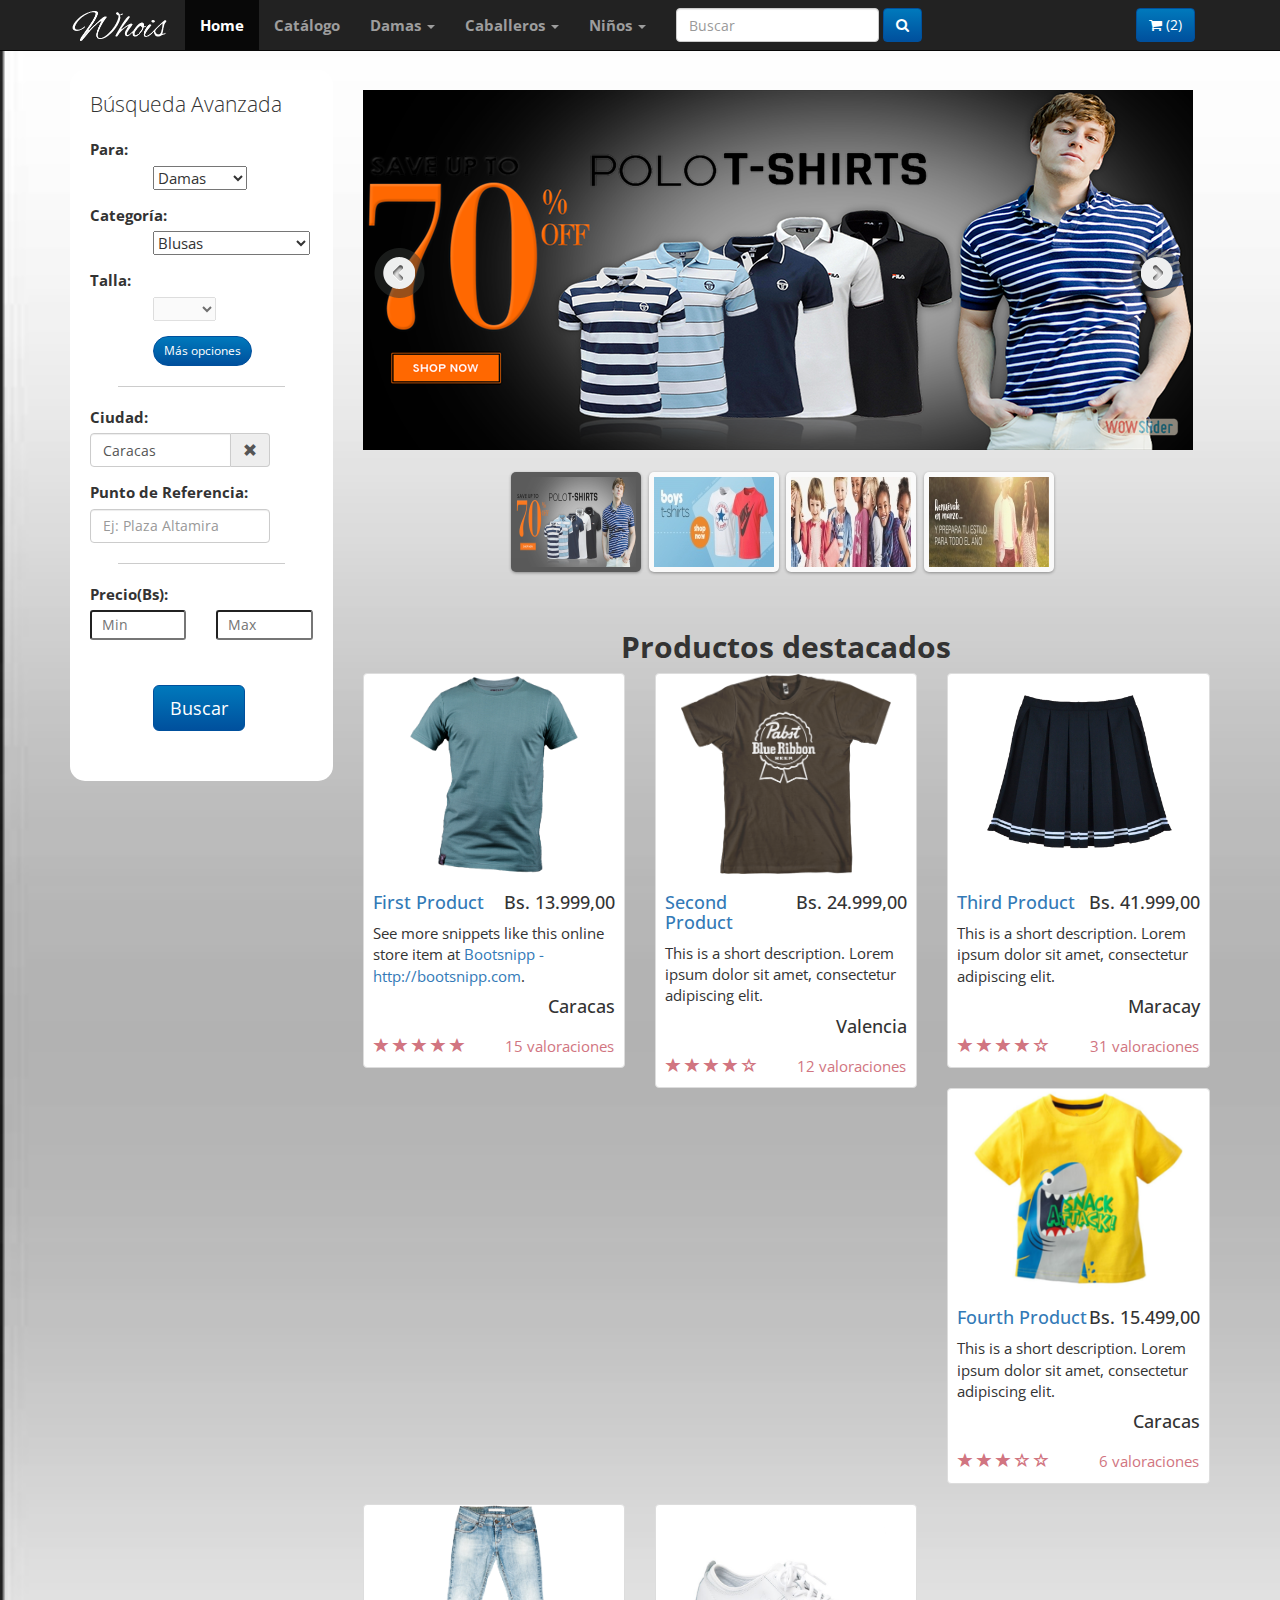
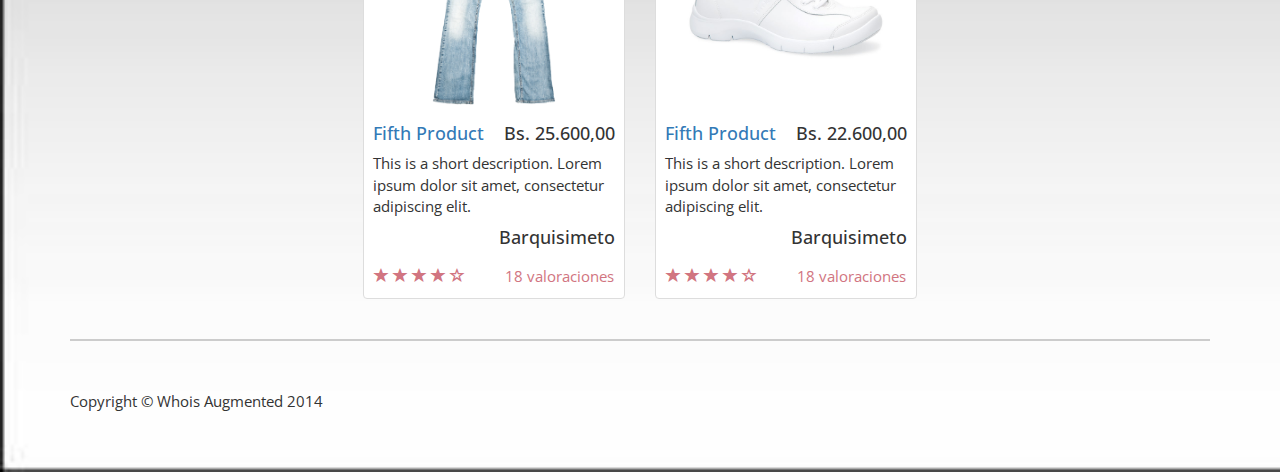
<file: index.html>
<!DOCTYPE html>
<html lang="en">

<head>

    <meta charset="utf-8">
    <meta http-equiv="X-UA-Compatible" content="IE=edge">
    <meta name="viewport" content="width=device-width, initial-scale=1">
    <meta name="description" content="">
    <meta name="author" content="">

    <title>WHOIS</title>

    <!-- Bootstrap Core CSS -->
    <link href="css/bootstrap.min.css" rel="stylesheet">

    <link href="css/bootstrap-combobox.css" rel="stylesheet">
    <link href='https://fonts.googleapis.com/css?family=Open+Sans+Condensed:300,700,300italic' rel='stylesheet' type='text/css'>
     <link rel="stylesheet" href="https://maxcdn.bootstrapcdn.com/font-awesome/4.5.0/css/font-awesome.min.css">

    <!-- Custom CSS -->
    <link href="css/style.css" rel="stylesheet">

    

    <!-- HTML5 Shim and Respond.js IE8 support of HTML5 elements and media queries -->
    <!-- WARNING: Respond.js doesn't work if you view the page via file:// -->
    <!--[if lt IE 9]>
        <script src="https://oss.maxcdn.com/libs/html5shiv/3.7.0/html5shiv.js"></script>
        <script src="https://oss.maxcdn.com/libs/respond.js/1.4.2/respond.min.js"></script>
    <![endif]-->

</head>

<body>

    <!-- Navigation -->
    <nav class="navbar navbar-inverse navbar-fixed-top" role="navigation">
        <div class="container">
            <!-- Brand and toggle get grouped for better mobile display -->
            <div class="navbar-header">
                <button type="button" class="navbar-toggle" data-toggle="collapse" data-target="#bs-example-navbar-collapse-1">
                    <span class="sr-only">Toggle navigation</span>
                    <span class="icon-bar"></span>
                    <span class="icon-bar"></span>
                    <span class="icon-bar"></span>
                </button>
                <a class="navbar-brand" href="#"><img class="img-responsive" src="img/title.png"></img></a>
            </div>
            <!-- Collect the nav links, forms, and other content for toggling -->
            <div class="collapse navbar-collapse" id="bs-example-navbar-collapse-1">
                <ul class="nav navbar-nav">
                    <li class="active">
                        <a href="index.html">Home</a>
                    </li>
                    <li>
                        <a href="catalogo.html">Catálogo</a>
                    </li>
                    <li class="dropdown">
                        <a href="#" class="dropdown-toggle" data-toggle="dropdown" role="button" aria-haspopup="true" aria-expanded="false">Damas <span class="caret"></span></a>
                        <ul class="dropdown-menu">            
                            <li><a href="#">Top</a></li>
                            <li><a href="#">Pantalones</a></li>
                            <li><a href="#">Calzado</a></li>
                        </ul>
                    </li>
                    <li class="dropdown">
                        <a href="#" class="dropdown-toggle" data-toggle="dropdown" role="button" aria-haspopup="true" aria-expanded="false">Caballeros <span class="caret"></span></a>
                        <ul class="dropdown-menu">
                          
                          
                           <li><a href="#">Top</a></li>
                          <li><a href="#">Pantalones</a></li>
                          <li><a href="#">Calzado</a></li>
                        </ul>
                    </li>
                    <li class="dropdown">
                        <a href="#" class="dropdown-toggle" data-toggle="dropdown" role="button" aria-haspopup="true" aria-expanded="false">Niños   <span class="caret"></span></a>
                        <ul class="dropdown-menu"> 
                          <li><a href="#">Top</a></li>
                          <li><a href="#">Pantalones</a></li>
                          <li><a href="#">Calzado</a></li>
                        </ul>
                    </li>
                </ul>
                 <form class="navbar-form navbar-left" role="search">
                    <div class="form-group">
                      <input type="text" class="form-control" placeholder="Buscar">
                    </div>
                    <a href="verResultados.html" type="submit" class="btn btn-default"><i class="fa fa-search"></i></a>
                </form> <!-- Search widget -->
                <form class="navbar-form pull-right" role="search">
                    <a href="verCarrito.html" type="submit" class="btn btn-default pull-right"><i class="fa fa-shopping-cart"></i> (2)</a>
                   
                </form>
            </div>
            <!-- /.navbar-collapse -->
        </div>
        <!-- /.container -->
    </nav>

    <!-- Page Content -->
    <div class="container page-content">

        <div class="row">

            <div class="col-xs-12 col-md-3 busqueda-avanzada-wrapper">
               <div id="busqueda-avanzada" class="rounded-radius">
                    <p class="lead">Búsqueda Avanzada</p>
                    <form>       
                          <div class="row form-group">
                            <label class="col-xs-3 control-label">Para:</label>
                         
                            <div class="col-xs-9 col-xs-offset-3">    
                                <select name="select1" id="select1">
                                    <option value="1">Damas</option>
                                    <option value="2">Caballeros</option>
                                    <option value="3">Niños</option>
                                    
                                </select>
                            </div>
                          </div> <!-- Widget PARA -->

                          <div class="row form-group">
                            <label class="col-xs-3 control-label">Categoría:</label>
                         
                            <div class="col-xs-9 col-xs-offset-3">    
                                <select disabled name="select2" id="select2">
                                    <option value="1 1">Blusas</option>
                                    <option value="1 1">Camisas</option>
                                    <option value="1 1">Faldas</option>
                                    <option value="1 1">Franelas</option>
                                    <option value="1 1">Jeans</option>
                                    <option value="1 1">Sweaters</option>    
                                    <option value="1 2">Tacones</option>                
                                    <option value="1 1">Vestidos</option>
                                    <option value="1 2">Zapatos Deportivos</option>
                                    <option value="2 2">Camisas</option>
                                    <option value="2 1">Chemises</option>
                                    <option value="2 1">Franelas</option>
                                    <option value="2 1">Pijamas</option>
                                    <option value="2 1">Jeans</option>
                                    <option value="2 1">Shorts y Bermudas</option>
                                    <option value="2 1">Sweaters</option>
                                    <option value="2 2">Zapatos Deportivos</option>
                                    <option value="2 2">Zapatos Casuales</option>
                                    <option value="3 1">Camisas</option>
                                    <option value="3 1">Chemises</option>
                                    <option value="3 1">Pijamas</option>
                                    <option value="3 1">Franelas</option>
                                    <option value="3 1">Jeans</option>
                                    <option value="3 1">Shorts y Bermudas</option>
                                    <option value="3 1">Sweaters</option>
                                    <option value="3 2">Zapatos Deportivos</option>
                                    <option value="3 2">Zapatos Casuales</option>
                                                                   
                                </select>
                            </div>
                          </div> <!-- Widget Categoría -->
                          
                          <div class="row form-group">
                            <label class="col-xs-3 control-label">Talla:</label>
                         
                            <div class="col-xs-9 col-xs-offset-3">    
                                <select disabled name="select2" id="select3">
                                    <option></option>
                                    <option value="1">S</option>
                                    <option value="1">M</option>
                                    <option value="1">L</option>
                                    <option value="1">XL</option>
                                    <option value="1">XXL</option>
                                    <option value="2">34-35</option>
                                    <option value="2">36-37</option>
                                    <option value="2">38-39</option>
                                    <option value="2">40-41</option>
                                    <option value="2">41-42</option> 
                                    <option value="2">43-44</option> 
                                    <option value="2">44-45</option> 
                                </select>
                            </div>
                          </div> <!-- Widget Talla -->

                          <div class="row form-group">
                            <div class="col-md-3"></div>

                            <div class="col-md-6">
                                <button type="button" style="margin: 0 auto;" class="btn btn-default btn-sm rounded-radius" data-toggle="modal" data-target="#myModal">Más opciones</button>

                                  <!-- Modal -->
                                  <div class="modal fade" id="myModal" role="dialog">
                                    <div class="modal-dialog">
                                    
                                      <!-- Modal content-->
                                      <div class="modal-content">
                                        <div class="modal-header">
                                          <button type="button" class="close" data-dismiss="modal">&times;</button>
                                          <h4 class="modal-title">Franelas para hombres - Más opciones</h4>
                                        </div>
                                        <div class="modal-body">
                                              <div class="container">
                                                <div class="row">
                                                  <div class="col-md-3">
                                                    <div class="well">
                                                      <h3>Tipo</h3>
                                                        <div class="radio">
                                                          <label><input class="cloth-type" type="radio" name="option" value="shortsleeves" checked>Manga Corta</label>
                                                        </div>
                                                        <div class="radio">
                                                          <label><input class="cloth-type" type="radio" name="option" value="longsleeves">Manga Larga</label>
                                                        </div>
                                                        <div class="radio">
                                                          <label><input class="cloth-type" type="radio" name="option" value="tank">Sin Mangas</label>
                                                        </div>
                                                    </div>
                                                     <div class="well">
                                                      <h3>Color</h3>
                                                      <ul class="nav">
                                                        <li class="color-preview" title="White" style="background-color:#ffffff;"></li>
                                                        <li class="color-preview" title="Dark Heather" style="background-color:#616161;"></li>
                                                        <li class="color-preview" title="Gray" style="background-color:#f0f0f0;"></li>
                                                        <li class="color-preview" title="Charcoal" style="background-color:#5b5b5b;"></li>
                                                        <li class="color-preview" title="Black" style="background-color:#222222;"></li>
                                                        <li class="color-preview" title="Heather Orange" style="background-color:#fc8d74;"></li>
                                                        <li class="color-preview" title="Heather Dark Chocolate" style="background-color:#432d26;"></li>
                                                        <li class="color-preview" title="Salmon" style="background-color:#eead91;"></li>
                                                        <li class="color-preview" title="Chesnut" style="background-color:#806355;"></li>
                                                        <li class="color-preview" title="Dark Chocolate" style="background-color:#382d21;"></li>
                                                        <li class="color-preview" title="Citrus Yellow" style="background-color:#faef93;"></li>
                                                        <li class="color-preview" title="Avocado" style="background-color:#aeba5e;"></li>
                                                        <li class="color-preview" title="Kiwi" style="background-color:#8aa140;"></li>
                                                        <li class="color-preview" title="Irish Green" style="background-color:#1f6522;"></li>
                                                        <li class="color-preview" title="Scrub Green" style="background-color:#13afa2;"></li>
                                                        <li class="color-preview" title="Teal Ice" style="background-color:#b8d5d7;"></li>
                                                        <li class="color-preview" title="Heather Sapphire" style="background-color:#15aeda;"></li>
                                                        <li class="color-preview" title="Sky" style="background-color:#a5def8;"></li>
                                                        <li class="color-preview" title="Antique Sapphire" style="background-color:#0f77c0;"></li>
                                                        <li class="color-preview" title="Heather Navy" style="background-color:#3469b7;"></li>              
                                                        <li class="color-preview" title="Cherry Red" style="background-color:#c50404;"></li>
                                                      </ul>
                                                    </div>                                                            
                                                  </div>
                                                  <div class="col-md-9">
                                                    <div id="shirtDiv" class="page" style="width: 530px; height: 630px; position: relative; background-color: rgb(0, 0, 0);">
                                                            <img id="tshirtFacing" src="img/shirt_front_shortsleeves.png"></img>
                                                    </div>
                                                  </div>
                                                </div>
                                              </div>
                                              
                                        </div>
                                        <div class="modal-footer">
                                          <button type="button" class="btn btn-default" data-dismiss="modal">Aceptar</button>
                                        </div>
                                      </div>
                                      
                                    </div>
                                  </div>

                            </div>
                            <!-- Trigger the modal with a button -->
                            

                          </div>
                          <hr>

                          <div class="row form-group">
                              <label class="col-xs-3 control-label">Ciudad:</label>
                              <div class="col-xs-10">
                              <select class="form-control combobox">
                                  <option>Caracas</option>
                                  <option value="BAR">Barquisimeto</option>
                                  <option value="CAR">Caracas</option>
                                  <option value="VAL">Valencia</option>
                                  <option value="MB">Maracaibo</option>
                                  <option value="MY">Maracay</option>
                                  <option value="PC">Pto La Cruz</option>
                                  <option value="ME">Merida</option>
                              </select>
                              </div>
                          </div>

                          <div class="row form-group">
                                <label class="col-xs-3 control-label">Punto&nbsp;de&nbsp;Referencia:</label>
                                <div class="col-xs-10">
                                    <input type="text" class="form-control" placeholder="Ej: Plaza Altamira">
                                </div>
                          </div>
                          <hr>
                        
                          <div class="row form-group intervalo-precio">
                              <label class="col-xs-9 control-label">Precio(Bs):</label>
                              <div class="col-xs-3"></div>
                              <br/>
                              <div class="col-xs-6">                        
                              <input class="input-sm" type="number" name="price"
                                    pattern="[0-9]+([\.,][0-9]+)?" step="0.1"
                                    title="This should be a number with up to 2 decimal places." placeholder="Min">

                              </div> 
                              <div class="col-xs-6"> 
                              <input class="input-sm" type="number" name="price"
                                    pattern="[0-9]+([\.,][0-9]+)?" step="1"
                                    title="This should be a number with up to 2 decimal places."
                                     placeholder="Max">
                              </div>
                          </div>
                              
                          <div class="row">
                            <div class="col-xs-6 col-xs-offset-3">
                              <a href="verResultados.html" class="btn btn-default btn-lg submit">Buscar</a>
                            </div>
                          </div>
                    </form>
                </div> <!-- busqueda avanzada -->   
            </div> <!-- col-md-3 -->

            <div class="col-md-9">
               
                <div class="row" id="carousel">
                       <iframe src="wowslider.html" style="overflow:hidden;border:none;padding:0;margin:0 auto;display:block;" marginheight="0" marginwidth="0"></iframe>
                </div> <!-- Carousel -->

                <div class="row gallery">
                    <h2 class="section-title">Productos destacados</h2>
                    <div class="col-sm-6 col-md-4">
                        <div class="thumbnail">
                            <a href="verProductoshirt1.html"><img src="img/shirt1.png" alt="shirt"></a>
                            <div class="caption">
                                <h4 class="pull-right">Bs. 13.999,00</h4>
                                <h4><a href="verProducto.html">First Product</a>
                                </h4>
                                <p>See more snippets like this online store item at <a target="_blank" href="http://www.bootsnipp.com">Bootsnipp - http://bootsnipp.com</a>.</p>
                                <h4 class="city">Caracas</h4>
                            </div>
                            <div class="ratings">
                                <p class="pull-right">15 valoraciones</p>
                                <p>
                                    <span class="glyphicon glyphicon-star"></span>
                                    <span class="glyphicon glyphicon-star"></span>
                                    <span class="glyphicon glyphicon-star"></span>
                                    <span class="glyphicon glyphicon-star"></span>
                                    <span class="glyphicon glyphicon-star"></span>
                                </p>
                            </div>
                        </div>
                    </div>

                    <div class="col-sm-6 col-md-4">
                        <div class="thumbnail">
                             <a href="verProductoshirt2.html"><img src="img/shirt2.png" alt="shirt"></a>
                            <div class="caption">
                                <h4 class="pull-right">Bs. 24.999,00</h4>
                                <h4><a href="#">Second Product</a>
                                </h4>
                                <p>This is a short description. Lorem ipsum dolor sit amet, consectetur adipiscing elit.</p>
                                <h4 class="city">Valencia</h4>
                            </div>
                            <div class="ratings">
                                <p class="pull-right">12 valoraciones</p>
                                <p>
                                    <span class="glyphicon glyphicon-star"></span>
                                    <span class="glyphicon glyphicon-star"></span>
                                    <span class="glyphicon glyphicon-star"></span>
                                    <span class="glyphicon glyphicon-star"></span>
                                    <span class="glyphicon glyphicon-star-empty"></span>
                                </p>
                            </div>
                        </div>
                    </div>

                    <div class="col-sm-6 col-md-4">
                        <div class="thumbnail">
                            <a href="verProductoskirt1.html"><img src="img/skirt11.png" alt="skirt"></a>
                            <div class="caption">
                                <h4 class="pull-right">Bs. 41.999,00</h4>
                                <h4><a href="#">Third Product</a>
                                </h4>
                                <p>This is a short description. Lorem ipsum dolor sit amet, consectetur adipiscing elit.</p>
                                <h4  class="city">Maracay</h4>
                            </div>
                            <div class="ratings">
                                <p class="pull-right">31 valoraciones</p>
                                <p>
                                    <span class="glyphicon glyphicon-star"></span>
                                    <span class="glyphicon glyphicon-star"></span>
                                    <span class="glyphicon glyphicon-star"></span>
                                    <span class="glyphicon glyphicon-star"></span>
                                    <span class="glyphicon glyphicon-star-empty"></span>
                                </p>
                            </div>
                        </div>
                    </div>

                    <div class="col-sm-6 col-md-4">
                        <div class="thumbnail">
                            <img src="img/kshirt1.png" alt="kid shirt">
                            <div class="caption">
                                <h4 class="pull-right">Bs. 15.499,00</h4>
                                <h4><a href="#">Fourth Product</a>
                                </h4>
                                <p>This is a short description. Lorem ipsum dolor sit amet, consectetur adipiscing elit.</p>
                                <h4 class="city">Caracas</h4>
                            </div>
                            <div class="ratings">
                                <p class="pull-right">6 valoraciones</p>
                                <p>
                                    <span class="glyphicon glyphicon-star"></span>
                                    <span class="glyphicon glyphicon-star"></span>
                                    <span class="glyphicon glyphicon-star"></span>
                                    <span class="glyphicon glyphicon-star-empty"></span>
                                    <span class="glyphicon glyphicon-star-empty"></span>
                                </p>
                            </div>
                        </div>
                    </div>

                    <div class="col-sm-6 col-md-4">
                        <div class="thumbnail">
                            <a href="verProductojeans1.html"><img src="img/jeans1.png" alt="jeans"></a>
                            <div class="caption">
                                <h4 class="pull-right">Bs. 25.600,00</h4>
                                <h4><a href="#">Fifth Product</a>
                                </h4>
                                <p>This is a short description. Lorem ipsum dolor sit amet, consectetur adipiscing elit.</p>
                                <h4 class="city">Barquisimeto</h4>
                            </div>
                            <div class="ratings">
                                <p class="pull-right">18 valoraciones</p>
                                <p>
                                    <span class="glyphicon glyphicon-star"></span>
                                    <span class="glyphicon glyphicon-star"></span>
                                    <span class="glyphicon glyphicon-star"></span>
                                    <span class="glyphicon glyphicon-star"></span>
                                    <span class="glyphicon glyphicon-star-empty"></span>
                                </p>
                            </div>
                        </div>
                    </div>
                    <div class="col-sm-6 col-md-4">
                        <div class="thumbnail">
                             <a href="verProductoshoes1.html"><img src="img/shoes2.png" alt="shoes"></a>
                            <div class="caption">
                                <h4 class="pull-right">Bs. 22.600,00</h4>
                                <h4><a href="#">Fifth Product</a>
                                </h4>
                                <p>This is a short description. Lorem ipsum dolor sit amet, consectetur adipiscing elit.</p>
                                <h4 class="city">Barquisimeto</h4>
                            </div>
                            <div class="ratings">
                                <p class="pull-right">18 valoraciones</p>
                                <p>
                                    <span class="glyphicon glyphicon-star"></span>
                                    <span class="glyphicon glyphicon-star"></span>
                                    <span class="glyphicon glyphicon-star"></span>
                                    <span class="glyphicon glyphicon-star"></span>
                                    <span class="glyphicon glyphicon-star-empty"></span>
                                </p>
                            </div>
                        </div>
                    </div>

                    

                </div> <!-- Productos destacados -->
           

            </div>

        </div>

    </div>
    <!-- /.container -->

    <div class="container">

        <hr>

        <!-- Footer -->
        <footer>
            <div class="row">
                <div class="col-lg-12">
                    <p>Copyright &copy; Whois Augmented 2014</p>
                </div>
            </div>
        </footer>

    </div>
    <!-- /.container -->

    <!-- jQuery -->
    <script src="js/jquery.js"></script>

    <!-- Bootstrap Core JavaScript -->
    <script src="js/bootstrap.min.js"></script>

    <script src="js/bootstrap-combobox.js"></script>

    <script type="text/javascript">
    $(document).ready(function(){
        $('.combobox').combobox();


        $("#select1").change(function() {
            $('#select3').attr('disabled',true);
            $('#select3').val(null);
            $('#select2').attr('disabled',false);
            if ($(this).data('options') == undefined) {
                /*Taking an array of all options-2 and kind of embedding it on the select1*/
                $(this).data('options', $('#select2 option').clone());
            }

            var paraId = $(this).val();
            var list = $(this).data('options');
            var options = $(this).data('options').filter(function(opt){
                var id = list[opt].value.split(" ")[0];
                return paraId == id;
            });
            $('#select2').html(options);
        });

         $("#select2").change(function() {
            $('#select3').attr('disabled',false);
             if ($(this).data('options') == undefined) {
                /*Taking an array of all options-2 and kind of embedding it on the select2*/
                $(this).data('options', $('#select3 option').clone());
            }

            var value = $(this).val().split(" ");
            var catId = value[1];
            var options = $(this).data('options').filter('[value=' + catId + ']');
            $('#select3').html(options);
         });

        $("#select1").change();   
        });

    </script>
    <script src="js/clothesEditor.js" type="text/javascript" charset="utf-8" async defer>  </script>


</body>

</html>
</file>
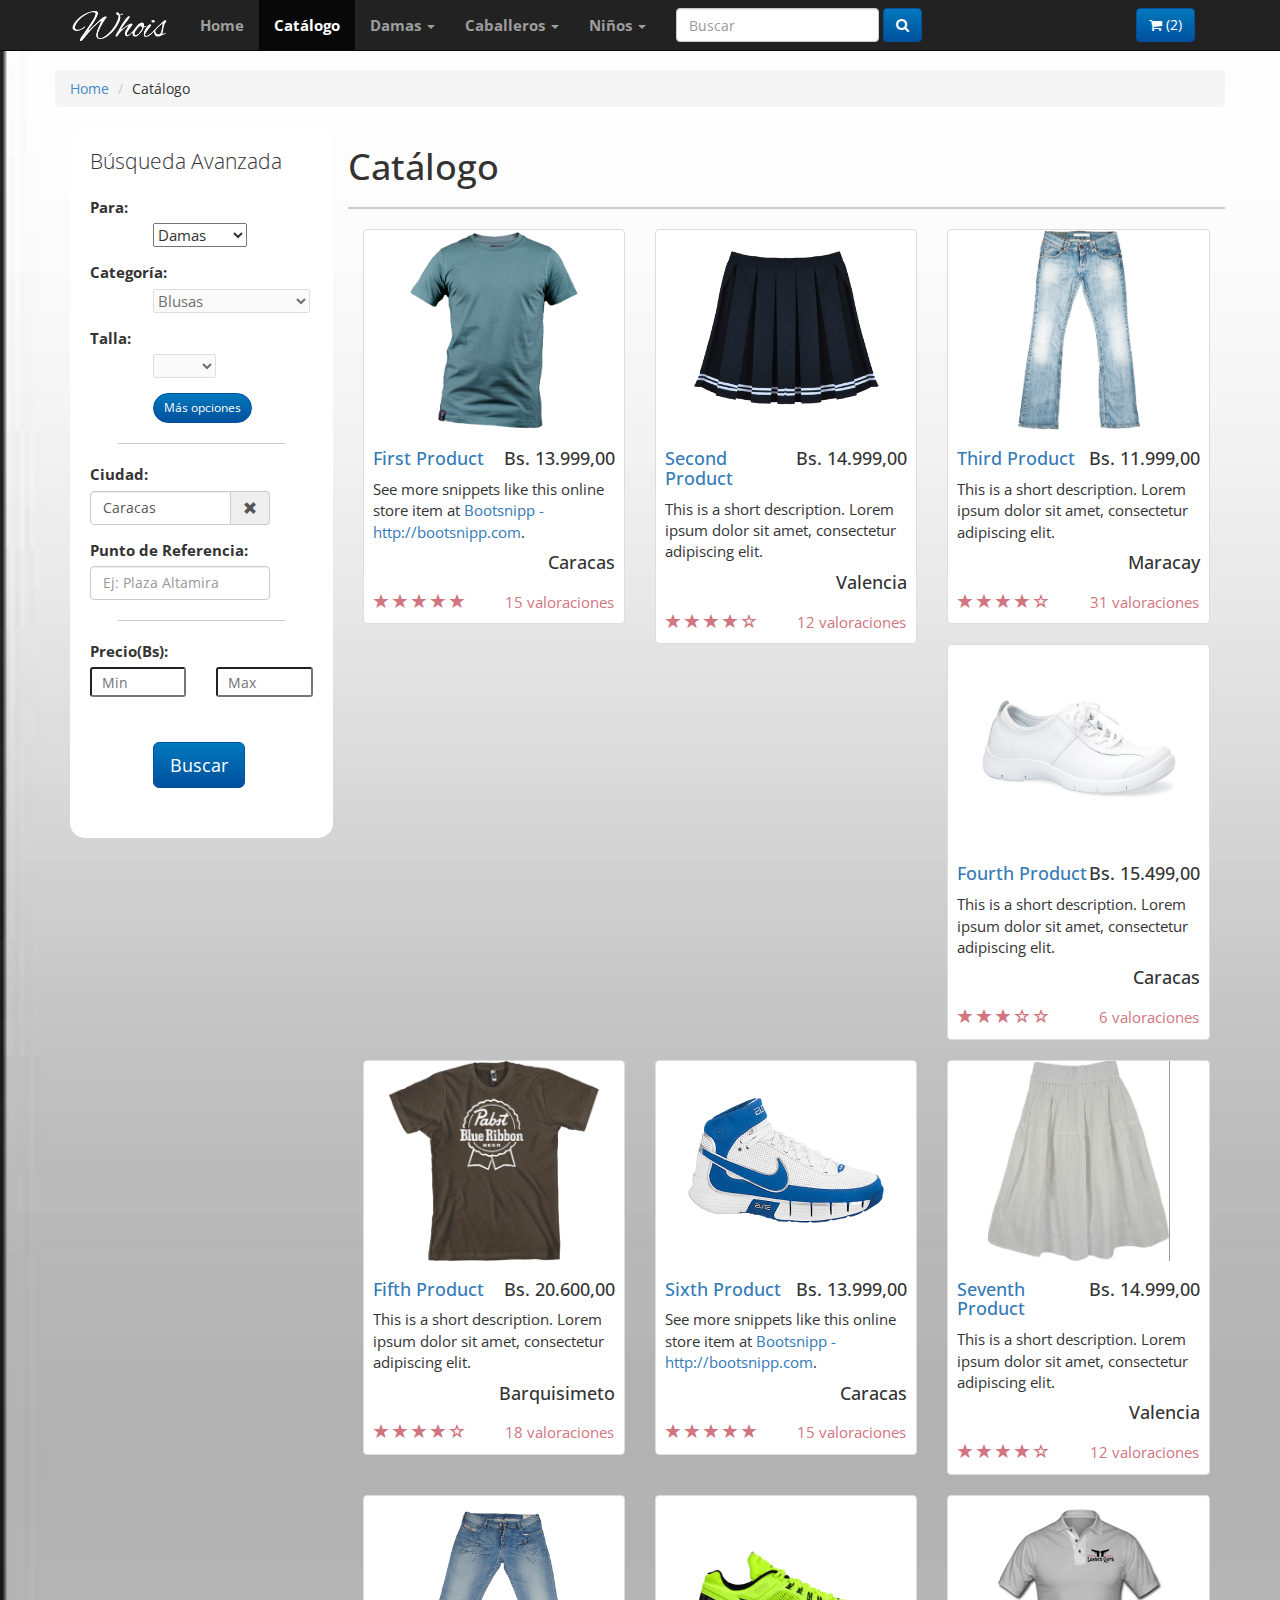
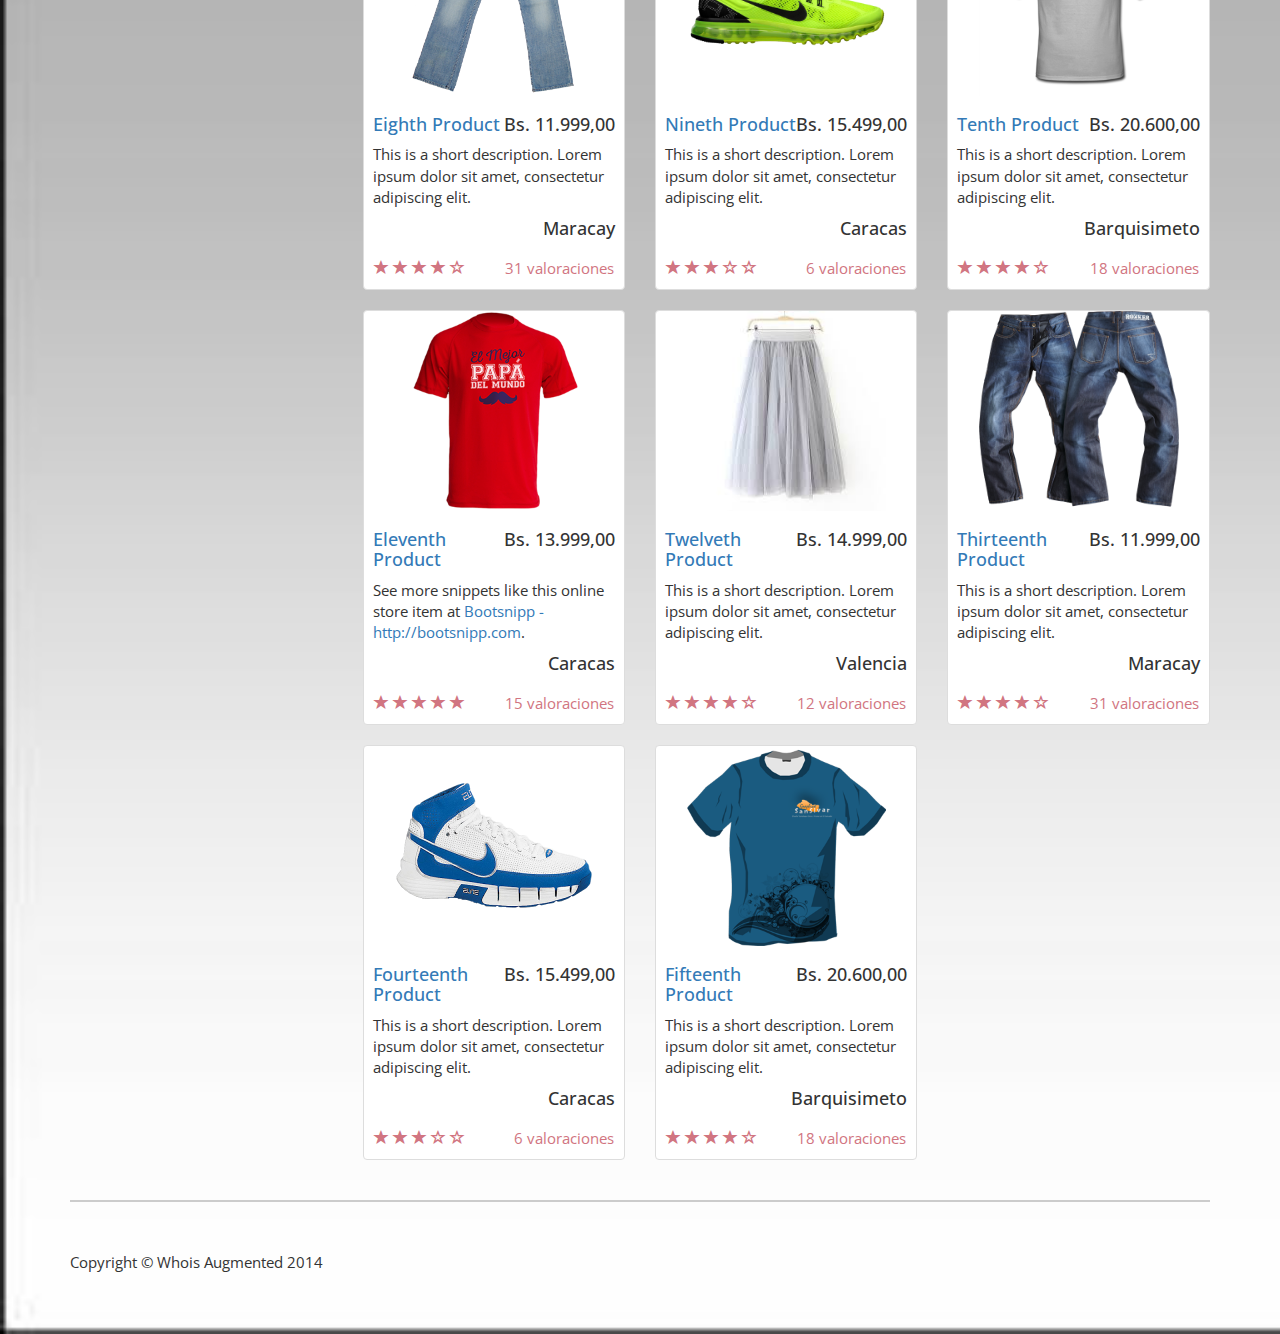
<file: catalogo.html>
<!DOCTYPE html>
<html lang="en">

<head>

    <meta charset="utf-8">
    <meta http-equiv="X-UA-Compatible" content="IE=edge">
    <meta name="viewport" content="width=device-width, initial-scale=1">
    <meta name="description" content="">
    <meta name="author" content="">

    <title>Catalogo</title>

    <!-- Bootstrap Core CSS -->
    <link href="css/bootstrap.min.css" rel="stylesheet">

    <link href="css/bootstrap-combobox.css" rel="stylesheet">

    <!-- Custom CSS -->
    <link href="css/style.css" rel="stylesheet">

    <link href='https://fonts.googleapis.com/css?family=Open+Sans+Condensed:300,700,300italic' rel='stylesheet' type='text/css'>
    <link rel="stylesheet" href="https://maxcdn.bootstrapcdn.com/font-awesome/4.5.0/css/font-awesome.min.css">

    <!-- HTML5 Shim and Respond.js IE8 support of HTML5 elements and media queries -->
    <!-- WARNING: Respond.js doesn't work if you view the page via file:// -->
    <!--[if lt IE 9]>
        <script src="https://oss.maxcdn.com/libs/html5shiv/3.7.0/html5shiv.js"></script>
        <script src="https://oss.maxcdn.com/libs/respond.js/1.4.2/respond.min.js"></script>
    <![endif]-->

</head>

<body>

    <!-- Navigation -->
    <nav class="navbar navbar-inverse navbar-fixed-top" role="navigation">
        <div class="container">
            <!-- Brand and toggle get grouped for better mobile display -->
            <div class="navbar-header">
                <button type="button" class="navbar-toggle" data-toggle="collapse" data-target="#bs-example-navbar-collapse-1">
                    <span class="sr-only">Toggle navigation</span>
                    <span class="icon-bar"></span>
                    <span class="icon-bar"></span>
                    <span class="icon-bar"></span>
                </button>
                <a class="navbar-brand" href="#"><img class="img-responsive" src="img/title.png"></img></a>
            </div>
            <!-- Collect the nav links, forms, and other content for toggling -->
            <div class="collapse navbar-collapse" id="bs-example-navbar-collapse-1">
                <ul class="nav navbar-nav">
                    <li >
                        <a href="index.html">Home</a>
                    </li>
                    <li class="active">
                        <a href="catalogo.html">Catálogo</a>
                    </li>
                    <li class="dropdown">
                        <a href="#" class="dropdown-toggle" data-toggle="dropdown" role="button" aria-haspopup="true" aria-expanded="false">Damas <span class="caret"></span></a>
                        <ul class="dropdown-menu">            
                            <li><a href="#">Top</a></li>
                            <li><a href="#">Pantalones</a></li>
                            <li><a href="#">Calzado</a></li>
                        </ul>
                    </li>
                    <li class="dropdown">
                        <a href="#" class="dropdown-toggle" data-toggle="dropdown" role="button" aria-haspopup="true" aria-expanded="false">Caballeros <span class="caret"></span></a>
                        <ul class="dropdown-menu">
                          
                          
                           <li><a href="#">Top</a></li>
                          <li><a href="#">Pantalones</a></li>
                          <li><a href="#">Calzado</a></li>
                        </ul>
                    </li>
                    <li class="dropdown">
                        <a href="#" class="dropdown-toggle" data-toggle="dropdown" role="button" aria-haspopup="true" aria-expanded="false">Niños   <span class="caret"></span></a>
                        <ul class="dropdown-menu"> 
                          <li><a href="#">Top</a></li>
                          <li><a href="#">Pantalones</a></li>
                          <li><a href="#">Calzado</a></li>
                        </ul>
                    </li>
                </ul>
                 <form class="navbar-form navbar-left" role="search">
                    <div class="form-group">
                      <input type="text" class="form-control" placeholder="Buscar">
                    </div>
                    <a href="verResultados.html" type="submit" class="btn btn-default"><i class="fa fa-search"></i></a>
                </form> <!-- Search widget -->
                <form class="navbar-form pull-right" role="search">
                    <a href="verCarrito.html" type="submit" class="btn btn-default pull-right"><i class="fa fa-shopping-cart"></i> (2)</a>
                   
                </form>
            </div>
            <!-- /.navbar-collapse -->
        </div>
        <!-- /.container -->
    </nav>

    <!-- Page Content -->
    <div class="container page-content">

        <div class="row">

            <ol class="breadcrumb">
                <li><a href="index.html">Home</a>
                </li>
                <li>Catálogo</li>            
            </ol>

            <div class="col-xs-12 col-md-3 busqueda-avanzada-wrapper">
               <div id="busqueda-avanzada" class="rounded-radius">
                    <p class="lead">Búsqueda Avanzada</p>
                    <form>       
                          <div class="row form-group">
                            <label class="col-xs-3 control-label">Para:</label>
                         
                            <div class="col-xs-9 col-xs-offset-3">    
                                <select name="select1" id="select1">
                                    <option value="1">Damas</option>
                                    <option value="2">Caballeros</option>
                                    <option value="3">Niños</option>
                                    
                                </select>
                            </div>
                          </div> <!-- Widget PARA -->

                          <div class="row form-group">
                            <label class="col-xs-3 control-label">Categoría:</label>
                         
                            <div class="col-xs-9 col-xs-offset-3">    
                                <select disabled name="select2" id="select2">
                                    <option value="1 1">Blusas</option>
                                    <option value="1 1">Camisas</option>
                                    <option value="1 1">Faldas</option>
                                    <option value="1 1">Franelas</option>
                                    <option value="1 1">Jeans</option>
                                    <option value="1 1">Sweaters</option>    
                                    <option value="1 2">Tacones</option>                
                                    <option value="1 1">Vestidos</option>
                                    <option value="1 2">Zapatos Deportivos</option>
                                    <option value="2 2">Camisas</option>
                                    <option value="2 1">Chemises</option>
                                    <option value="2 1">Franelas</option>
                                    <option value="2 1">Pijamas</option>
                                    <option value="2 1">Jeans</option>
                                    <option value="2 1">Shorts y Bermudas</option>
                                    <option value="2 1">Sweaters</option>
                                    <option value="2 2">Zapatos Deportivos</option>
                                    <option value="2 2">Zapatos Casuales</option>
                                    <option value="3 1">Camisas</option>
                                    <option value="3 1">Chemises</option>
                                    <option value="3 1">Pijamas</option>
                                    <option value="3 1">Franelas</option>
                                    <option value="3 1">Jeans</option>
                                    <option value="3 1">Shorts y Bermudas</option>
                                    <option value="3 1">Sweaters</option>
                                    <option value="3 2">Zapatos Deportivos</option>
                                    <option value="3 2">Zapatos Casuales</option>
                                                                   
                                </select>
                            </div>
                          </div> <!-- Widget Categoría -->
                          
                          <div class="row form-group">
                            <label class="col-xs-3 control-label">Talla:</label>
                         
                            <div class="col-xs-9 col-xs-offset-3">    
                                <select disabled name="select2" id="select3">
                                    <option></option>
                                    <option value="1">S</option>
                                    <option value="1">M</option>
                                    <option value="1">L</option>
                                    <option value="1">XL</option>
                                    <option value="1">XXL</option>
                                    <option value="2">34-35</option>
                                    <option value="2">36-37</option>
                                    <option value="2">38-39</option>
                                    <option value="2">40-41</option>
                                    <option value="2">41-42</option> 
                                    <option value="2">43-44</option> 
                                    <option value="2">44-45</option> 
                                </select>
                            </div>
                          </div> <!-- Widget Talla -->

                          <div class="row form-group">
                            <div class="col-md-3"></div>

                            <div class="col-md-6">
                                <button type="button" style="margin: 0 auto;" class="btn btn-default btn-sm rounded-radius" data-toggle="modal" data-target="#myModal">Más opciones</button>

                                  <!-- Modal -->
                                  <div class="modal fade" id="myModal" role="dialog">
                                    <div class="modal-dialog">
                                    
                                      <!-- Modal content-->
                                      <div class="modal-content">
                                        <div class="modal-header">
                                          <button type="button" class="close" data-dismiss="modal">&times;</button>
                                          <h4 class="modal-title">Franelas para hombres - Más opciones</h4>
                                        </div>
                                        <div class="modal-body">
                                              <div class="container">
                                                <div class="row">
                                                  <div class="col-md-3">
                                                    <div class="well">
                                                      <h3>Tipo</h3>
                                                        <div class="radio">
                                                          <label><input class="cloth-type" type="radio" name="option" value="shortsleeves" checked>Manga Corta</label>
                                                        </div>
                                                        <div class="radio">
                                                          <label><input class="cloth-type" type="radio" name="option" value="longsleeves">Manga Larga</label>
                                                        </div>
                                                        <div class="radio">
                                                          <label><input class="cloth-type" type="radio" name="option" value="tank">Sin Mangas</label>
                                                        </div>
                                                    </div>
                                                     <div class="well">
                                                      <h3>Color</h3>
                                                      <ul class="nav">
                                                        <li class="color-preview" title="White" style="background-color:#ffffff;"></li>
                                                        <li class="color-preview" title="Dark Heather" style="background-color:#616161;"></li>
                                                        <li class="color-preview" title="Gray" style="background-color:#f0f0f0;"></li>
                                                        <li class="color-preview" title="Charcoal" style="background-color:#5b5b5b;"></li>
                                                        <li class="color-preview" title="Black" style="background-color:#222222;"></li>
                                                        <li class="color-preview" title="Heather Orange" style="background-color:#fc8d74;"></li>
                                                        <li class="color-preview" title="Heather Dark Chocolate" style="background-color:#432d26;"></li>
                                                        <li class="color-preview" title="Salmon" style="background-color:#eead91;"></li>
                                                        <li class="color-preview" title="Chesnut" style="background-color:#806355;"></li>
                                                        <li class="color-preview" title="Dark Chocolate" style="background-color:#382d21;"></li>
                                                        <li class="color-preview" title="Citrus Yellow" style="background-color:#faef93;"></li>
                                                        <li class="color-preview" title="Avocado" style="background-color:#aeba5e;"></li>
                                                        <li class="color-preview" title="Kiwi" style="background-color:#8aa140;"></li>
                                                        <li class="color-preview" title="Irish Green" style="background-color:#1f6522;"></li>
                                                        <li class="color-preview" title="Scrub Green" style="background-color:#13afa2;"></li>
                                                        <li class="color-preview" title="Teal Ice" style="background-color:#b8d5d7;"></li>
                                                        <li class="color-preview" title="Heather Sapphire" style="background-color:#15aeda;"></li>
                                                        <li class="color-preview" title="Sky" style="background-color:#a5def8;"></li>
                                                        <li class="color-preview" title="Antique Sapphire" style="background-color:#0f77c0;"></li>
                                                        <li class="color-preview" title="Heather Navy" style="background-color:#3469b7;"></li>              
                                                        <li class="color-preview" title="Cherry Red" style="background-color:#c50404;"></li>
                                                      </ul>
                                                    </div>                                                            
                                                  </div>
                                                  <div class="col-md-9">
                                                    <div id="shirtDiv" class="page" style="width: 530px; height: 630px; position: relative; background-color: rgb(0, 0, 0);">
                                                            <img id="tshirtFacing" src="img/shirt_front_shortsleeves.png"></img>
                                                    </div>
                                                  </div>
                                                </div>
                                              </div>
                                              
                                        </div>
                                        <div class="modal-footer">
                                          <button type="button" class="btn btn-default" data-dismiss="modal">Aceptar</button>
                                        </div>
                                      </div>
                                      
                                    </div>
                                  </div>

                            </div>
                            <!-- Trigger the modal with a button -->
                            

                          </div>
                          <hr>

                          <div class="row form-group">
                              <label class="col-xs-3 control-label">Ciudad:</label>
                              <div class="col-xs-10">
                              <select class="form-control combobox">
                                  <option>Caracas</option>
                                  <option value="BAR">Barquisimeto</option>
                                  <option value="CAR">Caracas</option>
                                  <option value="VAL">Valencia</option>
                                  <option value="MB">Maracaibo</option>
                                  <option value="MY">Maracay</option>
                                  <option value="PC">Pto La Cruz</option>
                                  <option value="ME">Merida</option>
                              </select>
                              </div>
                          </div>

                          <div class="row form-group">
                                <label class="col-xs-3 control-label">Punto&nbsp;de&nbsp;Referencia:</label>
                                <div class="col-xs-10">
                                    <input type="text" class="form-control" placeholder="Ej: Plaza Altamira">
                                </div>
                          </div>
                          <hr>
                        
                          <div class="row form-group intervalo-precio">
                              <label class="col-xs-9 control-label">Precio(Bs):</label>
                              <div class="col-xs-3"></div>
                              <br/>
                              <div class="col-xs-6">                        
                              <input class="input-sm" type="number" name="price"
                                    pattern="[0-9]+([\.,][0-9]+)?" step="0.1"
                                    title="This should be a number with up to 2 decimal places." placeholder="Min">

                              </div> 
                              <div class="col-xs-6"> 
                              <input class="input-sm" type="number" name="price"
                                    pattern="[0-9]+([\.,][0-9]+)?" step="1"
                                    title="This should be a number with up to 2 decimal places."
                                     placeholder="Max">
                              </div>
                          </div>
                              
                          <div class="row">
                            <div class="col-xs-6 col-xs-offset-3">
                              <a href="verResultados.html" class="btn btn-default btn-lg submit">Buscar</a>
                            </div>
                          </div>
                    </form>
                </div> <!-- busqueda avanzada -->   
            </div> <!-- col-md-3 -->

            <div class="col-md-9">
              <div class="row gallery">
                    <h1>Catálogo</h1><hr>
                    <div class="col-sm-6 col-md-4">
                        <div class="thumbnail">
                            <a href="verProductoshirt1.html"><img src="img/shirt1.png" alt=""></a>
                            <div class="caption">
                                <h4 class="pull-right">Bs. 13.999,00</h4>
                                <h4><a href="#">First Product</a>
                                </h4>
                                <p>See more snippets like this online store item at <a target="_blank" href="http://www.bootsnipp.com">Bootsnipp - http://bootsnipp.com</a>.</p>
                                <h4 class="city">Caracas</h4>
                            </div>
                            <div class="ratings">
                                <p class="pull-right">15 valoraciones</p>
                                <p>
                                    <span class="glyphicon glyphicon-star"></span>
                                    <span class="glyphicon glyphicon-star"></span>
                                    <span class="glyphicon glyphicon-star"></span>
                                    <span class="glyphicon glyphicon-star"></span>
                                    <span class="glyphicon glyphicon-star"></span>
                                </p>
                            </div>
                        </div>
                    </div>

                    <div class="col-sm-6 col-md-4">
                        <div class="thumbnail">
                            <a href="verProductoskirt1.html"><img src="img/skirt11.png" alt=""></a>
                            <div class="caption">
                                <h4 class="pull-right">Bs. 14.999,00</h4>
                                <h4><a href="#">Second Product</a>
                                </h4>
                                <p>This is a short description. Lorem ipsum dolor sit amet, consectetur adipiscing elit.</p>
                                <h4 class="city">Valencia</h4>
                            </div>
                            <div class="ratings">
                                <p class="pull-right">12 valoraciones</p>
                                <p>
                                    <span class="glyphicon glyphicon-star"></span>
                                    <span class="glyphicon glyphicon-star"></span>
                                    <span class="glyphicon glyphicon-star"></span>
                                    <span class="glyphicon glyphicon-star"></span>
                                    <span class="glyphicon glyphicon-star-empty"></span>
                                </p>
                            </div>
                        </div>
                    </div>

                    <div class="col-sm-6 col-md-4">
                        <div class="thumbnail">
                            <a href="verProductojeans1.html"><img src="img/jeans1.png" alt=""></a>
                            <div class="caption">
                                <h4 class="pull-right">Bs. 11.999,00</h4>
                                <h4><a href="#">Third Product</a>
                                </h4>
                                <p>This is a short description. Lorem ipsum dolor sit amet, consectetur adipiscing elit.</p>
                                <h4  class="city">Maracay</h4>
                            </div>
                            <div class="ratings">
                                <p class="pull-right">31 valoraciones</p>
                                <p>
                                    <span class="glyphicon glyphicon-star"></span>
                                    <span class="glyphicon glyphicon-star"></span>
                                    <span class="glyphicon glyphicon-star"></span>
                                    <span class="glyphicon glyphicon-star"></span>
                                    <span class="glyphicon glyphicon-star-empty"></span>
                                </p>
                            </div>
                        </div>
                    </div>

                    <div class="col-sm-6 col-md-4">
                        <div class="thumbnail">
                            <a href="verProductoshoes1.html"><img src="img/shoes2.png" alt=""></a>
                            <div class="caption">
                                <h4 class="pull-right">Bs. 15.499,00</h4>
                                <h4><a href="#">Fourth Product</a>
                                </h4>
                                <p>This is a short description. Lorem ipsum dolor sit amet, consectetur adipiscing elit.</p>
                                <h4 class="city">Caracas</h4>
                            </div>
                            <div class="ratings">
                                <p class="pull-right">6 valoraciones</p>
                                <p>
                                    <span class="glyphicon glyphicon-star"></span>
                                    <span class="glyphicon glyphicon-star"></span>
                                    <span class="glyphicon glyphicon-star"></span>
                                    <span class="glyphicon glyphicon-star-empty"></span>
                                    <span class="glyphicon glyphicon-star-empty"></span>
                                </p>
                            </div>
                        </div>
                    </div>

                    <div class="col-sm-6 col-md-4">
                        <div class="thumbnail">
                            <a href="verProductoshirt2.html"><img src="img/shirt2.png" alt=""></a>
                            <div class="caption">
                                <h4 class="pull-right">Bs. 20.600,00</h4>
                                <h4><a href="#">Fifth Product</a>
                                </h4>
                                <p>This is a short description. Lorem ipsum dolor sit amet, consectetur adipiscing elit.</p>
                                <h4 class="city">Barquisimeto</h4>
                            </div>
                            <div class="ratings">
                                <p class="pull-right">18 valoraciones</p>
                                <p>
                                    <span class="glyphicon glyphicon-star"></span>
                                    <span class="glyphicon glyphicon-star"></span>
                                    <span class="glyphicon glyphicon-star"></span>
                                    <span class="glyphicon glyphicon-star"></span>
                                    <span class="glyphicon glyphicon-star-empty"></span>
                                </p>
                            </div>
                        </div>
                    </div>
                    <div class="col-sm-6 col-md-4">
                        <div class="thumbnail">
                            <a href="verProductoshoes2.html"><img src="img/shoes3.png" alt=""></a>
                            <div class="caption">
                                <h4 class="pull-right">Bs. 13.999,00</h4>
                                <h4><a href="#">Sixth Product</a>
                                </h4>
                                <p>See more snippets like this online store item at <a target="_blank" href="http://www.bootsnipp.com">Bootsnipp - http://bootsnipp.com</a>.</p>
                                <h4 class="city">Caracas</h4>
                            </div>
                            <div class="ratings">
                                <p class="pull-right">15 valoraciones</p>
                                <p>
                                    <span class="glyphicon glyphicon-star"></span>
                                    <span class="glyphicon glyphicon-star"></span>
                                    <span class="glyphicon glyphicon-star"></span>
                                    <span class="glyphicon glyphicon-star"></span>
                                    <span class="glyphicon glyphicon-star"></span>
                                </p>
                            </div>
                        </div>
                    </div>

                    <div class="col-sm-6 col-md-4">
                        <div class="thumbnail">
                            <a href="verProductoskirt1.html"><img src="img/skirt1.png" alt=""></a>
                            <div class="caption">
                                <h4 class="pull-right">Bs. 14.999,00</h4>
                                <h4><a href="#">Seventh Product</a>
                                </h4>
                                <p>This is a short description. Lorem ipsum dolor sit amet, consectetur adipiscing elit.</p>
                                <h4 class="city">Valencia</h4>
                            </div>
                            <div class="ratings">
                                <p class="pull-right">12 valoraciones</p>
                                <p>
                                    <span class="glyphicon glyphicon-star"></span>
                                    <span class="glyphicon glyphicon-star"></span>
                                    <span class="glyphicon glyphicon-star"></span>
                                    <span class="glyphicon glyphicon-star"></span>
                                    <span class="glyphicon glyphicon-star-empty"></span>
                                </p>
                            </div>
                        </div>
                    </div>

                    <div class="col-sm-6 col-md-4">
                        <div class="thumbnail">
                            <a href="verProductojeans2.html"><img src="img/jeans2.png" alt=""></a>
                            <div class="caption">
                                <h4 class="pull-right">Bs. 11.999,00</h4>
                                <h4><a href="#">Eighth Product</a>
                                </h4>
                                <p>This is a short description. Lorem ipsum dolor sit amet, consectetur adipiscing elit.</p>
                                <h4  class="city">Maracay</h4>
                            </div>
                            <div class="ratings">
                                <p class="pull-right">31 valoraciones</p>
                                <p>
                                    <span class="glyphicon glyphicon-star"></span>
                                    <span class="glyphicon glyphicon-star"></span>
                                    <span class="glyphicon glyphicon-star"></span>
                                    <span class="glyphicon glyphicon-star"></span>
                                    <span class="glyphicon glyphicon-star-empty"></span>
                                </p>
                            </div>
                        </div>
                    </div>

                    <div class="col-sm-6 col-md-4">
                        <div class="thumbnail">
                            <a href="verProductoshoes1.html"><img src="img/shoes1.png" alt=""></a>
                            <div class="caption">
                                <h4 class="pull-right">Bs. 15.499,00</h4>
                                <h4><a href="#">Nineth Product</a>
                                </h4>
                                <p>This is a short description. Lorem ipsum dolor sit amet, consectetur adipiscing elit.</p>
                                <h4 class="city">Caracas</h4>
                            </div>
                            <div class="ratings">
                                <p class="pull-right">6 valoraciones</p>
                                <p>
                                    <span class="glyphicon glyphicon-star"></span>
                                    <span class="glyphicon glyphicon-star"></span>
                                    <span class="glyphicon glyphicon-star"></span>
                                    <span class="glyphicon glyphicon-star-empty"></span>
                                    <span class="glyphicon glyphicon-star-empty"></span>
                                </p>
                            </div>
                        </div>
                    </div>

                    <div class="col-sm-6 col-md-4">
                        <div class="thumbnail">
                            <a href="verProductoshirt1.html"><img src="img/shirt3.png" alt=""></a>
                            <div class="caption">
                                <h4 class="pull-right">Bs. 20.600,00</h4>
                                <h4><a href="#">Tenth Product</a>
                                </h4>
                                <p>This is a short description. Lorem ipsum dolor sit amet, consectetur adipiscing elit.</p>
                                <h4 class="city">Barquisimeto</h4>
                            </div>
                            <div class="ratings">
                                <p class="pull-right">18 valoraciones</p>
                                <p>
                                    <span class="glyphicon glyphicon-star"></span>
                                    <span class="glyphicon glyphicon-star"></span>
                                    <span class="glyphicon glyphicon-star"></span>
                                    <span class="glyphicon glyphicon-star"></span>
                                    <span class="glyphicon glyphicon-star-empty"></span>
                                </p>
                            </div>
                        </div>
                    </div>
                    <div class="col-sm-6 col-md-4">
                        <div class="thumbnail">
                            <a href="verProductoshirt2.html"><img src="img/shirt4.png" alt=""></a>
                            <div class="caption">
                                <h4 class="pull-right">Bs. 13.999,00</h4>
                                <h4><a href="#">Eleventh Product</a>
                                </h4>
                                <p>See more snippets like this online store item at <a target="_blank" href="http://www.bootsnipp.com">Bootsnipp - http://bootsnipp.com</a>.</p>
                                <h4 class="city">Caracas</h4>
                            </div>
                            <div class="ratings">
                                <p class="pull-right">15 valoraciones</p>
                                <p>
                                    <span class="glyphicon glyphicon-star"></span>
                                    <span class="glyphicon glyphicon-star"></span>
                                    <span class="glyphicon glyphicon-star"></span>
                                    <span class="glyphicon glyphicon-star"></span>
                                    <span class="glyphicon glyphicon-star"></span>
                                </p>
                            </div>
                        </div>
                    </div>

                    <div class="col-sm-6 col-md-4">
                        <div class="thumbnail">
                            <a href="verProductoskirt1.html"><img src="img/skirt3.png" alt=""></a>
                            <div class="caption">
                                <h4 class="pull-right">Bs. 14.999,00</h4>
                                <h4><a href="#">Twelveth Product</a>
                                </h4>
                                <p>This is a short description. Lorem ipsum dolor sit amet, consectetur adipiscing elit.</p>
                                <h4 class="city">Valencia</h4>
                            </div>
                            <div class="ratings">
                                <p class="pull-right">12 valoraciones</p>
                                <p>
                                    <span class="glyphicon glyphicon-star"></span>
                                    <span class="glyphicon glyphicon-star"></span>
                                    <span class="glyphicon glyphicon-star"></span>
                                    <span class="glyphicon glyphicon-star"></span>
                                    <span class="glyphicon glyphicon-star-empty"></span>
                                </p>
                            </div>
                        </div>
                    </div>

                    <div class="col-sm-6 col-md-4">
                        <div class="thumbnail">
                            <a href="verProductojeans1.html"><img src="img/jeans3.png" alt=""></a>
                            <div class="caption">
                                <h4 class="pull-right">Bs. 11.999,00</h4>
                                <h4><a href="#">Thirteenth Product</a>
                                </h4>
                                <p>This is a short description. Lorem ipsum dolor sit amet, consectetur adipiscing elit.</p>
                                <h4  class="city">Maracay</h4>
                            </div>
                            <div class="ratings">
                                <p class="pull-right">31 valoraciones</p>
                                <p>
                                    <span class="glyphicon glyphicon-star"></span>
                                    <span class="glyphicon glyphicon-star"></span>
                                    <span class="glyphicon glyphicon-star"></span>
                                    <span class="glyphicon glyphicon-star"></span>
                                    <span class="glyphicon glyphicon-star-empty"></span>
                                </p>
                            </div>
                        </div>
                    </div>

                    <div class="col-sm-6 col-md-4">
                        <div class="thumbnail">
                            <a href="verProductoshoes3.html"><img src="img/shoes3.png" alt=""></a>
                            <div class="caption">
                                <h4 class="pull-right">Bs. 15.499,00</h4>
                                <h4><a href="#">Fourteenth Product</a>
                                </h4>
                                <p>This is a short description. Lorem ipsum dolor sit amet, consectetur adipiscing elit.</p>
                                <h4 class="city">Caracas</h4>
                            </div>
                            <div class="ratings">
                                <p class="pull-right">6 valoraciones</p>
                                <p>
                                    <span class="glyphicon glyphicon-star"></span>
                                    <span class="glyphicon glyphicon-star"></span>
                                    <span class="glyphicon glyphicon-star"></span>
                                    <span class="glyphicon glyphicon-star-empty"></span>
                                    <span class="glyphicon glyphicon-star-empty"></span>
                                </p>
                            </div>
                        </div>
                    </div>

                    <div class="col-sm-6 col-md-4">
                        <div class="thumbnail">
                            <a href="verProductoshirt1.html"><img src="img/shirt5.png" alt=""></a>
                            <div class="caption">
                                <h4 class="pull-right">Bs. 20.600,00</h4>
                                <h4><a href="#">Fifteenth Product</a>
                                </h4>
                                <p>This is a short description. Lorem ipsum dolor sit amet, consectetur adipiscing elit.</p>
                                <h4 class="city">Barquisimeto</h4>
                            </div>
                            <div class="ratings">
                                <p class="pull-right">18 valoraciones</p>
                                <p>
                                    <span class="glyphicon glyphicon-star"></span>
                                    <span class="glyphicon glyphicon-star"></span>
                                    <span class="glyphicon glyphicon-star"></span>
                                    <span class="glyphicon glyphicon-star"></span>
                                    <span class="glyphicon glyphicon-star-empty"></span>
                                </p>
                            </div>
                        </div>
                    </div>

                    

                </div> <!-- Productos destacados -->
            </div>

        </div>
        
        <hr>
        <!-- Footer -->
        <footer>
            <div class="row">
                <div class="col-lg-12">
                    <p>Copyright &copy; Whois Augmented 2014</p>
                </div>
            </div>
        </footer>

    </div>
    <!-- /.container -->

    <!-- jQuery -->
    <script src="js/jquery.js"></script>

    <!-- Bootstrap Core JavaScript -->
    <script src="js/bootstrap.min.js"></script>

    <script src="js/bootstrap-combobox.js"></script>

    <script type="text/javascript">
    $(document).ready(function(){
    $('.combobox').combobox();
    });
</script>

</body>

</html>
</file>
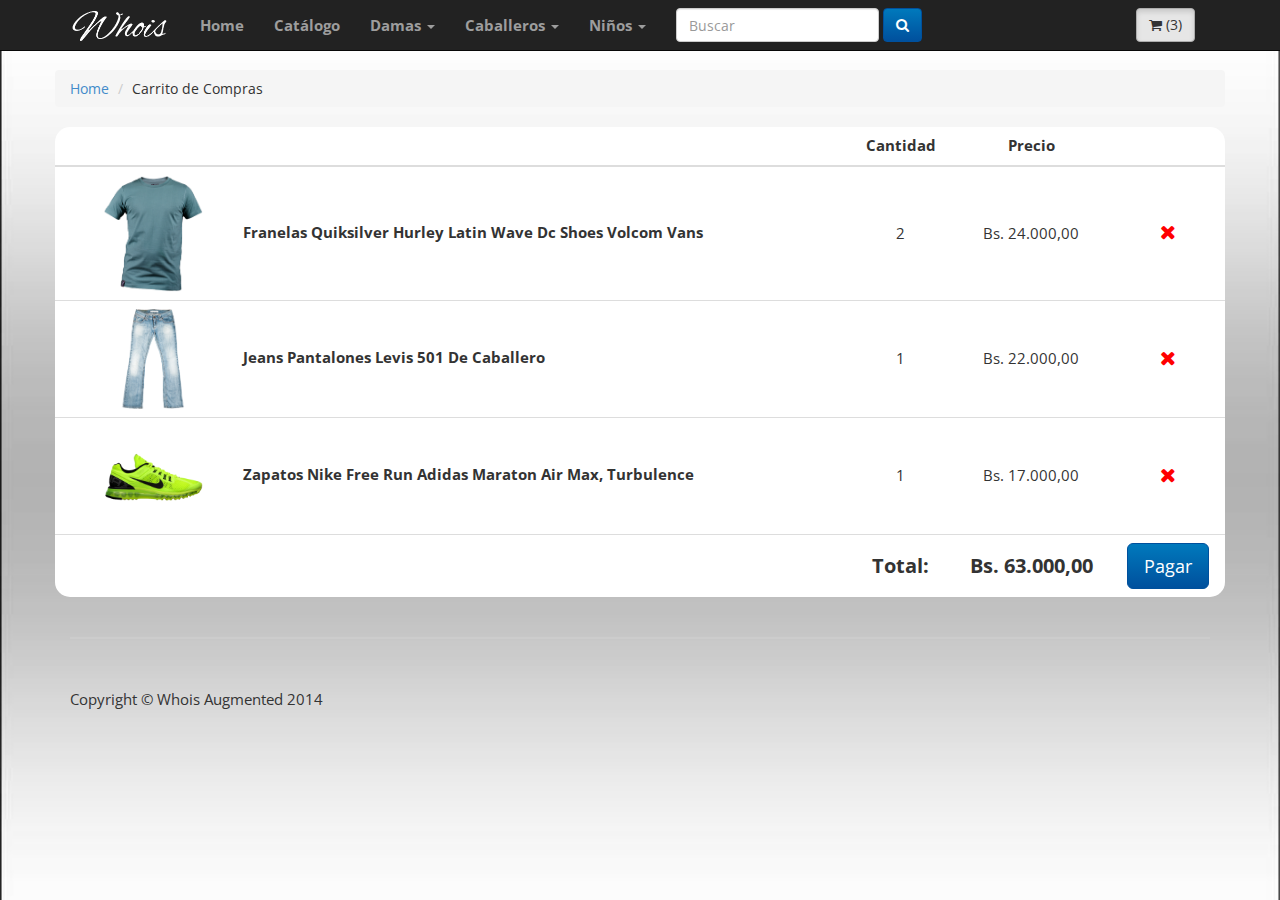
<file: verCarrito.html>
<!DOCTYPE html>
<html lang="en">

<head>

    <meta charset="utf-8">
    <meta http-equiv="X-UA-Compatible" content="IE=edge">
    <meta name="viewport" content="width=device-width, initial-scale=1">
    <meta name="description" content="">
    <meta name="author" content="">

    <title>Carrito de Compras</title>

    <!-- Bootstrap Core CSS -->
    <link href="css/bootstrap.min.css" rel="stylesheet">

    <link href="css/bootstrap-combobox.css" rel="stylesheet">

    

    <link href='https://fonts.googleapis.com/css?family=Open+Sans+Condensed:300,700,300italic' rel='stylesheet' type='text/css'>
    <link rel="stylesheet" href="https://maxcdn.bootstrapcdn.com/font-awesome/4.5.0/css/font-awesome.min.css">

    <!-- Custom CSS -->
    <link href="css/style.css" rel="stylesheet">

    <style type="text/css">
       #myModal .modal-dialog{
        width: 40%;
        background: #fff;
       }
       table.table img{
        display: inline-block;
        margin-right: 40px;
        margin-left: 40px;
        width:100px;
       }
       table.table>tbody>tr>.hidden-phone,
       table.table>thead>tr>.hidden-phone{
        text-align: center;
        vertical-align: middle;
       }

       table.table>tbody>#totalRow{
            font-size: 20px;
            font-weight: bolder;
            border-radius: 15px;
           /* background: rgba(245, 245, 245, 1);*/
       }

       table.table{
        background: #fff;
        border-radius: 15px;

       }

      
    </style>

    <!-- HTML5 Shim and Respond.js IE8 support of HTML5 elements and media queries -->
    <!-- WARNING: Respond.js doesn't work if you view the page via file:// -->
    <!--[if lt IE 9]>
        <script src="https://oss.maxcdn.com/libs/html5shiv/3.7.0/html5shiv.js"></script>
        <script src="https://oss.maxcdn.com/libs/respond.js/1.4.2/respond.min.js"></script>
    <![endif]-->

</head>

<body>

    <!-- Navigation -->
    <nav class="navbar navbar-inverse navbar-fixed-top" role="navigation">
        <div class="container">
            <!-- Brand and toggle get grouped for better mobile display -->
            <div class="navbar-header">
                <button type="button" class="navbar-toggle" data-toggle="collapse" data-target="#bs-example-navbar-collapse-1">
                    <span class="sr-only">Toggle navigation</span>
                    <span class="icon-bar"></span>
                    <span class="icon-bar"></span>
                    <span class="icon-bar"></span>
                </button>
                <a class="navbar-brand" href="#"><img class="img-responsive" src="img/title.png"></img></a>
            </div>
            <!-- Collect the nav links, forms, and other content for toggling -->
            <div class="collapse navbar-collapse" id="bs-example-navbar-collapse-1">
                <ul class="nav navbar-nav">
                    <li>
                        <a href="index.html">Home</a>
                    </li>
                    <li>
                        <a href="catalogo.html">Catálogo</a>
                    </li>
                    <li class="dropdown">
                        <a href="#" class="dropdown-toggle" data-toggle="dropdown" role="button" aria-haspopup="true" aria-expanded="false">Damas <span class="caret"></span></a>
                        <ul class="dropdown-menu">            
                            <li><a href="#">Top</a></li>
                            <li><a href="#">Pantalones</a></li>
                            <li><a href="#">Calzado</a></li>
                        </ul>
                    </li>
                    <li class="dropdown">
                        <a href="#" class="dropdown-toggle" data-toggle="dropdown" role="button" aria-haspopup="true" aria-expanded="false">Caballeros <span class="caret"></span></a>
                        <ul class="dropdown-menu">
                          
                          
                           <li><a href="#">Top</a></li>
                          <li><a href="#">Pantalones</a></li>
                          <li><a href="#">Calzado</a></li>
                        </ul>
                    </li>
                    <li class="dropdown">
                        <a href="#" class="dropdown-toggle" data-toggle="dropdown" role="button" aria-haspopup="true" aria-expanded="false">Niños   <span class="caret"></span></a>
                        <ul class="dropdown-menu"> 
                          <li><a href="#">Top</a></li>
                          <li><a href="#">Pantalones</a></li>
                          <li><a href="#">Calzado</a></li>
                        </ul>
                    </li>
                </ul>
                 <form class="navbar-form navbar-left" role="search">
                    <div class="form-group">
                      <input type="text" class="form-control" placeholder="Buscar">
                    </div>
                    <a href="verResultados.html" type="submit" class="btn btn-default"><i class="fa fa-search"></i></a>
                </form> <!-- Search widget -->
                <form class="navbar-form pull-right" role="search">
                    <a type="submit" class="btn btn-default pull-right active"><i class="fa fa-shopping-cart"></i> (3)</a>
                   
                </form>
            </div>
            <!-- /.navbar-collapse -->
        </div>
        <!-- /.container -->
    </nav>

    <!-- Page Content -->
    <div class="container page-content">

       

        <div class="row">
            
             <div id="myModal" class="modal fade" role="dialog">
                <div class="modal-dialog">
                        <div class="modal-header">
                            <button type="button" class="close" data-dismiss="modal" aria-hidden="true"></button>
                            <h3 id="myModalLabel">Remover Artículo</h3>
                        </div>
                        <div class="modal-body">
                           <p></p>
                        </div>
                        <div class="modal-footer">
                            <button class="btn btn-default" data-dismiss="modal" aria-hidden="true">No</button>
                            <button class="btn btn-default"data-dismiss="modal" class="btn red" id="btnYes">Sí</button>
                        </div>
                </div>
            </div>
            
            <ol class="breadcrumb">
                <li><a href="index.html">Home</a>
                </li>
                <li>Carrito de Compras</li>
                
            </ol>
            
            <div class="table-responsive">
                <table class="table">
                    <thead>
                        <tr>
                            
                            <th class="hidden-phone"></th>
                            <th></th>
                            <th></th>
                            <th class="hidden-phone">Cantidad</th>
                            <th class="hidden-phone">Precio</th>
                            <th></th>
                        </tr>
                    </thead>

                    <tbody class="rounded-radius">
                        
                        <tr>
                            
                            <td><img src="img/shirt1.png" alt="" class="img-responsive"></img><b>Franelas Quiksilver Hurley Latin Wave Dc Shoes Volcom Vans</b></td>
                            <td></td>
                            <td></td>
                            <td class="hidden-phone">2</td> 
                            <td class="hidden-phone">Bs. 24.000,00</td>
                                                              

                            <td class="hidden-phone"><a href="#" class="confirm-delete btn mini red-stripe" role="button" data-title="Franelas Quiksilver Hurley Latin Wave" data-id="1"><i style="color: #f00; font-size: 20px;" class="fa fa-times"></i></a></td>
                        </tr>
                        <tr>
                            
                            <td><img src="img/jeans1.png" alt="" class="img-responsive"></img><b>Jeans Pantalones Levis 501 De Caballero</b></td>
                            <td></td>
                            <td></td>
                            <td class="hidden-phone">1</td>
                            <td class="hidden-phone">Bs. 22.000,00</td>                                           
                            <td class="hidden-phone"><a href="#" class="confirm-delete btn mini red-stripe" role="button" data-title="Jeans Pantalones Levis 501 De Caballero" data-id="2"><i style="color: #f00; font-size: 20px;" class="fa fa-times"></i></a></td>
                        </tr>
                        <tr>
                            
                            <td><img src="img/shoes1.png" alt="" class="img-responsive"></img><b>Zapatos Nike Free Run Adidas Maraton Air Max, Turbulence</b></td>
                            <td></td>
                            <td></td>
                            <td class="hidden-phone">1</td>
                            <td class="hidden-phone">Bs. 17.000,00</td>                                           
                            <td class="hidden-phone"><a href="#" class="confirm-delete btn mini red-stripe" role="button" data-title="Zapatos Nike Free Run Adidas" data-id="3"><i style="color: #f00; font-size: 20px;" class="fa fa-times"></i></a></td>
                        </tr>
                        <tr id="totalRow">
                            
                            <td></td>
                            <td></td>
                            <td></td>
                            <td class="hidden-phone"><b>Total:<b></td>
                            <td id="total" class="hidden-phone">Bs. 63.000,00</td>                                           
                            <td class="hidden-phone"><a class="btn btn-default btn-lg">Pagar</a></td>
                        </tr>
                    
                    </tbody>

                </table>
            </div>


            
        </div>

        
        <hr>
        <!-- Footer -->
        <footer>
            <div class="row">
                <div class="col-lg-12">
                    <p>Copyright &copy; Whois Augmented 2014</p>
                </div>
            </div>
        </footer>

    </div>
    <!-- /.container -->

    <!-- jQuery -->
    <script src="js/jquery.js"></script>

    <!-- Bootstrap Core JavaScript -->
    <script src="js/bootstrap.min.js"></script>

    <script type="text/javascript">
        $(document).ready(function(){
            $('#myModal').on('show', function() {
                
                
                var id = $(this).data('id'),
                removeBtn = $(this).find('.danger');
             });

            $('.confirm-delete').on('click', function(e) {
                e.preventDefault();
                var id = $(this).data('id');
                $('#myModal').data('id', id);
                $('#myModal').modal('show');
                var tit = $(this).data('title');
                $('#myModal .modal-body p').html("Desea remover el artículo " + '<b>' + tit +'</b>' + ' del carrito de compras?');
            });

            $('#btnYes').click(function() {
            // handle deletion here
                var id = $('#myModal').data('id');

                $('[data-id='+id+']').parents('tr').remove();
                $('#myModal').modal('hide');
                $('td#total').text("Bs. 46.000,00");
        
            });

        });
    </script>

</body>

</html>
</file>
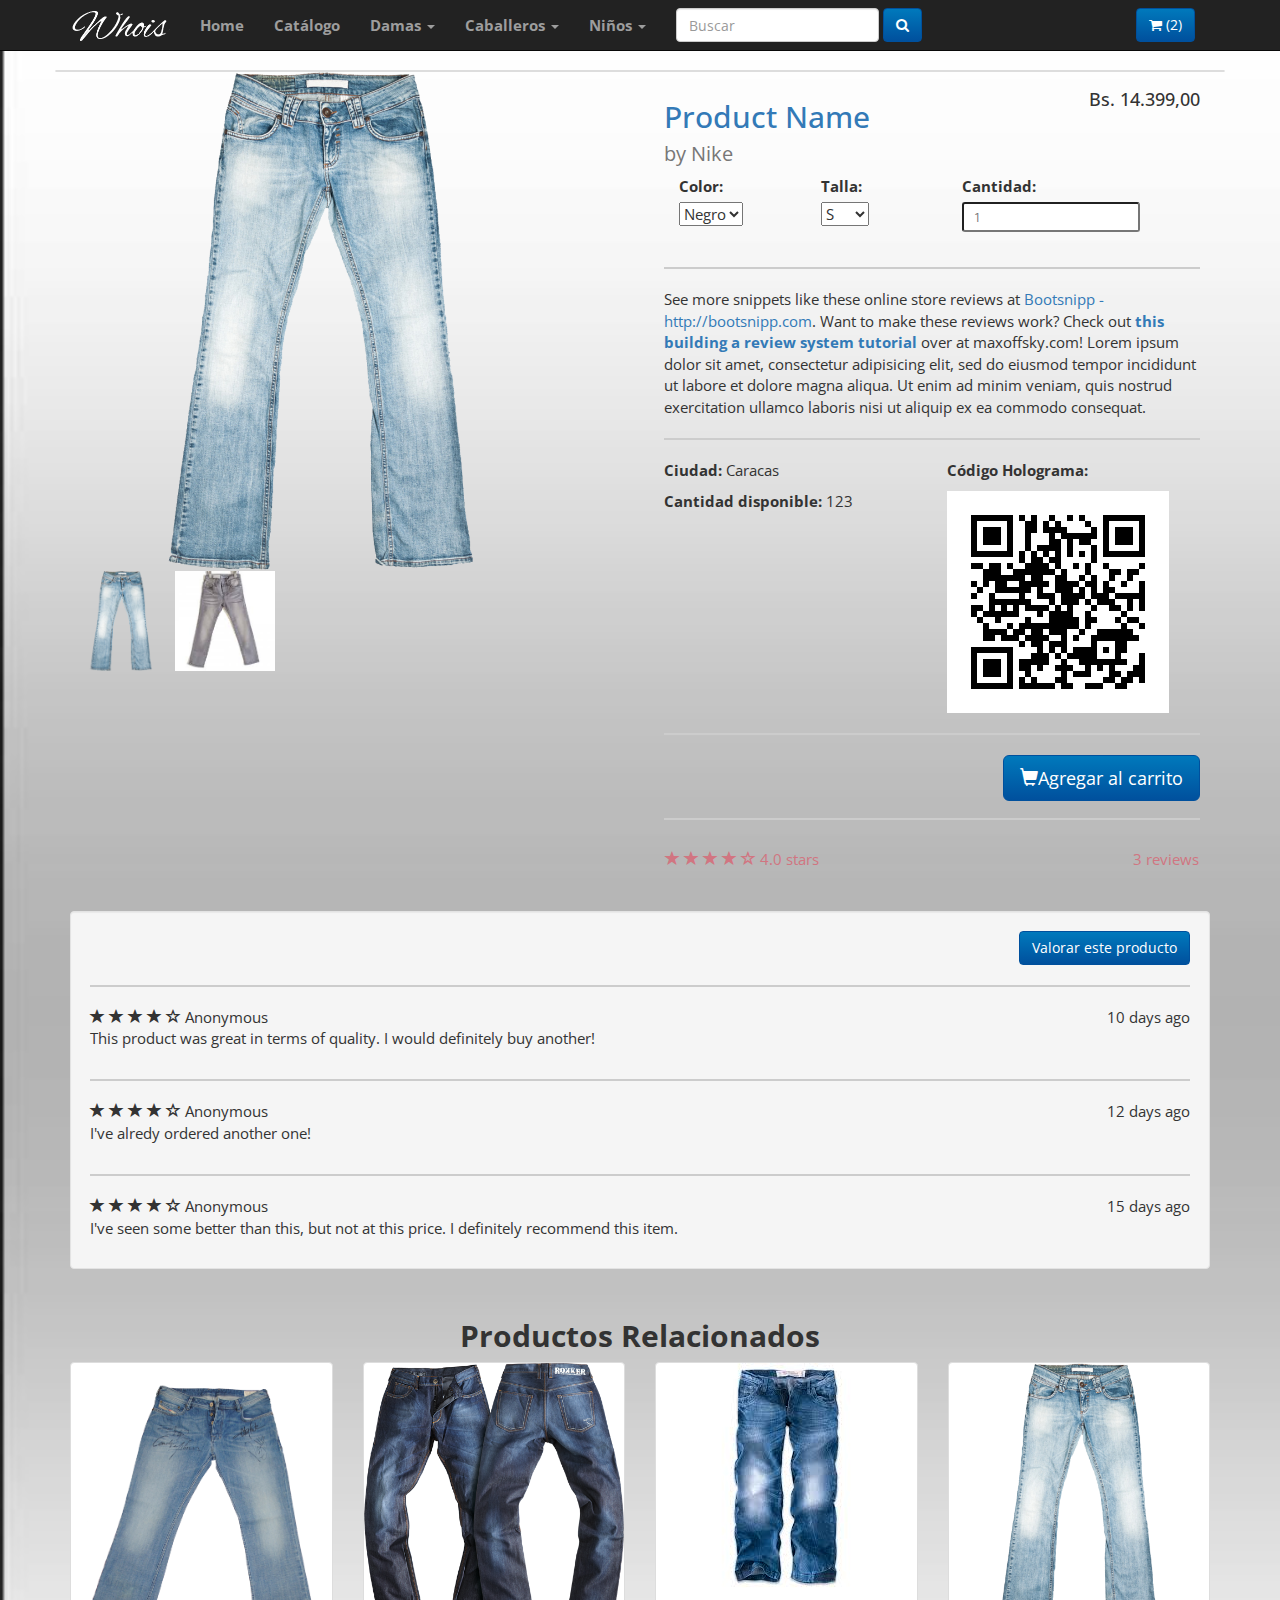
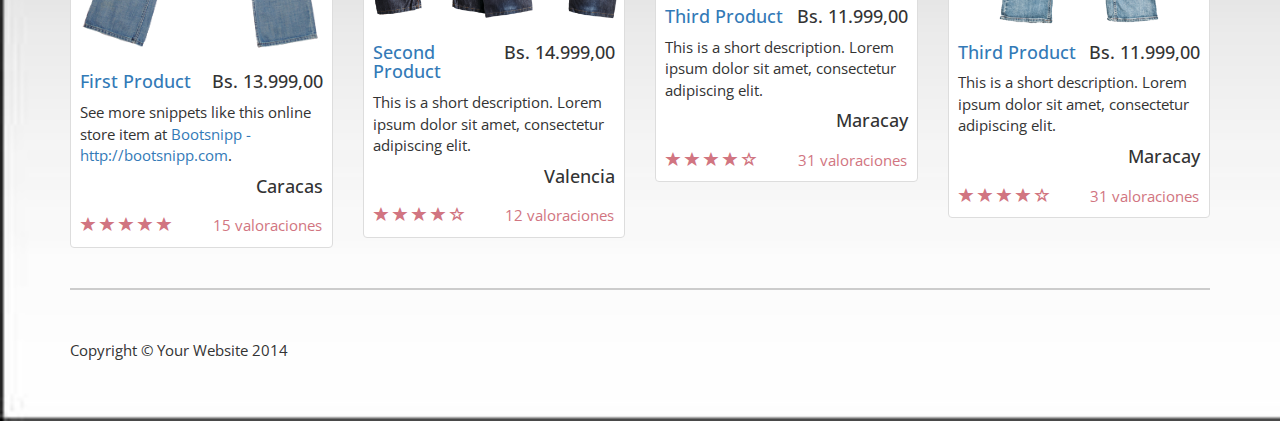
<file: verProductojeans1.html>
<!DOCTYPE html>
<html lang="en">

<head>

    <meta charset="utf-8">
    <meta http-equiv="X-UA-Compatible" content="IE=edge">
    <meta name="viewport" content="width=device-width, initial-scale=1">
    <meta name="description" content="">
    <meta name="author" content="">

    <title>Ver Producto</title>

    <!-- Bootstrap Core CSS -->
    <link href="css/bootstrap.min.css" rel="stylesheet">
    
    <!-- Google Font Open Sans Condensed-->
    <link href='https://fonts.googleapis.com/css?family=Open+Sans+Condensed:300,700,300italic' rel='stylesheet' type='text/css'>
     <link rel="stylesheet" href="https://maxcdn.bootstrapcdn.com/font-awesome/4.5.0/css/font-awesome.min.css">

    <!-- Custom CSS -->
    <link href="css/style.css" rel="stylesheet">

    <!-- HTML5 Shim and Respond.js IE8 support of HTML5 elements and media queries -->
    <!-- WARNING: Respond.js doesn't work if you view the page via file:// -->
    <!--[if lt IE 9]>
        <script src="https://oss.maxcdn.com/libs/html5shiv/3.7.0/html5shiv.js"></script>
        <script src="https://oss.maxcdn.com/libs/respond.js/1.4.2/respond.min.js"></script>
    <![endif]-->

</head>

<body>

   <!-- Navigation -->
    <nav class="navbar navbar-inverse navbar-fixed-top" role="navigation">
        <div class="container">
            <!-- Brand and toggle get grouped for better mobile display -->
            <div class="navbar-header">
                <button type="button" class="navbar-toggle" data-toggle="collapse" data-target="#bs-example-navbar-collapse-1">
                    <span class="sr-only">Toggle navigation</span>
                    <span class="icon-bar"></span>
                    <span class="icon-bar"></span>
                    <span class="icon-bar"></span>
                </button>
                <a class="navbar-brand" href="#"><img class="img-responsive" src="img/title.png"></img></a>
            </div>
            <!-- Collect the nav links, forms, and other content for toggling -->
            <div class="collapse navbar-collapse" id="bs-example-navbar-collapse-1">
                <ul class="nav navbar-nav">
                    <li>
                        <a href="index.html">Home</a>
                    </li>
                    <li>
                        <a href="catalogo.html">Catálogo</a>
                    </li>
                    <li class="dropdown">
                        <a href="#" class="dropdown-toggle" data-toggle="dropdown" role="button" aria-haspopup="true" aria-expanded="false">Damas <span class="caret"></span></a>
                        <ul class="dropdown-menu">            
                            <li><a href="#">Top</a></li>
                            <li><a href="#">Pantalones</a></li>
                            <li><a href="#">Calzado</a></li>
                        </ul>
                    </li>
                    <li class="dropdown">
                        <a href="#" class="dropdown-toggle" data-toggle="dropdown" role="button" aria-haspopup="true" aria-expanded="false">Caballeros <span class="caret"></span></a>
                        <ul class="dropdown-menu">
                          
                          
                           <li><a href="#">Top</a></li>
                          <li><a href="#">Pantalones</a></li>
                          <li><a href="#">Calzado</a></li>
                        </ul>
                    </li>
                    <li class="dropdown">
                        <a href="#" class="dropdown-toggle" data-toggle="dropdown" role="button" aria-haspopup="true" aria-expanded="false">Niños   <span class="caret"></span></a>
                        <ul class="dropdown-menu"> 
                          <li><a href="#">Top</a></li>
                          <li><a href="#">Pantalones</a></li>
                          <li><a href="#">Calzado</a></li>
                        </ul>
                    </li>
                </ul>
                 <form class="navbar-form navbar-left" role="search">
                    <div class="form-group">
                      <input type="text" class="form-control" placeholder="Buscar">
                    </div>
                    <a href="verResultados.html" type="submit" class="btn btn-default"><i class="fa fa-search"></i></a>
                </form> <!-- Search widget -->
                <form class="navbar-form pull-right" role="search">
                    <a href="verCarrito.html" type="submit" class="btn btn-default pull-right"><i class="fa fa-shopping-cart"></i> (2)</a>
                   
                </form>
            </div>
            <!-- /.navbar-collapse -->
        </div>
        <!-- /.container -->
    </nav>

    <!-- Page Content -->
    <div class="container">

        <div class="row">
                <div class="thumbnail">
                    <div class="col-xs-12 col-md-6">
                        <img id="product-view" class="img-responsive img-producto" src="img/jeans1.png" alt="">

                        <img id="product-preview1" class="img-responsive img-producto-preview" src="img/jeans1.png" alt="">
                        <img id="product-preview2" class="img-responsive img-producto-preview" src="img/jeans14.png" alt="">
                    </div> <!-- product image -->
                    <div class="col-xs-12 col-md-6">
                        <div class="caption-full">
                            <h4 class="pull-right">Bs. 14.399,00</h4>
                            <h2><a href="#">Product Name</a><br><small>by Nike</small>
                            </h2>
                            

                            <div class="row">
                                <div class="form-group col-xs-6 col-md-3">
                                    <div class="col-xs-3">
                                    <label class="control-label">Color:</label>
                                    </div>
                                    <div class="col-xs-9">    
                                        <select name="select2" id="select3">
                                            <option value="1">Negro</option>
                                            <option value="1">Azul</option>                                     
                                        </select>
                                     </div>
                                </div> <!-- Widget Color -->

                                <div class="form-group col-xs-6 col-md-3">
                                    <div class="col-xs-3">
                                    <label class="control-label">Talla:</label>
                                    </div>
                                    <div class="col-xs-9">    
                                        <select name="select2" id="select3">
                                            <option value="1">S</option>
                                            <option value="1">M</option>
                                            <option value="1">L</option>
                                            <option value="1">XL</option>
                                            <option value="1">XXL</option>
                                        </select>
                                     </div>
                                </div>  <!-- Widget Talla -->

                                <div class="form-group col-xs-6 col-md-3">  
                                    <div class="col-xs-3">
                                        <label class="control-label">Cantidad:</label>
                                    </div>
                                    <div class="col-xs-9">                      
                                      <input class="input-sm" type="number" name="quantity"
                                            title="Cantidad del producto que desea comprar" placeholder="1">
                                    </div>
                            </div> <!-- Widget Cantidad -->
                             </div>

                                

                            <hr>
                            <p>See more snippets like these online store reviews at <a target="_blank" href="http://bootsnipp.com">Bootsnipp - http://bootsnipp.com</a>. Want to make these reviews work? Check out
                                <strong><a href="http://maxoffsky.com/code-blog/laravel-shop-tutorial-1-building-a-review-system/">this building a review system tutorial</a>
                                </strong>over at maxoffsky.com! Lorem ipsum dolor sit amet, consectetur adipisicing elit, sed do eiusmod tempor incididunt ut labore et dolore magna aliqua. Ut enim ad minim veniam, quis nostrud exercitation ullamco laboris nisi ut aliquip ex ea commodo consequat.</p>
                            <hr>
                            <div class="row">
                                <div class="col-xs-12 col-md-6">
                                    <p><strong>Ciudad: </strong>Caracas<br/></p>
                                    <p><strong>Cantidad disponible: </strong>123 </p>
                                </div>
                                <div class="col-xs-12 col-md-6">
                                    <p><strong class="">Código Holograma: </strong></p>
                                    <img id="codigoBarra" class="img-responsive" src="img/codigo_jeans1.png"></img>
                                </div>
                            </div>
                            
                            <hr>
                            <button class="btn btn-default pull-right btn-lg"><i class="glyphicon glyphicon-shopping-cart"></i>Agregar al carrito</button><br/><br/><hr>
                        </div>
                        <div class="ratings">
                            <p class="pull-right">3 reviews</p>
                            <p>
                                <span class="glyphicon glyphicon-star"></span>
                                <span class="glyphicon glyphicon-star"></span>
                                <span class="glyphicon glyphicon-star"></span>
                                <span class="glyphicon glyphicon-star"></span>
                                <span class="glyphicon glyphicon-star-empty"></span>
                                4.0 stars
                            </p>
                        </div>
                    </div> <!-- Product caption -->
                </div>
        </div><!-- Product view -->


                <div class="well comment-box">

                    <div class="text-right">
                        <a class="btn btn-default">Valorar este producto</a>
                    </div>

                    <hr>

                    <div class="row">
                        <div class="col-md-12">
                            <span class="glyphicon glyphicon-star"></span>
                            <span class="glyphicon glyphicon-star"></span>
                            <span class="glyphicon glyphicon-star"></span>
                            <span class="glyphicon glyphicon-star"></span>
                            <span class="glyphicon glyphicon-star-empty"></span>
                            Anonymous
                            <span class="pull-right">10 days ago</span>
                            <p>This product was great in terms of quality. I would definitely buy another!</p>
                        </div>
                    </div>

                    <hr>

                    <div class="row">
                        <div class="col-md-12">
                            <span class="glyphicon glyphicon-star"></span>
                            <span class="glyphicon glyphicon-star"></span>
                            <span class="glyphicon glyphicon-star"></span>
                            <span class="glyphicon glyphicon-star"></span>
                            <span class="glyphicon glyphicon-star-empty"></span>
                            Anonymous
                            <span class="pull-right">12 days ago</span>
                            <p>I've alredy ordered another one!</p>
                        </div>
                    </div>

                    <hr>

                    <div class="row">
                        <div class="col-md-12">
                            <span class="glyphicon glyphicon-star"></span>
                            <span class="glyphicon glyphicon-star"></span>
                            <span class="glyphicon glyphicon-star"></span>
                            <span class="glyphicon glyphicon-star"></span>
                            <span class="glyphicon glyphicon-star-empty"></span>
                            Anonymous
                            <span class="pull-right">15 days ago</span>
                            <p>I've seen some better than this, but not at this price. I definitely recommend this item.</p>
                        </div>
                    </div>

                </div>

                <div class="row">
                    <h2 class="section-title">Productos Relacionados</h2>
                    <div class="col-sm-6 col-md-3">
                        <div class="thumbnail">
                            <a href="verProducto.html"><img src="img/jeans2.png" alt=""></a>
                            <div class="caption">
                                <h4 class="pull-right">Bs. 13.999,00</h4>
                                <h4><a href="verProducto.html">First Product</a>
                                </h4>
                                <p>See more snippets like this online store item at <a target="_blank" href="http://www.bootsnipp.com">Bootsnipp - http://bootsnipp.com</a>.</p>
                                <h4 class="city">Caracas</h4>
                            </div>
                            <div class="ratings">
                                <p class="pull-right">15 valoraciones</p>
                                <p>
                                    <span class="glyphicon glyphicon-star"></span>
                                    <span class="glyphicon glyphicon-star"></span>
                                    <span class="glyphicon glyphicon-star"></span>
                                    <span class="glyphicon glyphicon-star"></span>
                                    <span class="glyphicon glyphicon-star"></span>
                                </p>
                            </div>
                        </div>
                    </div>

                    <div class="col-sm-6 col-md-3">
                        <div class="thumbnail">
                            <img src="img/jeans3.png" alt="">
                            <div class="caption">
                                <h4 class="pull-right">Bs. 14.999,00</h4>
                                <h4><a href="#">Second Product</a>
                                </h4>
                                <p>This is a short description. Lorem ipsum dolor sit amet, consectetur adipiscing elit.</p>
                                <h4 class="city">Valencia</h4>
                            </div>
                            <div class="ratings">
                                <p class="pull-right">12 valoraciones</p>
                                <p>
                                    <span class="glyphicon glyphicon-star"></span>
                                    <span class="glyphicon glyphicon-star"></span>
                                    <span class="glyphicon glyphicon-star"></span>
                                    <span class="glyphicon glyphicon-star"></span>
                                    <span class="glyphicon glyphicon-star-empty"></span>
                                </p>
                            </div>
                        </div>
                    </div>

                    <div class="col-sm-6 col-md-3">
                        <div class="thumbnail">
                            <img src="img/jeans4.png" alt="">
                            <div class="caption">
                                <h4 class="pull-right">Bs. 11.999,00</h4>
                                <h4><a href="#">Third Product</a>
                                </h4>
                                <p>This is a short description. Lorem ipsum dolor sit amet, consectetur adipiscing elit.</p>
                                <h4  class="city">Maracay</h4>
                            </div>
                            <div class="ratings">
                                <p class="pull-right">31 valoraciones</p>
                                <p>
                                    <span class="glyphicon glyphicon-star"></span>
                                    <span class="glyphicon glyphicon-star"></span>
                                    <span class="glyphicon glyphicon-star"></span>
                                    <span class="glyphicon glyphicon-star"></span>
                                    <span class="glyphicon glyphicon-star-empty"></span>
                                </p>
                            </div>
                        </div>
                    </div>
                    <div class="col-sm-6 col-md-3">
                        <div class="thumbnail">
                            <img src="img/jeans5.png" alt="">
                            <div class="caption">
                                <h4 class="pull-right">Bs. 11.999,00</h4>
                                <h4><a href="#">Third Product</a>
                                </h4>
                                <p>This is a short description. Lorem ipsum dolor sit amet, consectetur adipiscing elit.</p>
                                <h4  class="city">Maracay</h4>
                            </div>
                            <div class="ratings">
                                <p class="pull-right">31 valoraciones</p>
                                <p>
                                    <span class="glyphicon glyphicon-star"></span>
                                    <span class="glyphicon glyphicon-star"></span>
                                    <span class="glyphicon glyphicon-star"></span>
                                    <span class="glyphicon glyphicon-star"></span>
                                    <span class="glyphicon glyphicon-star-empty"></span>
                                </p>
                            </div>
                        </div>
                    </div>
                </div>



    </div>
    <!-- /.container -->

    <div class="container">

        <hr>

        <!-- Footer -->
        <footer>
            <div class="row">
                <div class="col-lg-12">
                    <p>Copyright &copy; Your Website 2014</p>
                </div>
            </div>
        </footer>

    </div>
    <!-- /.container -->

    <!-- jQuery -->
    <script src="js/jquery.js"></script>

    <!-- Bootstrap Core JavaScript -->
    <script src="js/bootstrap.min.js"></script>

    <script type="text/javascript" charset="utf-8" async defer>
        $("#product-preview1").on("click", function(){
            $("#product-view").attr("src", "img/jeans1.png");
        });
        $("#product-preview2").on("click", function(){
            $("#product-view").attr("src", "img/jeans14.png");
        });
    </script>

</body>

</html>
</file>
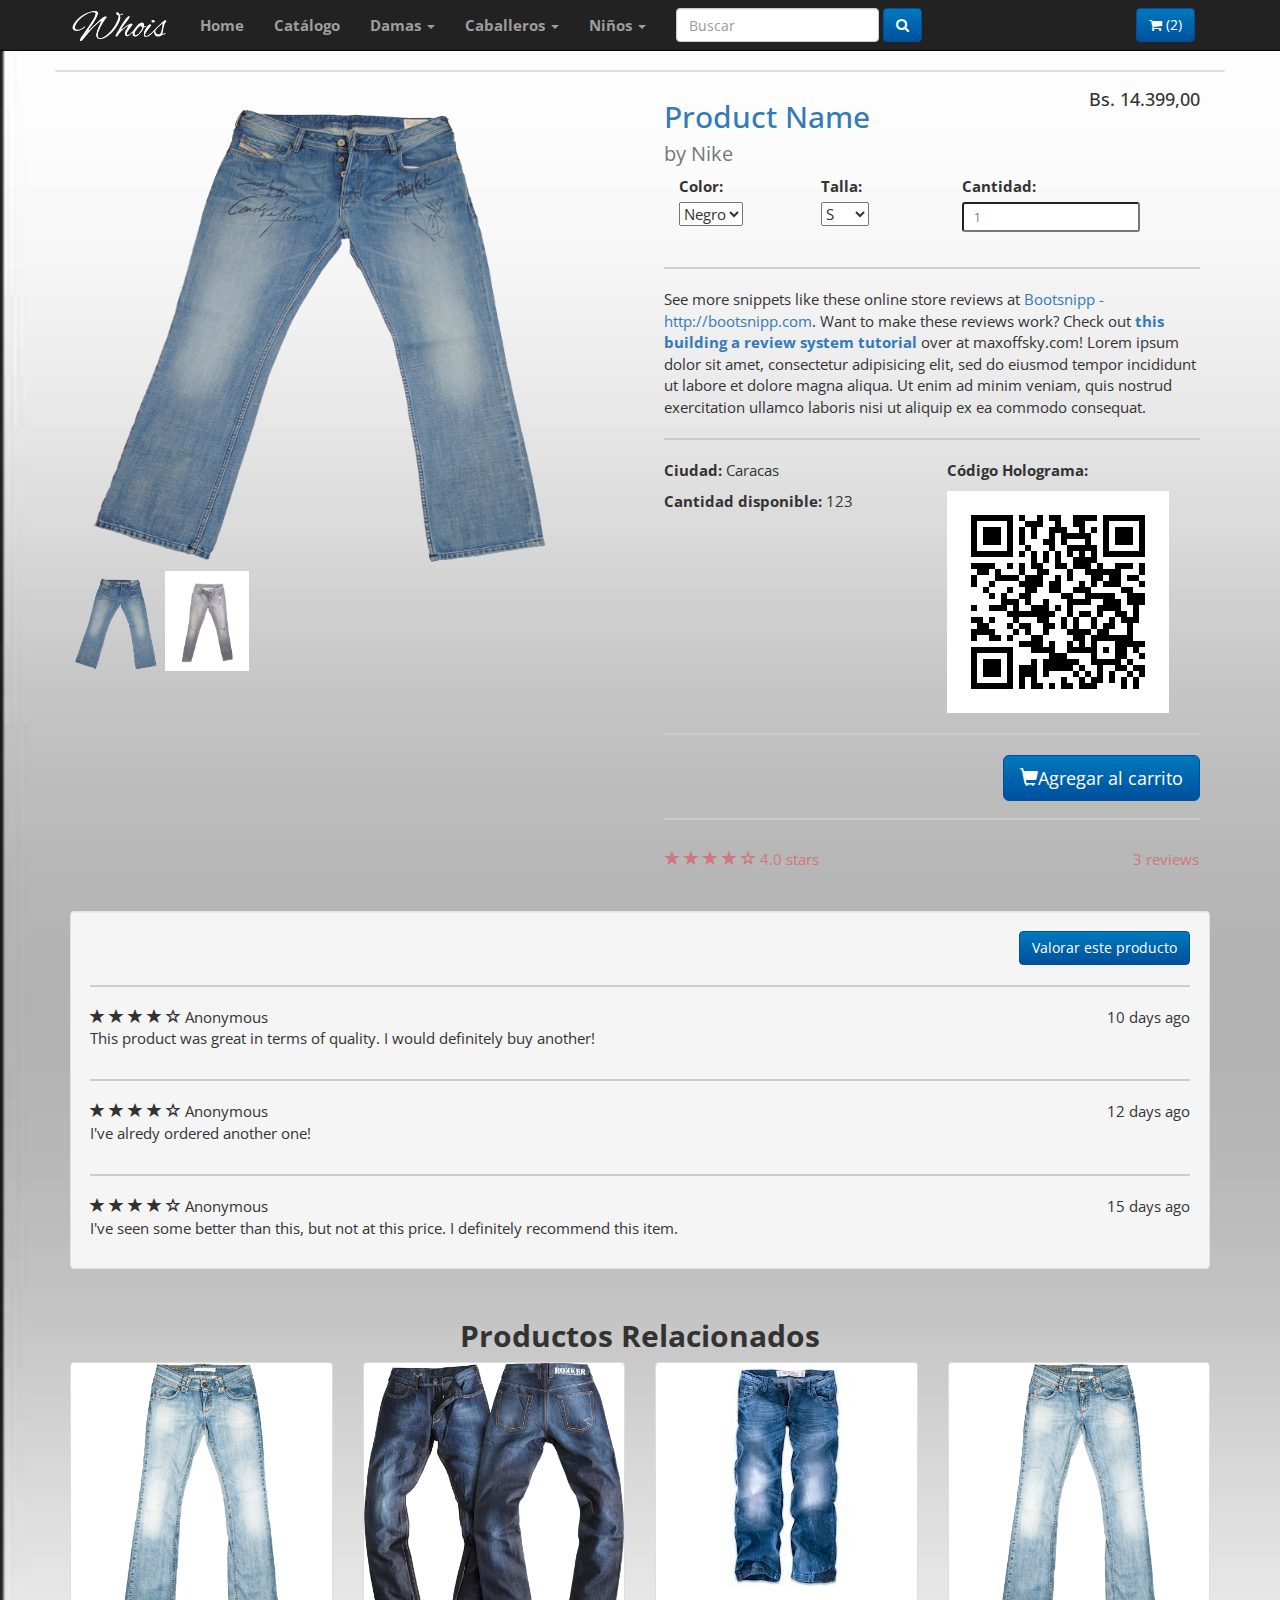
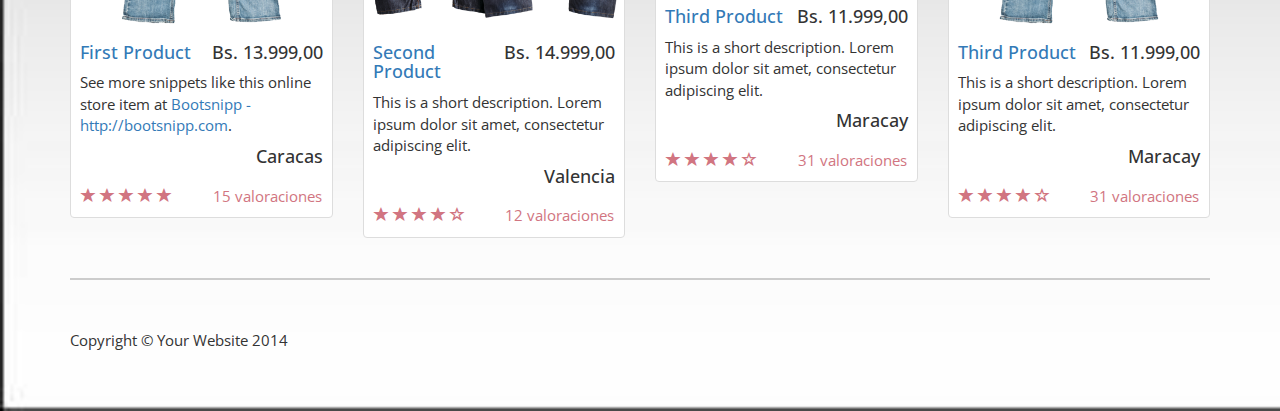
<file: verProductojeans2.html>
<!DOCTYPE html>
<html lang="en">

<head>

    <meta charset="utf-8">
    <meta http-equiv="X-UA-Compatible" content="IE=edge">
    <meta name="viewport" content="width=device-width, initial-scale=1">
    <meta name="description" content="">
    <meta name="author" content="">

    <title>Ver Producto</title>

    <!-- Bootstrap Core CSS -->
    <link href="css/bootstrap.min.css" rel="stylesheet">
    
    <!-- Google Font Open Sans Condensed-->
    <link href='https://fonts.googleapis.com/css?family=Open+Sans+Condensed:300,700,300italic' rel='stylesheet' type='text/css'>
     <link rel="stylesheet" href="https://maxcdn.bootstrapcdn.com/font-awesome/4.5.0/css/font-awesome.min.css">

    <!-- Custom CSS -->
    <link href="css/style.css" rel="stylesheet">

    <!-- HTML5 Shim and Respond.js IE8 support of HTML5 elements and media queries -->
    <!-- WARNING: Respond.js doesn't work if you view the page via file:// -->
    <!--[if lt IE 9]>
        <script src="https://oss.maxcdn.com/libs/html5shiv/3.7.0/html5shiv.js"></script>
        <script src="https://oss.maxcdn.com/libs/respond.js/1.4.2/respond.min.js"></script>
    <![endif]-->

</head>

<body>

   <!-- Navigation -->
    <nav class="navbar navbar-inverse navbar-fixed-top" role="navigation">
        <div class="container">
            <!-- Brand and toggle get grouped for better mobile display -->
            <div class="navbar-header">
                <button type="button" class="navbar-toggle" data-toggle="collapse" data-target="#bs-example-navbar-collapse-1">
                    <span class="sr-only">Toggle navigation</span>
                    <span class="icon-bar"></span>
                    <span class="icon-bar"></span>
                    <span class="icon-bar"></span>
                </button>
                <a class="navbar-brand" href="#"><img class="img-responsive" src="img/title.png"></img></a>
            </div>
            <!-- Collect the nav links, forms, and other content for toggling -->
            <div class="collapse navbar-collapse" id="bs-example-navbar-collapse-1">
                <ul class="nav navbar-nav">
                    <li>
                        <a href="index.html">Home</a>
                    </li>
                    <li>
                        <a href="catalogo.html">Catálogo</a>
                    </li>
                    <li class="dropdown">
                        <a href="#" class="dropdown-toggle" data-toggle="dropdown" role="button" aria-haspopup="true" aria-expanded="false">Damas <span class="caret"></span></a>
                        <ul class="dropdown-menu">            
                            <li><a href="#">Top</a></li>
                            <li><a href="#">Pantalones</a></li>
                            <li><a href="#">Calzado</a></li>
                        </ul>
                    </li>
                    <li class="dropdown">
                        <a href="#" class="dropdown-toggle" data-toggle="dropdown" role="button" aria-haspopup="true" aria-expanded="false">Caballeros <span class="caret"></span></a>
                        <ul class="dropdown-menu">
                          
                          
                           <li><a href="#">Top</a></li>
                          <li><a href="#">Pantalones</a></li>
                          <li><a href="#">Calzado</a></li>
                        </ul>
                    </li>
                    <li class="dropdown">
                        <a href="#" class="dropdown-toggle" data-toggle="dropdown" role="button" aria-haspopup="true" aria-expanded="false">Niños   <span class="caret"></span></a>
                        <ul class="dropdown-menu"> 
                          <li><a href="#">Top</a></li>
                          <li><a href="#">Pantalones</a></li>
                          <li><a href="#">Calzado</a></li>
                        </ul>
                    </li>
                </ul>
                 <form class="navbar-form navbar-left" role="search">
                    <div class="form-group">
                      <input type="text" class="form-control" placeholder="Buscar">
                    </div>
                    <a href="verResultados.html" type="submit" class="btn btn-default"><i class="fa fa-search"></i></a>
                </form> <!-- Search widget -->
                <form class="navbar-form pull-right" role="search">
                    <a href="verCarrito.html" type="submit" class="btn btn-default pull-right"><i class="fa fa-shopping-cart"></i> (2)</a>
                   
                </form>
            </div>
            <!-- /.navbar-collapse -->
        </div>
        <!-- /.container -->
    </nav>

    <!-- Page Content -->
    <div class="container">

        <div class="row">
                <div class="thumbnail">
                    <div class="col-xs-12 col-md-6">
                        <img id="product-view" class="img-responsive img-producto" src="img/jeans2.png" alt="">

                        <img id="product-preview1" class="img-responsive img-producto-preview" src="img/jeans2.png" alt="">
                        <img id="product-preview2" class="img-responsive img-producto-preview" src="img/jeans11.png" alt="">
                    </div> <!-- product image -->
                    <div class="col-xs-12 col-md-6">
                        <div class="caption-full">
                            <h4 class="pull-right">Bs. 14.399,00</h4>
                            <h2><a href="#">Product Name</a><br><small>by Nike</small>
                            </h2>
                            

                            <div class="row">
                                <div class="form-group col-xs-6 col-md-3">
                                    <div class="col-xs-3">
                                    <label class="control-label">Color:</label>
                                    </div>
                                    <div class="col-xs-9">    
                                        <select name="select2" id="select3">
                                            <option value="1">Negro</option>
                                            <option value="1">Azul</option>                                     
                                        </select>
                                     </div>
                                </div> <!-- Widget Color -->

                                <div class="form-group col-xs-6 col-md-3">
                                    <div class="col-xs-3">
                                    <label class="control-label">Talla:</label>
                                    </div>
                                    <div class="col-xs-9">    
                                        <select name="select2" id="select3">
                                            <option value="1">S</option>
                                            <option value="1">M</option>
                                            <option value="1">L</option>
                                            <option value="1">XL</option>
                                            <option value="1">XXL</option>
                                        </select>
                                     </div>
                                </div>  <!-- Widget Talla -->

                                <div class="form-group col-xs-6 col-md-3">  
                                    <div class="col-xs-3">
                                        <label class="control-label">Cantidad:</label>
                                    </div>
                                    <div class="col-xs-9">                      
                                      <input class="input-sm" type="number" name="quantity"
                                            title="Cantidad del producto que desea comprar" placeholder="1">
                                    </div>
                            </div> <!-- Widget Cantidad -->
                             </div>

                                

                            <hr>
                            <p>See more snippets like these online store reviews at <a target="_blank" href="http://bootsnipp.com">Bootsnipp - http://bootsnipp.com</a>. Want to make these reviews work? Check out
                                <strong><a href="http://maxoffsky.com/code-blog/laravel-shop-tutorial-1-building-a-review-system/">this building a review system tutorial</a>
                                </strong>over at maxoffsky.com! Lorem ipsum dolor sit amet, consectetur adipisicing elit, sed do eiusmod tempor incididunt ut labore et dolore magna aliqua. Ut enim ad minim veniam, quis nostrud exercitation ullamco laboris nisi ut aliquip ex ea commodo consequat.</p>
                            <hr>
                            <div class="row">
                                <div class="col-xs-12 col-md-6">
                                    <p><strong>Ciudad: </strong>Caracas<br/></p>
                                    <p><strong>Cantidad disponible: </strong>123 </p>
                                </div>
                                <div class="col-xs-12 col-md-6">
                                    <p><strong class="">Código Holograma: </strong></p>
                                    <img id="codigoBarra" class="img-responsive" src="img//codigo_jeans2.png"></img>
                                </div>
                            </div>
                            
                            <hr>
                            <button class="btn btn-default pull-right btn-lg"><i class="glyphicon glyphicon-shopping-cart"></i>Agregar al carrito</button><br/><br/><hr>
                        </div>
                        <div class="ratings">
                            <p class="pull-right">3 reviews</p>
                            <p>
                                <span class="glyphicon glyphicon-star"></span>
                                <span class="glyphicon glyphicon-star"></span>
                                <span class="glyphicon glyphicon-star"></span>
                                <span class="glyphicon glyphicon-star"></span>
                                <span class="glyphicon glyphicon-star-empty"></span>
                                4.0 stars
                            </p>
                        </div>
                    </div> <!-- Product caption -->
                </div>
        </div><!-- Product view -->


                <div class="well comment-box">

                    <div class="text-right">
                        <a class="btn btn-default">Valorar este producto</a>
                    </div>

                    <hr>

                    <div class="row">
                        <div class="col-md-12">
                            <span class="glyphicon glyphicon-star"></span>
                            <span class="glyphicon glyphicon-star"></span>
                            <span class="glyphicon glyphicon-star"></span>
                            <span class="glyphicon glyphicon-star"></span>
                            <span class="glyphicon glyphicon-star-empty"></span>
                            Anonymous
                            <span class="pull-right">10 days ago</span>
                            <p>This product was great in terms of quality. I would definitely buy another!</p>
                        </div>
                    </div>

                    <hr>

                    <div class="row">
                        <div class="col-md-12">
                            <span class="glyphicon glyphicon-star"></span>
                            <span class="glyphicon glyphicon-star"></span>
                            <span class="glyphicon glyphicon-star"></span>
                            <span class="glyphicon glyphicon-star"></span>
                            <span class="glyphicon glyphicon-star-empty"></span>
                            Anonymous
                            <span class="pull-right">12 days ago</span>
                            <p>I've alredy ordered another one!</p>
                        </div>
                    </div>

                    <hr>

                    <div class="row">
                        <div class="col-md-12">
                            <span class="glyphicon glyphicon-star"></span>
                            <span class="glyphicon glyphicon-star"></span>
                            <span class="glyphicon glyphicon-star"></span>
                            <span class="glyphicon glyphicon-star"></span>
                            <span class="glyphicon glyphicon-star-empty"></span>
                            Anonymous
                            <span class="pull-right">15 days ago</span>
                            <p>I've seen some better than this, but not at this price. I definitely recommend this item.</p>
                        </div>
                    </div>

                </div>

                <div class="row">
                    <h2 class="section-title">Productos Relacionados</h2>
                    <div class="col-sm-6 col-md-3">
                        <div class="thumbnail">
                            <a href="verProducto.html"><img src="img/jeans1.png" alt=""></a>
                            <div class="caption">
                                <h4 class="pull-right">Bs. 13.999,00</h4>
                                <h4><a href="verProducto.html">First Product</a>
                                </h4>
                                <p>See more snippets like this online store item at <a target="_blank" href="http://www.bootsnipp.com">Bootsnipp - http://bootsnipp.com</a>.</p>
                                <h4 class="city">Caracas</h4>
                            </div>
                            <div class="ratings">
                                <p class="pull-right">15 valoraciones</p>
                                <p>
                                    <span class="glyphicon glyphicon-star"></span>
                                    <span class="glyphicon glyphicon-star"></span>
                                    <span class="glyphicon glyphicon-star"></span>
                                    <span class="glyphicon glyphicon-star"></span>
                                    <span class="glyphicon glyphicon-star"></span>
                                </p>
                            </div>
                        </div>
                    </div>

                    <div class="col-sm-6 col-md-3">
                        <div class="thumbnail">
                            <img src="img/jeans3.png" alt="">
                            <div class="caption">
                                <h4 class="pull-right">Bs. 14.999,00</h4>
                                <h4><a href="#">Second Product</a>
                                </h4>
                                <p>This is a short description. Lorem ipsum dolor sit amet, consectetur adipiscing elit.</p>
                                <h4 class="city">Valencia</h4>
                            </div>
                            <div class="ratings">
                                <p class="pull-right">12 valoraciones</p>
                                <p>
                                    <span class="glyphicon glyphicon-star"></span>
                                    <span class="glyphicon glyphicon-star"></span>
                                    <span class="glyphicon glyphicon-star"></span>
                                    <span class="glyphicon glyphicon-star"></span>
                                    <span class="glyphicon glyphicon-star-empty"></span>
                                </p>
                            </div>
                        </div>
                    </div>

                    <div class="col-sm-6 col-md-3">
                        <div class="thumbnail">
                            <img src="img/jeans4.png" alt="">
                            <div class="caption">
                                <h4 class="pull-right">Bs. 11.999,00</h4>
                                <h4><a href="#">Third Product</a>
                                </h4>
                                <p>This is a short description. Lorem ipsum dolor sit amet, consectetur adipiscing elit.</p>
                                <h4  class="city">Maracay</h4>
                            </div>
                            <div class="ratings">
                                <p class="pull-right">31 valoraciones</p>
                                <p>
                                    <span class="glyphicon glyphicon-star"></span>
                                    <span class="glyphicon glyphicon-star"></span>
                                    <span class="glyphicon glyphicon-star"></span>
                                    <span class="glyphicon glyphicon-star"></span>
                                    <span class="glyphicon glyphicon-star-empty"></span>
                                </p>
                            </div>
                        </div>
                    </div>
                    <div class="col-sm-6 col-md-3">
                        <div class="thumbnail">
                            <img src="img/jeans5.png" alt="">
                            <div class="caption">
                                <h4 class="pull-right">Bs. 11.999,00</h4>
                                <h4><a href="#">Third Product</a>
                                </h4>
                                <p>This is a short description. Lorem ipsum dolor sit amet, consectetur adipiscing elit.</p>
                                <h4  class="city">Maracay</h4>
                            </div>
                            <div class="ratings">
                                <p class="pull-right">31 valoraciones</p>
                                <p>
                                    <span class="glyphicon glyphicon-star"></span>
                                    <span class="glyphicon glyphicon-star"></span>
                                    <span class="glyphicon glyphicon-star"></span>
                                    <span class="glyphicon glyphicon-star"></span>
                                    <span class="glyphicon glyphicon-star-empty"></span>
                                </p>
                            </div>
                        </div>
                    </div>
                </div>



    </div>
    <!-- /.container -->

    <div class="container">

        <hr>

        <!-- Footer -->
        <footer>
            <div class="row">
                <div class="col-lg-12">
                    <p>Copyright &copy; Your Website 2014</p>
                </div>
            </div>
        </footer>

    </div>
    <!-- /.container -->

    <!-- jQuery -->
    <script src="js/jquery.js"></script>

    <!-- Bootstrap Core JavaScript -->
    <script src="js/bootstrap.min.js"></script>

    <script type="text/javascript" charset="utf-8" async defer>
        $("#product-preview1").on("click", function(){
            $("#product-view").attr("src", "img/jeans2.png");
        });
        $("#product-preview2").on("click", function(){
            $("#product-view").attr("src", "img/jeans11.png");
        });
    </script>

</body>

</html>
</file>
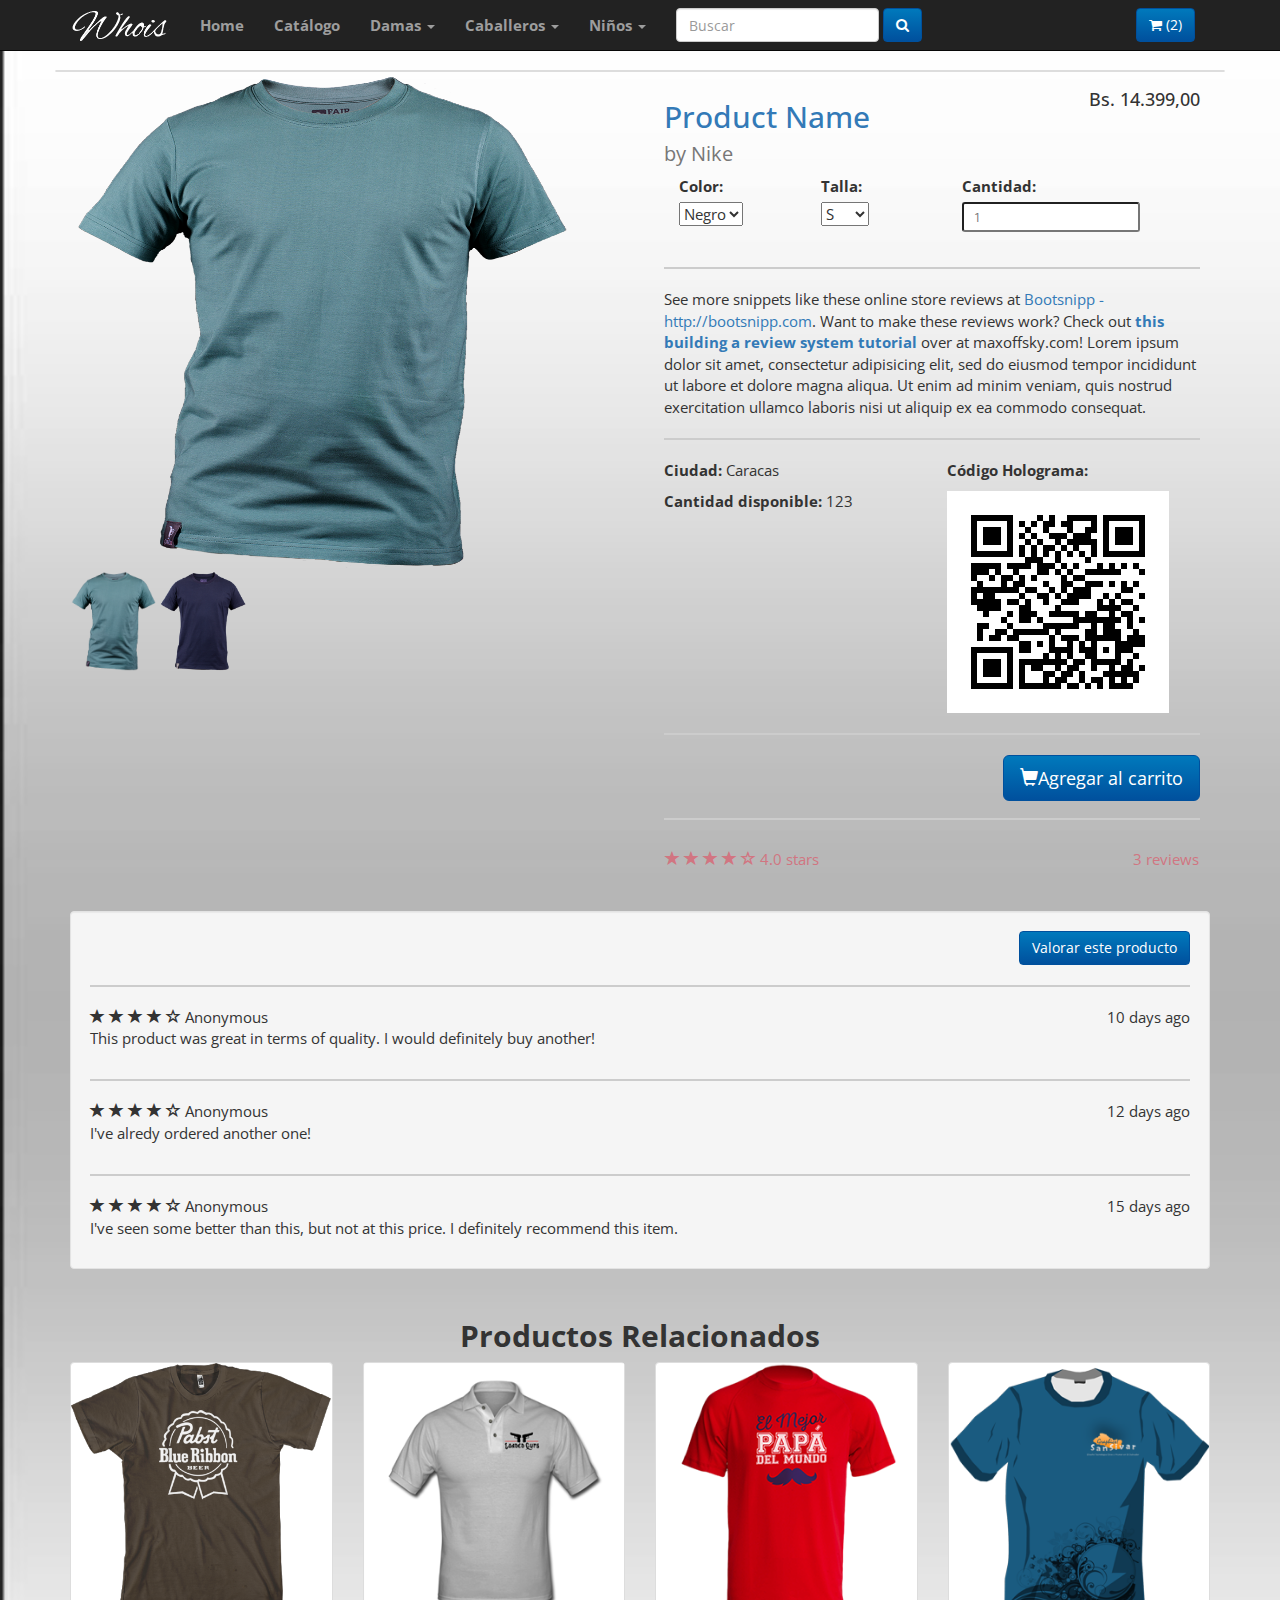
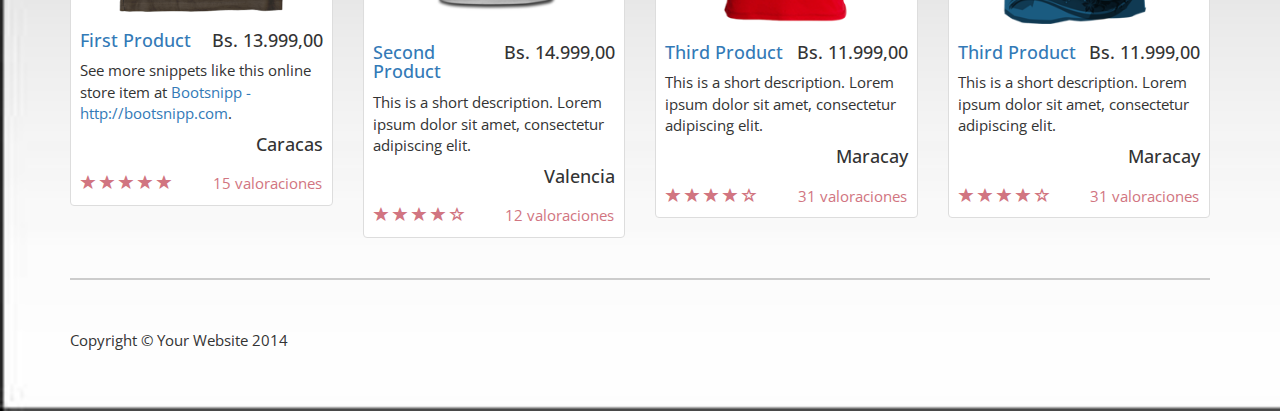
<file: verProductoshirt1.html>
<!DOCTYPE html>
<html lang="en">

<head>

    <meta charset="utf-8">
    <meta http-equiv="X-UA-Compatible" content="IE=edge">
    <meta name="viewport" content="width=device-width, initial-scale=1">
    <meta name="description" content="">
    <meta name="author" content="">

    <title>Ver Producto</title>

    <!-- Bootstrap Core CSS -->
    <link href="css/bootstrap.min.css" rel="stylesheet">
    
    <!-- Google Font Open Sans Condensed-->
    <link href='https://fonts.googleapis.com/css?family=Open+Sans+Condensed:300,700,300italic' rel='stylesheet' type='text/css'>
     <link rel="stylesheet" href="https://maxcdn.bootstrapcdn.com/font-awesome/4.5.0/css/font-awesome.min.css">

    <!-- Custom CSS -->
    <link href="css/style.css" rel="stylesheet">

    <!-- HTML5 Shim and Respond.js IE8 support of HTML5 elements and media queries -->
    <!-- WARNING: Respond.js doesn't work if you view the page via file:// -->
    <!--[if lt IE 9]>
        <script src="https://oss.maxcdn.com/libs/html5shiv/3.7.0/html5shiv.js"></script>
        <script src="https://oss.maxcdn.com/libs/respond.js/1.4.2/respond.min.js"></script>
    <![endif]-->

</head>

<body>

   <!-- Navigation -->
    <nav class="navbar navbar-inverse navbar-fixed-top" role="navigation">
        <div class="container">
            <!-- Brand and toggle get grouped for better mobile display -->
            <div class="navbar-header">
                <button type="button" class="navbar-toggle" data-toggle="collapse" data-target="#bs-example-navbar-collapse-1">
                    <span class="sr-only">Toggle navigation</span>
                    <span class="icon-bar"></span>
                    <span class="icon-bar"></span>
                    <span class="icon-bar"></span>
                </button>
                <a class="navbar-brand" href="#"><img class="img-responsive" src="img/title.png"></img></a>
            </div>
            <!-- Collect the nav links, forms, and other content for toggling -->
            <div class="collapse navbar-collapse" id="bs-example-navbar-collapse-1">
                <ul class="nav navbar-nav">
                    <li>
                        <a href="index.html">Home</a>
                    </li>
                    <li>
                        <a href="catalogo.html">Catálogo</a>
                    </li>
                    <li class="dropdown">
                        <a href="#" class="dropdown-toggle" data-toggle="dropdown" role="button" aria-haspopup="true" aria-expanded="false">Damas <span class="caret"></span></a>
                        <ul class="dropdown-menu">            
                            <li><a href="#">Top</a></li>
                            <li><a href="#">Pantalones</a></li>
                            <li><a href="#">Calzado</a></li>
                        </ul>
                    </li>
                    <li class="dropdown">
                        <a href="#" class="dropdown-toggle" data-toggle="dropdown" role="button" aria-haspopup="true" aria-expanded="false">Caballeros <span class="caret"></span></a>
                        <ul class="dropdown-menu">
                          
                          
                           <li><a href="#">Top</a></li>
                          <li><a href="#">Pantalones</a></li>
                          <li><a href="#">Calzado</a></li>
                        </ul>
                    </li>
                    <li class="dropdown">
                        <a href="#" class="dropdown-toggle" data-toggle="dropdown" role="button" aria-haspopup="true" aria-expanded="false">Niños   <span class="caret"></span></a>
                        <ul class="dropdown-menu"> 
                          <li><a href="#">Top</a></li>
                          <li><a href="#">Pantalones</a></li>
                          <li><a href="#">Calzado</a></li>
                        </ul>
                    </li>
                </ul>
                 <form class="navbar-form navbar-left" role="search">
                    <div class="form-group">
                      <input type="text" class="form-control" placeholder="Buscar">
                    </div>
                    <a href="verResultados.html" type="submit" class="btn btn-default"><i class="fa fa-search"></i></a>
                </form> <!-- Search widget -->
                <form class="navbar-form pull-right" role="search">
                    <a href="verCarrito.html" type="submit" class="btn btn-default pull-right"><i class="fa fa-shopping-cart"></i> (2)</a>
                   
                </form>
            </div>
            <!-- /.navbar-collapse -->
        </div>
        <!-- /.container -->
    </nav>

    <!-- Page Content -->
    <div class="container">

        <div class="row">
                <div class="thumbnail">
                    <div class="col-xs-12 col-md-6">
                        <img id="product-view" class="img-responsive img-producto" src="img/shirtsingle1.png" alt="">

                        <img id="product-preview1" class="img-responsive img-producto-preview" src="img/shirtsingle1.png" alt="">
                        <img id="product-preview2" class="img-responsive img-producto-preview" src="img/shirtsingle2.png" alt="">
                    </div> <!-- product image -->
                    <div class="col-xs-12 col-md-6">
                        <div class="caption-full">
                            <h4 class="pull-right">Bs. 14.399,00</h4>
                            <h2><a href="#">Product Name</a><br><small>by Nike</small>
                            </h2>
                            

                            <div class="row">
                                <div class="form-group col-xs-6 col-md-3">
                                    <div class="col-xs-3">
                                    <label class="control-label">Color:</label>
                                    </div>
                                    <div class="col-xs-9">    
                                        <select name="select2" id="select3">
                                            <option value="1">Negro</option>
                                            <option value="1">Azul</option>                                     
                                        </select>
                                     </div>
                                </div> <!-- Widget Color -->

                                <div class="form-group col-xs-6 col-md-3">
                                    <div class="col-xs-3">
                                    <label class="control-label">Talla:</label>
                                    </div>
                                    <div class="col-xs-9">    
                                        <select name="select2" id="select3">
                                            <option value="1">S</option>
                                            <option value="1">M</option>
                                            <option value="1">L</option>
                                            <option value="1">XL</option>
                                            <option value="1">XXL</option>
                                        </select>
                                     </div>
                                </div>  <!-- Widget Talla -->

                                <div class="form-group col-xs-6 col-md-3">  
                                    <div class="col-xs-3">
                                        <label class="control-label">Cantidad:</label>
                                    </div>
                                    <div class="col-xs-9">                      
                                      <input class="input-sm" type="number" name="quantity"
                                            title="Cantidad del producto que desea comprar" placeholder="1">
                                    </div>
                            </div> <!-- Widget Cantidad -->
                             </div>

                                

                            <hr>
                            <p>See more snippets like these online store reviews at <a target="_blank" href="http://bootsnipp.com">Bootsnipp - http://bootsnipp.com</a>. Want to make these reviews work? Check out
                                <strong><a href="http://maxoffsky.com/code-blog/laravel-shop-tutorial-1-building-a-review-system/">this building a review system tutorial</a>
                                </strong>over at maxoffsky.com! Lorem ipsum dolor sit amet, consectetur adipisicing elit, sed do eiusmod tempor incididunt ut labore et dolore magna aliqua. Ut enim ad minim veniam, quis nostrud exercitation ullamco laboris nisi ut aliquip ex ea commodo consequat.</p>
                            <hr>
                            <div class="row">
                                <div class="col-xs-12 col-md-6">
                                    <p><strong>Ciudad: </strong>Caracas<br/></p>
                                    <p><strong>Cantidad disponible: </strong>123 </p>
                                </div>
                                <div class="col-xs-12 col-md-6">
                                    <p><strong class="">Código Holograma: </strong></p>
                                    <img id="codigoBarra" class="img-responsive" src="img/codigo_shirt1.png"></img>
                                </div>
                            </div>
                            
                            <hr>
                            <button class="btn btn-default pull-right btn-lg"><i class="glyphicon glyphicon-shopping-cart"></i>Agregar al carrito</button><br/><br/><hr>
                        </div>
                        <div class="ratings">
                            <p class="pull-right">3 reviews</p>
                            <p>
                                <span class="glyphicon glyphicon-star"></span>
                                <span class="glyphicon glyphicon-star"></span>
                                <span class="glyphicon glyphicon-star"></span>
                                <span class="glyphicon glyphicon-star"></span>
                                <span class="glyphicon glyphicon-star-empty"></span>
                                4.0 stars
                            </p>
                        </div>
                    </div> <!-- Product caption -->
                </div>
        </div><!-- Product view -->


                <div class="well comment-box">

                    <div class="text-right">
                        <a class="btn btn-default">Valorar este producto</a>
                    </div>

                    <hr>

                    <div class="row">
                        <div class="col-md-12">
                            <span class="glyphicon glyphicon-star"></span>
                            <span class="glyphicon glyphicon-star"></span>
                            <span class="glyphicon glyphicon-star"></span>
                            <span class="glyphicon glyphicon-star"></span>
                            <span class="glyphicon glyphicon-star-empty"></span>
                            Anonymous
                            <span class="pull-right">10 days ago</span>
                            <p>This product was great in terms of quality. I would definitely buy another!</p>
                        </div>
                    </div>

                    <hr>

                    <div class="row">
                        <div class="col-md-12">
                            <span class="glyphicon glyphicon-star"></span>
                            <span class="glyphicon glyphicon-star"></span>
                            <span class="glyphicon glyphicon-star"></span>
                            <span class="glyphicon glyphicon-star"></span>
                            <span class="glyphicon glyphicon-star-empty"></span>
                            Anonymous
                            <span class="pull-right">12 days ago</span>
                            <p>I've alredy ordered another one!</p>
                        </div>
                    </div>

                    <hr>

                    <div class="row">
                        <div class="col-md-12">
                            <span class="glyphicon glyphicon-star"></span>
                            <span class="glyphicon glyphicon-star"></span>
                            <span class="glyphicon glyphicon-star"></span>
                            <span class="glyphicon glyphicon-star"></span>
                            <span class="glyphicon glyphicon-star-empty"></span>
                            Anonymous
                            <span class="pull-right">15 days ago</span>
                            <p>I've seen some better than this, but not at this price. I definitely recommend this item.</p>
                        </div>
                    </div>

                </div>

                <div class="row">
                    <h2 class="section-title">Productos Relacionados</h2>
                    <div class="col-sm-6 col-md-3">
                        <div class="thumbnail">
                            <a href="verProducto.html"><img src="img/shirt2.png" alt=""></a>
                            <div class="caption">
                                <h4 class="pull-right">Bs. 13.999,00</h4>
                                <h4><a href="verProducto.html">First Product</a>
                                </h4>
                                <p>See more snippets like this online store item at <a target="_blank" href="http://www.bootsnipp.com">Bootsnipp - http://bootsnipp.com</a>.</p>
                                <h4 class="city">Caracas</h4>
                            </div>
                            <div class="ratings">
                                <p class="pull-right">15 valoraciones</p>
                                <p>
                                    <span class="glyphicon glyphicon-star"></span>
                                    <span class="glyphicon glyphicon-star"></span>
                                    <span class="glyphicon glyphicon-star"></span>
                                    <span class="glyphicon glyphicon-star"></span>
                                    <span class="glyphicon glyphicon-star"></span>
                                </p>
                            </div>
                        </div>
                    </div>

                    <div class="col-sm-6 col-md-3">
                        <div class="thumbnail">
                            <img src="img/shirt3.png" alt="">
                            <div class="caption">
                                <h4 class="pull-right">Bs. 14.999,00</h4>
                                <h4><a href="#">Second Product</a>
                                </h4>
                                <p>This is a short description. Lorem ipsum dolor sit amet, consectetur adipiscing elit.</p>
                                <h4 class="city">Valencia</h4>
                            </div>
                            <div class="ratings">
                                <p class="pull-right">12 valoraciones</p>
                                <p>
                                    <span class="glyphicon glyphicon-star"></span>
                                    <span class="glyphicon glyphicon-star"></span>
                                    <span class="glyphicon glyphicon-star"></span>
                                    <span class="glyphicon glyphicon-star"></span>
                                    <span class="glyphicon glyphicon-star-empty"></span>
                                </p>
                            </div>
                        </div>
                    </div>

                    <div class="col-sm-6 col-md-3">
                        <div class="thumbnail">
                            <img src="img/shirt4.png" alt="">
                            <div class="caption">
                                <h4 class="pull-right">Bs. 11.999,00</h4>
                                <h4><a href="#">Third Product</a>
                                </h4>
                                <p>This is a short description. Lorem ipsum dolor sit amet, consectetur adipiscing elit.</p>
                                <h4  class="city">Maracay</h4>
                            </div>
                            <div class="ratings">
                                <p class="pull-right">31 valoraciones</p>
                                <p>
                                    <span class="glyphicon glyphicon-star"></span>
                                    <span class="glyphicon glyphicon-star"></span>
                                    <span class="glyphicon glyphicon-star"></span>
                                    <span class="glyphicon glyphicon-star"></span>
                                    <span class="glyphicon glyphicon-star-empty"></span>
                                </p>
                            </div>
                        </div>
                    </div>
                    <div class="col-sm-6 col-md-3">
                        <div class="thumbnail">
                            <img src="img/shirt5.png" alt="">
                            <div class="caption">
                                <h4 class="pull-right">Bs. 11.999,00</h4>
                                <h4><a href="#">Third Product</a>
                                </h4>
                                <p>This is a short description. Lorem ipsum dolor sit amet, consectetur adipiscing elit.</p>
                                <h4  class="city">Maracay</h4>
                            </div>
                            <div class="ratings">
                                <p class="pull-right">31 valoraciones</p>
                                <p>
                                    <span class="glyphicon glyphicon-star"></span>
                                    <span class="glyphicon glyphicon-star"></span>
                                    <span class="glyphicon glyphicon-star"></span>
                                    <span class="glyphicon glyphicon-star"></span>
                                    <span class="glyphicon glyphicon-star-empty"></span>
                                </p>
                            </div>
                        </div>
                    </div>
                </div>



    </div>
    <!-- /.container -->

    <div class="container">

        <hr>

        <!-- Footer -->
        <footer>
            <div class="row">
                <div class="col-lg-12">
                    <p>Copyright &copy; Your Website 2014</p>
                </div>
            </div>
        </footer>

    </div>
    <!-- /.container -->

    <!-- jQuery -->
    <script src="js/jquery.js"></script>

    <!-- Bootstrap Core JavaScript -->
    <script src="js/bootstrap.min.js"></script>

    <script type="text/javascript" charset="utf-8" async defer>
        $("#product-preview1").on("click", function(){
            $("#product-view").attr("src", "img/shirtsingle1.png");
        });
        $("#product-preview2").on("click", function(){
            $("#product-view").attr("src", "img/shirtsingle2.png");
        });
    </script>

</body>

</html>
</file>
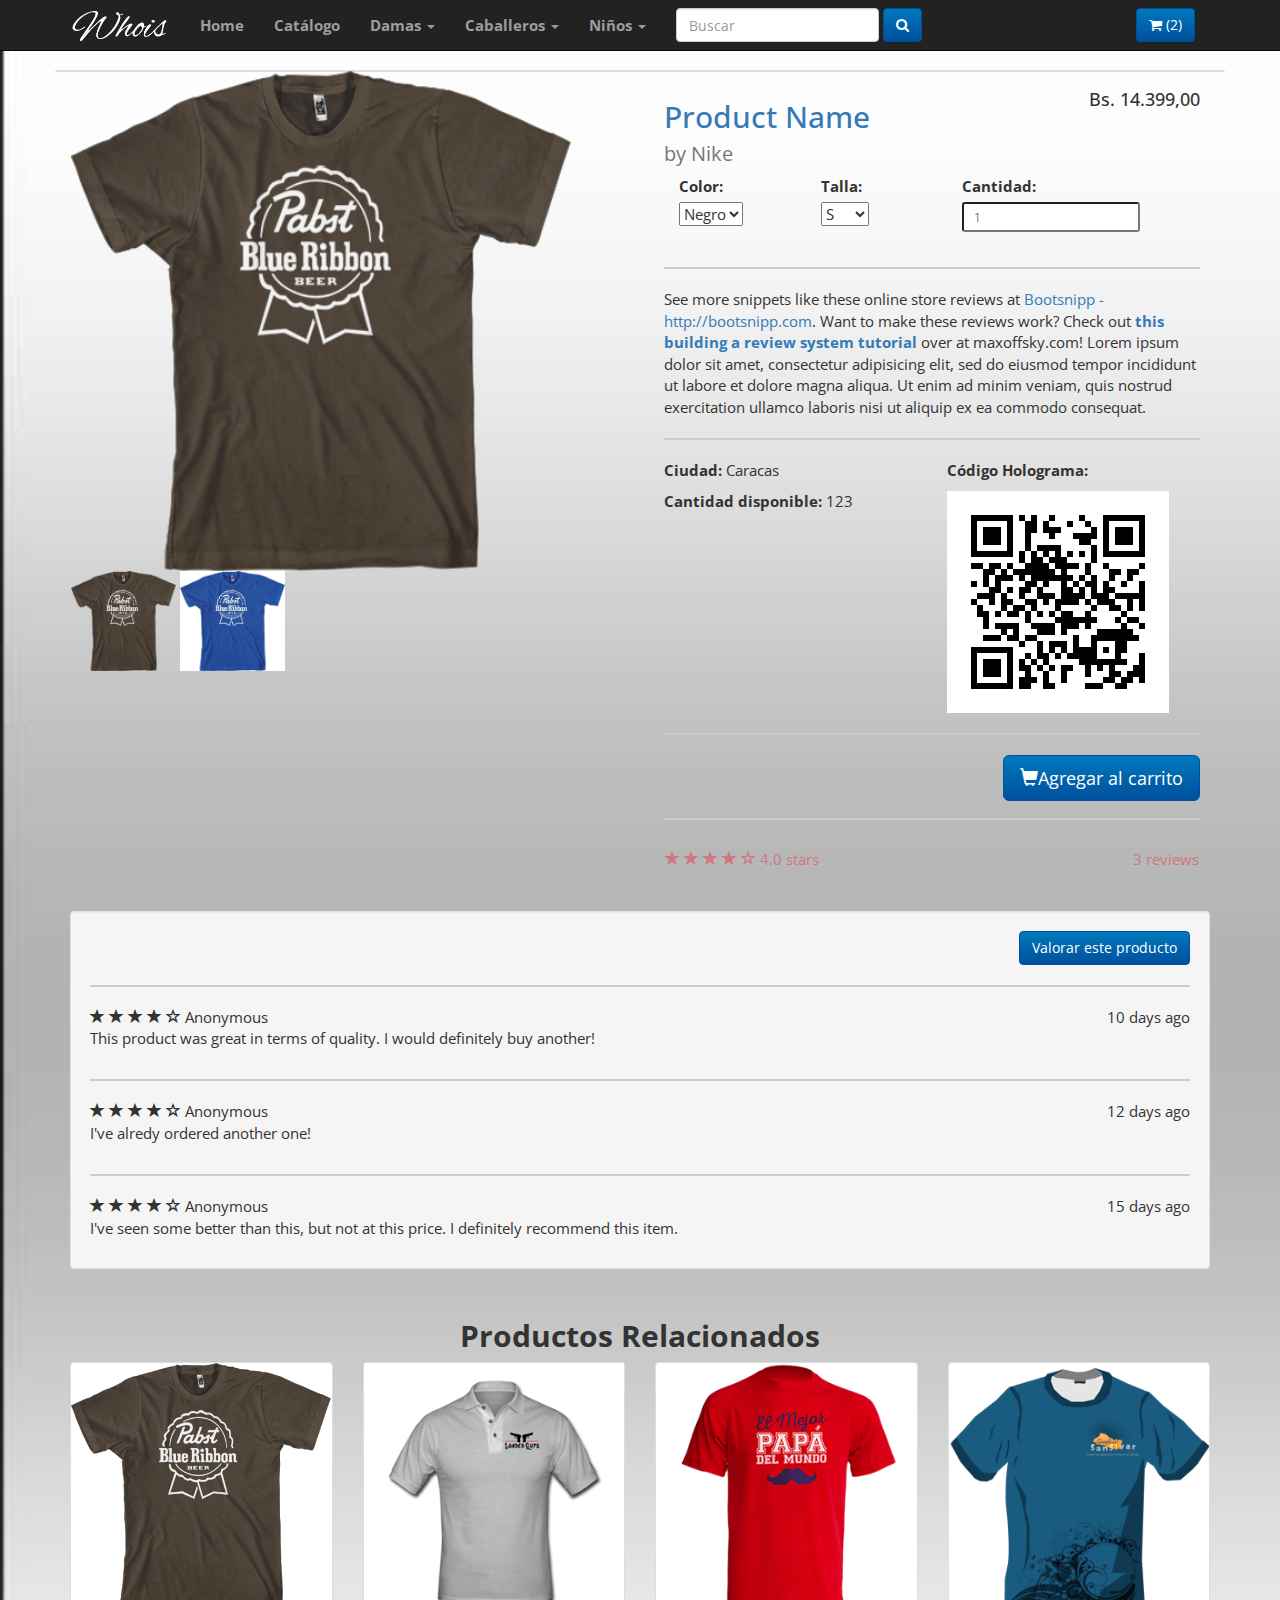
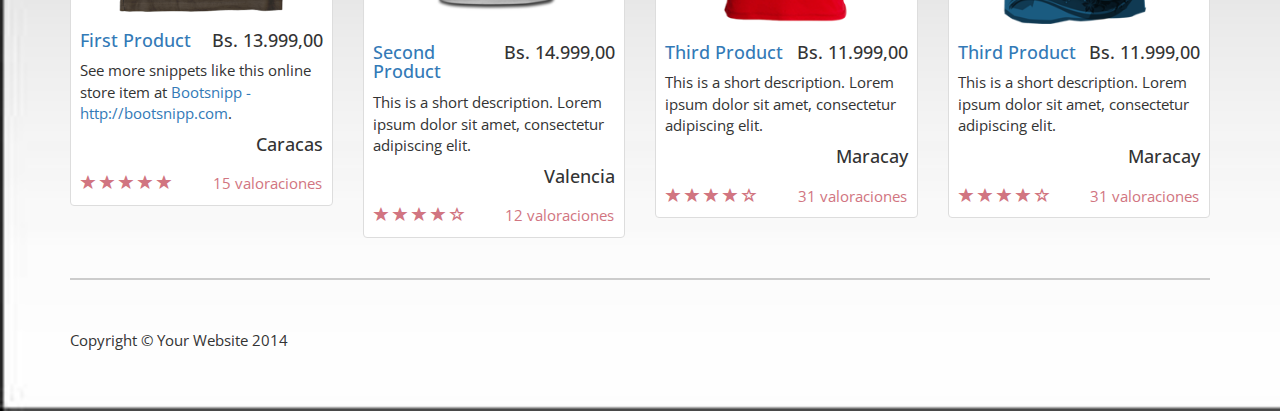
<file: verProductoshirt2.html>
<!DOCTYPE html>
<html lang="en">

<head>

    <meta charset="utf-8">
    <meta http-equiv="X-UA-Compatible" content="IE=edge">
    <meta name="viewport" content="width=device-width, initial-scale=1">
    <meta name="description" content="">
    <meta name="author" content="">

    <title>Ver Producto</title>

    <!-- Bootstrap Core CSS -->
    <link href="css/bootstrap.min.css" rel="stylesheet">
    
    <!-- Google Font Open Sans Condensed-->
    <link href='https://fonts.googleapis.com/css?family=Open+Sans+Condensed:300,700,300italic' rel='stylesheet' type='text/css'>
     <link rel="stylesheet" href="https://maxcdn.bootstrapcdn.com/font-awesome/4.5.0/css/font-awesome.min.css">

    <!-- Custom CSS -->
    <link href="css/style.css" rel="stylesheet">

    <!-- HTML5 Shim and Respond.js IE8 support of HTML5 elements and media queries -->
    <!-- WARNING: Respond.js doesn't work if you view the page via file:// -->
    <!--[if lt IE 9]>
        <script src="https://oss.maxcdn.com/libs/html5shiv/3.7.0/html5shiv.js"></script>
        <script src="https://oss.maxcdn.com/libs/respond.js/1.4.2/respond.min.js"></script>
    <![endif]-->

</head>

<body>

   <!-- Navigation -->
    <nav class="navbar navbar-inverse navbar-fixed-top" role="navigation">
        <div class="container">
            <!-- Brand and toggle get grouped for better mobile display -->
            <div class="navbar-header">
                <button type="button" class="navbar-toggle" data-toggle="collapse" data-target="#bs-example-navbar-collapse-1">
                    <span class="sr-only">Toggle navigation</span>
                    <span class="icon-bar"></span>
                    <span class="icon-bar"></span>
                    <span class="icon-bar"></span>
                </button>
                <a class="navbar-brand" href="#"><img class="img-responsive" src="img/title.png"></img></a>
            </div>
            <!-- Collect the nav links, forms, and other content for toggling -->
            <div class="collapse navbar-collapse" id="bs-example-navbar-collapse-1">
                <ul class="nav navbar-nav">
                    <li>
                        <a href="index.html">Home</a>
                    </li>
                    <li>
                        <a href="catalogo.html">Catálogo</a>
                    </li>
                    <li class="dropdown">
                        <a href="#" class="dropdown-toggle" data-toggle="dropdown" role="button" aria-haspopup="true" aria-expanded="false">Damas <span class="caret"></span></a>
                        <ul class="dropdown-menu">            
                            <li><a href="#">Top</a></li>
                            <li><a href="#">Pantalones</a></li>
                            <li><a href="#">Calzado</a></li>
                        </ul>
                    </li>
                    <li class="dropdown">
                        <a href="#" class="dropdown-toggle" data-toggle="dropdown" role="button" aria-haspopup="true" aria-expanded="false">Caballeros <span class="caret"></span></a>
                        <ul class="dropdown-menu">
                          
                          
                           <li><a href="#">Top</a></li>
                          <li><a href="#">Pantalones</a></li>
                          <li><a href="#">Calzado</a></li>
                        </ul>
                    </li>
                    <li class="dropdown">
                        <a href="#" class="dropdown-toggle" data-toggle="dropdown" role="button" aria-haspopup="true" aria-expanded="false">Niños   <span class="caret"></span></a>
                        <ul class="dropdown-menu"> 
                          <li><a href="#">Top</a></li>
                          <li><a href="#">Pantalones</a></li>
                          <li><a href="#">Calzado</a></li>
                        </ul>
                    </li>
                </ul>
                 <form class="navbar-form navbar-left" role="search">
                    <div class="form-group">
                      <input type="text" class="form-control" placeholder="Buscar">
                    </div>
                    <a href="verResultados.html" type="submit" class="btn btn-default"><i class="fa fa-search"></i></a>
                </form> <!-- Search widget -->
                <form class="navbar-form pull-right" role="search">
                    <a href="verCarrito.html" type="submit" class="btn btn-default pull-right"><i class="fa fa-shopping-cart"></i> (2)</a>
                   
                </form>
            </div>
            <!-- /.navbar-collapse -->
        </div>
        <!-- /.container -->
    </nav>

    <!-- Page Content -->
    <div class="container">

        <div class="row">
                <div class="thumbnail">
                    <div class="col-xs-12 col-md-6">
                        <img id="product-view" class="img-responsive img-producto" src="img/shirt2.png" alt="">

                        <img id="product-preview1" class="img-responsive img-producto-preview" src="img/shirt2.png" alt="">
                        <img id="product-preview2" class="img-responsive img-producto-preview" src="img/shirt12.png" alt="">
                    </div> <!-- product image -->
                    <div class="col-xs-12 col-md-6">
                        <div class="caption-full">
                            <h4 class="pull-right">Bs. 14.399,00</h4>
                            <h2><a href="#">Product Name</a><br><small>by Nike</small>
                            </h2>
                            

                            <div class="row">
                                <div class="form-group col-xs-6 col-md-3">
                                    <div class="col-xs-3">
                                    <label class="control-label">Color:</label>
                                    </div>
                                    <div class="col-xs-9">    
                                        <select name="select2" id="select3">
                                            <option value="1">Negro</option>
                                            <option value="1">Azul</option>                                     
                                        </select>
                                     </div>
                                </div> <!-- Widget Color -->

                                <div class="form-group col-xs-6 col-md-3">
                                    <div class="col-xs-3">
                                    <label class="control-label">Talla:</label>
                                    </div>
                                    <div class="col-xs-9">    
                                        <select name="select2" id="select3">
                                            <option value="1">S</option>
                                            <option value="1">M</option>
                                            <option value="1">L</option>
                                            <option value="1">XL</option>
                                            <option value="1">XXL</option>
                                        </select>
                                     </div>
                                </div>  <!-- Widget Talla -->

                                <div class="form-group col-xs-6 col-md-3">  
                                    <div class="col-xs-3">
                                        <label class="control-label">Cantidad:</label>
                                    </div>
                                    <div class="col-xs-9">                      
                                      <input class="input-sm" type="number" name="quantity"
                                            title="Cantidad del producto que desea comprar" placeholder="1">
                                    </div>
                            </div> <!-- Widget Cantidad -->
                             </div>

                                

                            <hr>
                            <p>See more snippets like these online store reviews at <a target="_blank" href="http://bootsnipp.com">Bootsnipp - http://bootsnipp.com</a>. Want to make these reviews work? Check out
                                <strong><a href="http://maxoffsky.com/code-blog/laravel-shop-tutorial-1-building-a-review-system/">this building a review system tutorial</a>
                                </strong>over at maxoffsky.com! Lorem ipsum dolor sit amet, consectetur adipisicing elit, sed do eiusmod tempor incididunt ut labore et dolore magna aliqua. Ut enim ad minim veniam, quis nostrud exercitation ullamco laboris nisi ut aliquip ex ea commodo consequat.</p>
                            <hr>
                            <div class="row">
                                <div class="col-xs-12 col-md-6">
                                    <p><strong>Ciudad: </strong>Caracas<br/></p>
                                    <p><strong>Cantidad disponible: </strong>123 </p>
                                </div>
                                <div class="col-xs-12 col-md-6">
                                    <p><strong class="">Código Holograma: </strong></p>
                                    <img id="codigoBarra" class="img-responsive" src="img/codigo_shirt2.png"></img>
                                </div>
                            </div>
                            
                            <hr>
                            <button class="btn btn-default pull-right btn-lg"><i class="glyphicon glyphicon-shopping-cart"></i>Agregar al carrito</button><br/><br/><hr>
                        </div>
                        <div class="ratings">
                            <p class="pull-right">3 reviews</p>
                            <p>
                                <span class="glyphicon glyphicon-star"></span>
                                <span class="glyphicon glyphicon-star"></span>
                                <span class="glyphicon glyphicon-star"></span>
                                <span class="glyphicon glyphicon-star"></span>
                                <span class="glyphicon glyphicon-star-empty"></span>
                                4.0 stars
                            </p>
                        </div>
                    </div> <!-- Product caption -->
                </div>
        </div><!-- Product view -->


                <div class="well comment-box">

                    <div class="text-right">
                        <a class="btn btn-default">Valorar este producto</a>
                    </div>

                    <hr>

                    <div class="row">
                        <div class="col-md-12">
                            <span class="glyphicon glyphicon-star"></span>
                            <span class="glyphicon glyphicon-star"></span>
                            <span class="glyphicon glyphicon-star"></span>
                            <span class="glyphicon glyphicon-star"></span>
                            <span class="glyphicon glyphicon-star-empty"></span>
                            Anonymous
                            <span class="pull-right">10 days ago</span>
                            <p>This product was great in terms of quality. I would definitely buy another!</p>
                        </div>
                    </div>

                    <hr>

                    <div class="row">
                        <div class="col-md-12">
                            <span class="glyphicon glyphicon-star"></span>
                            <span class="glyphicon glyphicon-star"></span>
                            <span class="glyphicon glyphicon-star"></span>
                            <span class="glyphicon glyphicon-star"></span>
                            <span class="glyphicon glyphicon-star-empty"></span>
                            Anonymous
                            <span class="pull-right">12 days ago</span>
                            <p>I've alredy ordered another one!</p>
                        </div>
                    </div>

                    <hr>

                    <div class="row">
                        <div class="col-md-12">
                            <span class="glyphicon glyphicon-star"></span>
                            <span class="glyphicon glyphicon-star"></span>
                            <span class="glyphicon glyphicon-star"></span>
                            <span class="glyphicon glyphicon-star"></span>
                            <span class="glyphicon glyphicon-star-empty"></span>
                            Anonymous
                            <span class="pull-right">15 days ago</span>
                            <p>I've seen some better than this, but not at this price. I definitely recommend this item.</p>
                        </div>
                    </div>

                </div>

                <div class="row">
                    <h2 class="section-title">Productos Relacionados</h2>
                    <div class="col-sm-6 col-md-3">
                        <div class="thumbnail">
                            <a href="verProducto.html"><img src="img/shirt2.png" alt=""></a>
                            <div class="caption">
                                <h4 class="pull-right">Bs. 13.999,00</h4>
                                <h4><a href="verProducto.html">First Product</a>
                                </h4>
                                <p>See more snippets like this online store item at <a target="_blank" href="http://www.bootsnipp.com">Bootsnipp - http://bootsnipp.com</a>.</p>
                                <h4 class="city">Caracas</h4>
                            </div>
                            <div class="ratings">
                                <p class="pull-right">15 valoraciones</p>
                                <p>
                                    <span class="glyphicon glyphicon-star"></span>
                                    <span class="glyphicon glyphicon-star"></span>
                                    <span class="glyphicon glyphicon-star"></span>
                                    <span class="glyphicon glyphicon-star"></span>
                                    <span class="glyphicon glyphicon-star"></span>
                                </p>
                            </div>
                        </div>
                    </div>

                    <div class="col-sm-6 col-md-3">
                        <div class="thumbnail">
                            <img src="img/shirt3.png" alt="">
                            <div class="caption">
                                <h4 class="pull-right">Bs. 14.999,00</h4>
                                <h4><a href="#">Second Product</a>
                                </h4>
                                <p>This is a short description. Lorem ipsum dolor sit amet, consectetur adipiscing elit.</p>
                                <h4 class="city">Valencia</h4>
                            </div>
                            <div class="ratings">
                                <p class="pull-right">12 valoraciones</p>
                                <p>
                                    <span class="glyphicon glyphicon-star"></span>
                                    <span class="glyphicon glyphicon-star"></span>
                                    <span class="glyphicon glyphicon-star"></span>
                                    <span class="glyphicon glyphicon-star"></span>
                                    <span class="glyphicon glyphicon-star-empty"></span>
                                </p>
                            </div>
                        </div>
                    </div>

                    <div class="col-sm-6 col-md-3">
                        <div class="thumbnail">
                            <img src="img/shirt4.png" alt="">
                            <div class="caption">
                                <h4 class="pull-right">Bs. 11.999,00</h4>
                                <h4><a href="#">Third Product</a>
                                </h4>
                                <p>This is a short description. Lorem ipsum dolor sit amet, consectetur adipiscing elit.</p>
                                <h4  class="city">Maracay</h4>
                            </div>
                            <div class="ratings">
                                <p class="pull-right">31 valoraciones</p>
                                <p>
                                    <span class="glyphicon glyphicon-star"></span>
                                    <span class="glyphicon glyphicon-star"></span>
                                    <span class="glyphicon glyphicon-star"></span>
                                    <span class="glyphicon glyphicon-star"></span>
                                    <span class="glyphicon glyphicon-star-empty"></span>
                                </p>
                            </div>
                        </div>
                    </div>
                    <div class="col-sm-6 col-md-3">
                        <div class="thumbnail">
                            <img src="img/shirt5.png" alt="">
                            <div class="caption">
                                <h4 class="pull-right">Bs. 11.999,00</h4>
                                <h4><a href="#">Third Product</a>
                                </h4>
                                <p>This is a short description. Lorem ipsum dolor sit amet, consectetur adipiscing elit.</p>
                                <h4  class="city">Maracay</h4>
                            </div>
                            <div class="ratings">
                                <p class="pull-right">31 valoraciones</p>
                                <p>
                                    <span class="glyphicon glyphicon-star"></span>
                                    <span class="glyphicon glyphicon-star"></span>
                                    <span class="glyphicon glyphicon-star"></span>
                                    <span class="glyphicon glyphicon-star"></span>
                                    <span class="glyphicon glyphicon-star-empty"></span>
                                </p>
                            </div>
                        </div>
                    </div>
                </div>



    </div>
    <!-- /.container -->

    <div class="container">

        <hr>

        <!-- Footer -->
        <footer>
            <div class="row">
                <div class="col-lg-12">
                    <p>Copyright &copy; Your Website 2014</p>
                </div>
            </div>
        </footer>

    </div>
    <!-- /.container -->

    <!-- jQuery -->
    <script src="js/jquery.js"></script>

    <!-- Bootstrap Core JavaScript -->
    <script src="js/bootstrap.min.js"></script>

    <script type="text/javascript" charset="utf-8" async defer>
        $("#product-preview1").on("click", function(){
            $("#product-view").attr("src", "img/shirt2.png");
        });
        $("#product-preview2").on("click", function(){
            $("#product-view").attr("src", "img/shirt12.png");
        });
    </script>

</body>

</html>
</file>
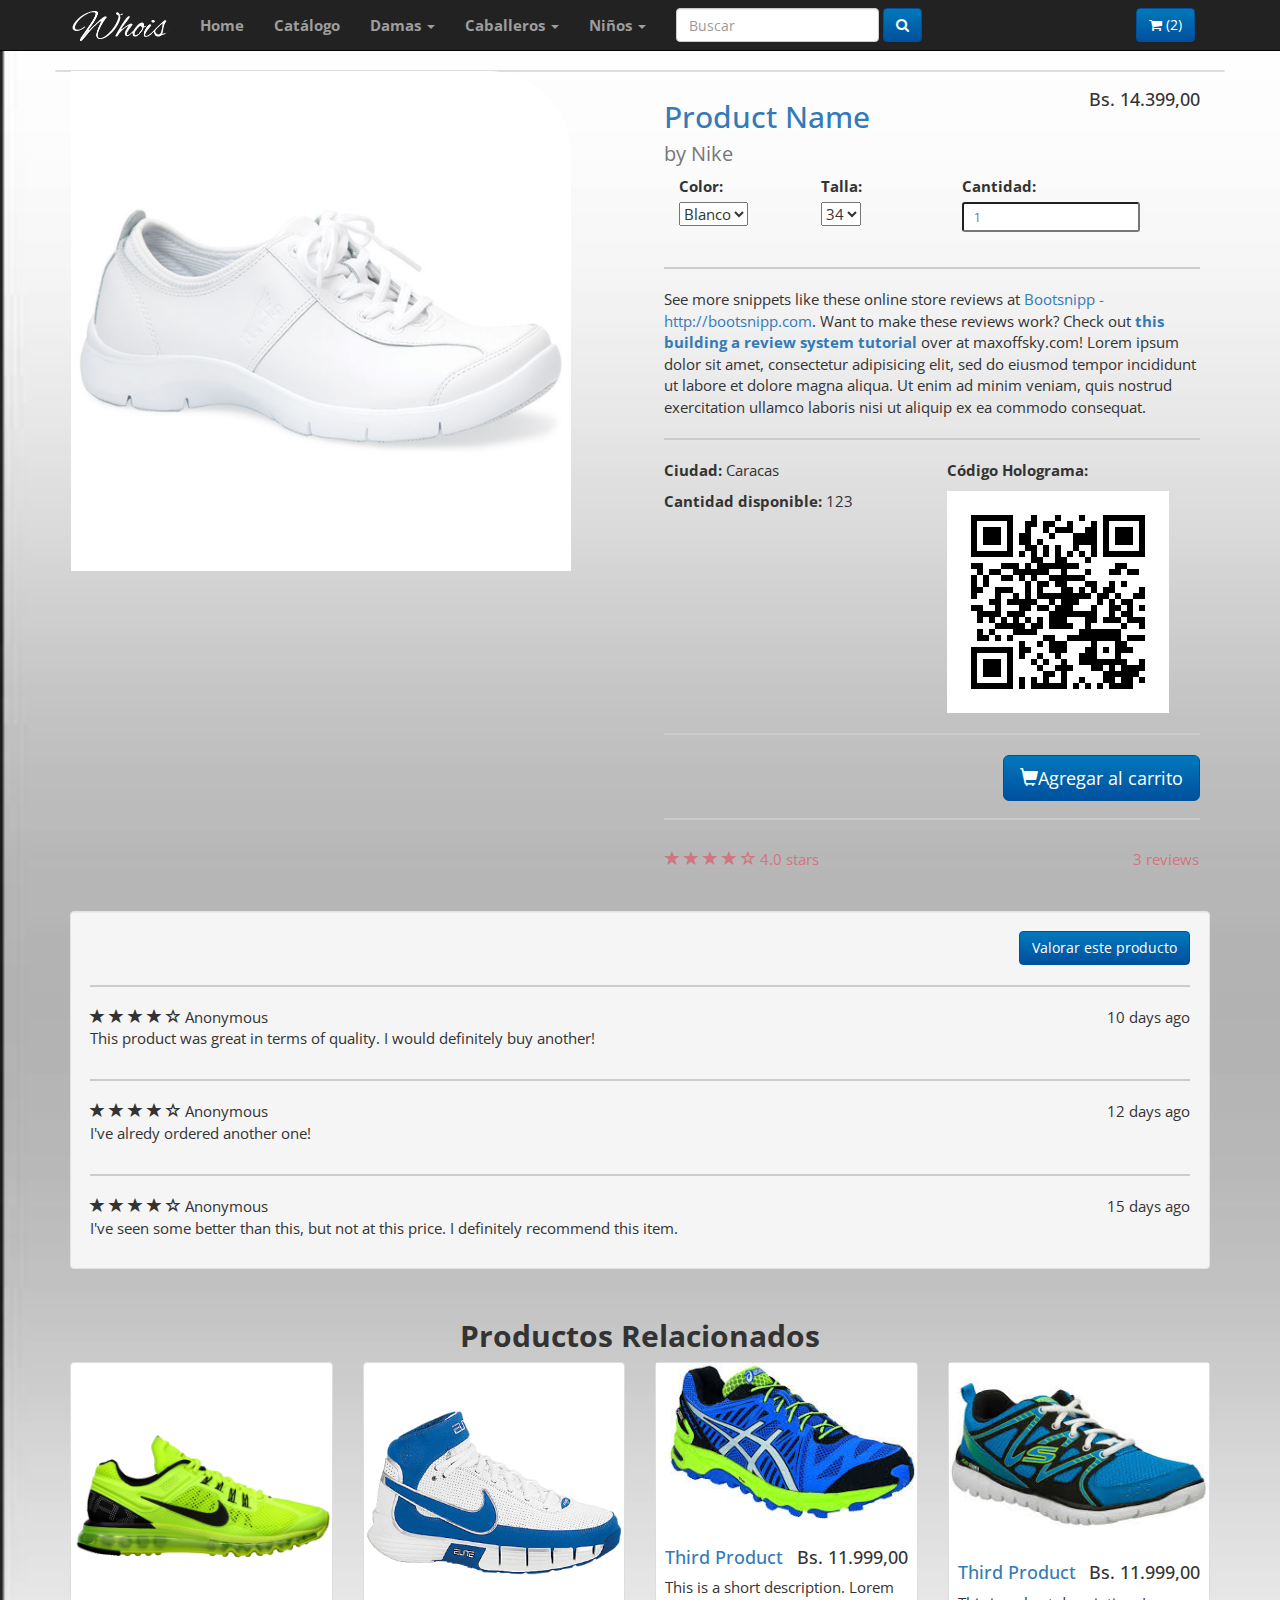
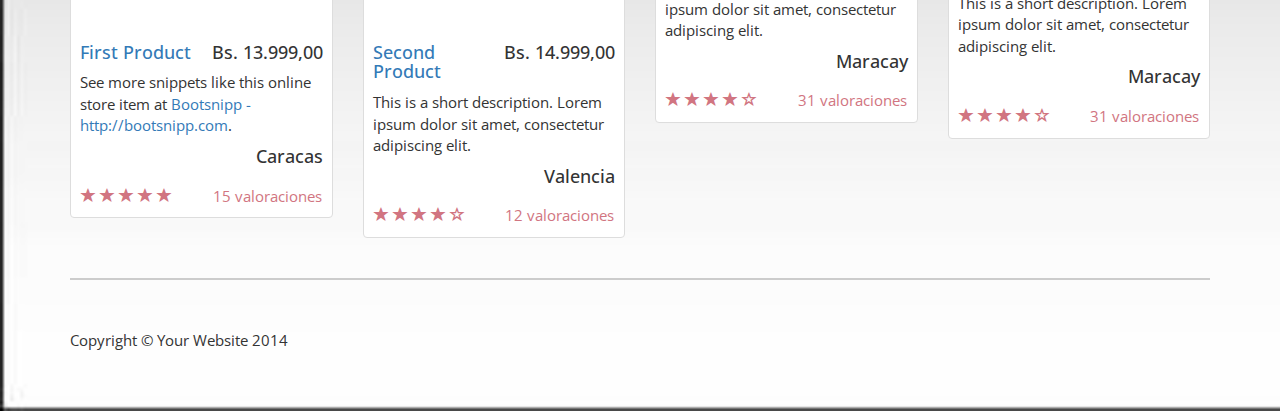
<file: verProductoshoes1.html>
<!DOCTYPE html>
<html lang="en">

<head>

    <meta charset="utf-8">
    <meta http-equiv="X-UA-Compatible" content="IE=edge">
    <meta name="viewport" content="width=device-width, initial-scale=1">
    <meta name="description" content="">
    <meta name="author" content="">

    <title>Ver Producto</title>

    <!-- Bootstrap Core CSS -->
    <link href="css/bootstrap.min.css" rel="stylesheet">
    
    <!-- Google Font Open Sans Condensed-->
    <link href='https://fonts.googleapis.com/css?family=Open+Sans+Condensed:300,700,300italic' rel='stylesheet' type='text/css'>
     <link rel="stylesheet" href="https://maxcdn.bootstrapcdn.com/font-awesome/4.5.0/css/font-awesome.min.css">

    <!-- Custom CSS -->
    <link href="css/style.css" rel="stylesheet">

    <!-- HTML5 Shim and Respond.js IE8 support of HTML5 elements and media queries -->
    <!-- WARNING: Respond.js doesn't work if you view the page via file:// -->
    <!--[if lt IE 9]>
        <script src="https://oss.maxcdn.com/libs/html5shiv/3.7.0/html5shiv.js"></script>
        <script src="https://oss.maxcdn.com/libs/respond.js/1.4.2/respond.min.js"></script>
    <![endif]-->

</head>

<body>

  <!-- Navigation -->
    <nav class="navbar navbar-inverse navbar-fixed-top" role="navigation">
        <div class="container">
            <!-- Brand and toggle get grouped for better mobile display -->
            <div class="navbar-header">
                <button type="button" class="navbar-toggle" data-toggle="collapse" data-target="#bs-example-navbar-collapse-1">
                    <span class="sr-only">Toggle navigation</span>
                    <span class="icon-bar"></span>
                    <span class="icon-bar"></span>
                    <span class="icon-bar"></span>
                </button>
                <a class="navbar-brand" href="#"><img class="img-responsive" src="img/title.png"></img></a>
            </div>
            <!-- Collect the nav links, forms, and other content for toggling -->
            <div class="collapse navbar-collapse" id="bs-example-navbar-collapse-1">
                <ul class="nav navbar-nav">
                    <li>
                        <a href="index.html">Home</a>
                    </li>
                    <li>
                        <a href="catalogo.html">Catálogo</a>
                    </li>
                    <li class="dropdown">
                        <a href="#" class="dropdown-toggle" data-toggle="dropdown" role="button" aria-haspopup="true" aria-expanded="false">Damas <span class="caret"></span></a>
                        <ul class="dropdown-menu">            
                            <li><a href="#">Top</a></li>
                            <li><a href="#">Pantalones</a></li>
                            <li><a href="#">Calzado</a></li>
                        </ul>
                    </li>
                    <li class="dropdown">
                        <a href="#" class="dropdown-toggle" data-toggle="dropdown" role="button" aria-haspopup="true" aria-expanded="false">Caballeros <span class="caret"></span></a>
                        <ul class="dropdown-menu">
                          
                          
                           <li><a href="#">Top</a></li>
                          <li><a href="#">Pantalones</a></li>
                          <li><a href="#">Calzado</a></li>
                        </ul>
                    </li>
                    <li class="dropdown">
                        <a href="#" class="dropdown-toggle" data-toggle="dropdown" role="button" aria-haspopup="true" aria-expanded="false">Niños   <span class="caret"></span></a>
                        <ul class="dropdown-menu"> 
                          <li><a href="#">Top</a></li>
                          <li><a href="#">Pantalones</a></li>
                          <li><a href="#">Calzado</a></li>
                        </ul>
                    </li>
                </ul>
                 <form class="navbar-form navbar-left" role="search">
                    <div class="form-group">
                      <input type="text" class="form-control" placeholder="Buscar">
                    </div>
                    <a href="verResultados.html" type="submit" class="btn btn-default"><i class="fa fa-search"></i></a>
                </form> <!-- Search widget -->
                <form class="navbar-form pull-right" role="search">
                    <a href="verCarrito.html" type="submit" class="btn btn-default pull-right"><i class="fa fa-shopping-cart"></i> (2)</a>
                   
                </form>
            </div>
            <!-- /.navbar-collapse -->
        </div>
        <!-- /.container -->
    </nav>

    <!-- Page Content -->
    <div class="container">

        <div class="row">
                <div class="thumbnail">
                    <div class="col-xs-12 col-md-6">
                        <img id="product-view" class="img-responsive img-producto" src="img/shoes2.png" alt="">
                    </div> <!-- product image -->
                    <div class="col-xs-12 col-md-6">
                        <div class="caption-full">
                            <h4 class="pull-right">Bs. 14.399,00</h4>
                            <h2><a href="#">Product Name</a><br><small>by Nike</small>
                            </h2>
                            

                            <div class="row">
                                <div class="form-group col-xs-6 col-md-3">
                                    <div class="col-xs-3">
                                    <label class="control-label">Color:</label>
                                    </div>
                                    <div class="col-xs-9">    
                                        <select name="select2" id="select3">
                                            <option value="1">Blanco</option>
                                            <option value="2">Azul</option>                                     
                                        </select>
                                     </div>
                                </div> <!-- Widget Color -->

                                <div class="form-group col-xs-6 col-md-3">
                                    <div class="col-xs-3">
                                    <label class="control-label">Talla:</label>
                                    </div>
                                    <div class="col-xs-9">    
                                        <select name="select2" id="select3">
                                            <option value="1">34</option>
                                            <option value="1">35</option>
                                            <option value="1">36</option>
                                            <option value="1">38</option>
                                            <option value="1">42</option>
                                        </select>
                                     </div>
                                </div>  <!-- Widget Talla -->

                                <div class="form-group col-xs-6 col-md-3">  
                                    <div class="col-xs-3">
                                        <label class="control-label">Cantidad:</label>
                                    </div>
                                    <div class="col-xs-9">                      
                                      <input class="input-sm" type="number" name="quantity"
                                            title="Cantidad del producto que desea comprar" placeholder="1">
                                    </div>
                            </div> <!-- Widget Cantidad -->
                             </div>

                                

                            <hr>
                            <p>See more snippets like these online store reviews at <a target="_blank" href="http://bootsnipp.com">Bootsnipp - http://bootsnipp.com</a>. Want to make these reviews work? Check out
                                <strong><a href="http://maxoffsky.com/code-blog/laravel-shop-tutorial-1-building-a-review-system/">this building a review system tutorial</a>
                                </strong>over at maxoffsky.com! Lorem ipsum dolor sit amet, consectetur adipisicing elit, sed do eiusmod tempor incididunt ut labore et dolore magna aliqua. Ut enim ad minim veniam, quis nostrud exercitation ullamco laboris nisi ut aliquip ex ea commodo consequat.</p>
                            <hr>
                            <div class="row">
                                <div class="col-xs-12 col-md-6">
                                    <p><strong>Ciudad: </strong>Caracas<br/></p>
                                    <p><strong>Cantidad disponible: </strong>123 </p>
                                </div>
                                <div class="col-xs-12 col-md-6">
                                    <p><strong class="">Código Holograma: </strong></p>
                                    <img id="codigoBarra" class="img-responsive" src="img/codigo_shoes2.png"></img>
                                </div>
                            </div>
                            
                            <hr>
                            <button class="btn btn-default pull-right btn-lg"><i class="glyphicon glyphicon-shopping-cart"></i>Agregar al carrito</button><br/><br/><hr>
                        </div>
                        <div class="ratings">
                            <p class="pull-right">3 reviews</p>
                            <p>
                                <span class="glyphicon glyphicon-star"></span>
                                <span class="glyphicon glyphicon-star"></span>
                                <span class="glyphicon glyphicon-star"></span>
                                <span class="glyphicon glyphicon-star"></span>
                                <span class="glyphicon glyphicon-star-empty"></span>
                                4.0 stars
                            </p>
                        </div>
                    </div> <!-- Product caption -->
                </div>
        </div><!-- Product view -->


                <div class="well comment-box">

                    <div class="text-right">
                        <a class="btn btn-default">Valorar este producto</a>
                    </div>

                    <hr>

                    <div class="row">
                        <div class="col-md-12">
                            <span class="glyphicon glyphicon-star"></span>
                            <span class="glyphicon glyphicon-star"></span>
                            <span class="glyphicon glyphicon-star"></span>
                            <span class="glyphicon glyphicon-star"></span>
                            <span class="glyphicon glyphicon-star-empty"></span>
                            Anonymous
                            <span class="pull-right">10 days ago</span>
                            <p>This product was great in terms of quality. I would definitely buy another!</p>
                        </div>
                    </div>

                    <hr>

                    <div class="row">
                        <div class="col-md-12">
                            <span class="glyphicon glyphicon-star"></span>
                            <span class="glyphicon glyphicon-star"></span>
                            <span class="glyphicon glyphicon-star"></span>
                            <span class="glyphicon glyphicon-star"></span>
                            <span class="glyphicon glyphicon-star-empty"></span>
                            Anonymous
                            <span class="pull-right">12 days ago</span>
                            <p>I've alredy ordered another one!</p>
                        </div>
                    </div>

                    <hr>

                    <div class="row">
                        <div class="col-md-12">
                            <span class="glyphicon glyphicon-star"></span>
                            <span class="glyphicon glyphicon-star"></span>
                            <span class="glyphicon glyphicon-star"></span>
                            <span class="glyphicon glyphicon-star"></span>
                            <span class="glyphicon glyphicon-star-empty"></span>
                            Anonymous
                            <span class="pull-right">15 days ago</span>
                            <p>I've seen some better than this, but not at this price. I definitely recommend this item.</p>
                        </div>
                    </div>

                </div>

                <div class="row">
                    <h2 class="section-title">Productos Relacionados</h2>
                    <div class="col-sm-6 col-md-3">
                        <div class="thumbnail">
                            <a href="verProducto.html"><img src="img/shoes1.png" alt=""></a>
                            <div class="caption">
                                <h4 class="pull-right">Bs. 13.999,00</h4>
                                <h4><a href="verProducto.html">First Product</a>
                                </h4>
                                <p>See more snippets like this online store item at <a target="_blank" href="http://www.bootsnipp.com">Bootsnipp - http://bootsnipp.com</a>.</p>
                                <h4 class="city">Caracas</h4>
                            </div>
                            <div class="ratings">
                                <p class="pull-right">15 valoraciones</p>
                                <p>
                                    <span class="glyphicon glyphicon-star"></span>
                                    <span class="glyphicon glyphicon-star"></span>
                                    <span class="glyphicon glyphicon-star"></span>
                                    <span class="glyphicon glyphicon-star"></span>
                                    <span class="glyphicon glyphicon-star"></span>
                                </p>
                            </div>
                        </div>
                    </div>

                    <div class="col-sm-6 col-md-3">
                        <div class="thumbnail">
                            <img src="img/shoes3.png" alt="">
                            <div class="caption">
                                <h4 class="pull-right">Bs. 14.999,00</h4>
                                <h4><a href="#">Second Product</a>
                                </h4>
                                <p>This is a short description. Lorem ipsum dolor sit amet, consectetur adipiscing elit.</p>
                                <h4 class="city">Valencia</h4>
                            </div>
                            <div class="ratings">
                                <p class="pull-right">12 valoraciones</p>
                                <p>
                                    <span class="glyphicon glyphicon-star"></span>
                                    <span class="glyphicon glyphicon-star"></span>
                                    <span class="glyphicon glyphicon-star"></span>
                                    <span class="glyphicon glyphicon-star"></span>
                                    <span class="glyphicon glyphicon-star-empty"></span>
                                </p>
                            </div>
                        </div>
                    </div>

                    <div class="col-sm-6 col-md-3">
                        <div class="thumbnail">
                            <img src="img/shoes4.png" alt="">
                            <div class="caption">
                                <h4 class="pull-right">Bs. 11.999,00</h4>
                                <h4><a href="#">Third Product</a>
                                </h4>
                                <p>This is a short description. Lorem ipsum dolor sit amet, consectetur adipiscing elit.</p>
                                <h4  class="city">Maracay</h4>
                            </div>
                            <div class="ratings">
                                <p class="pull-right">31 valoraciones</p>
                                <p>
                                    <span class="glyphicon glyphicon-star"></span>
                                    <span class="glyphicon glyphicon-star"></span>
                                    <span class="glyphicon glyphicon-star"></span>
                                    <span class="glyphicon glyphicon-star"></span>
                                    <span class="glyphicon glyphicon-star-empty"></span>
                                </p>
                            </div>
                        </div>
                    </div>
                    <div class="col-sm-6 col-md-3">
                        <div class="thumbnail">
                            <img src="img/shoes5.png" alt="">
                            <div class="caption">
                                <h4 class="pull-right">Bs. 11.999,00</h4>
                                <h4><a href="#">Third Product</a>
                                </h4>
                                <p>This is a short description. Lorem ipsum dolor sit amet, consectetur adipiscing elit.</p>
                                <h4  class="city">Maracay</h4>
                            </div>
                            <div class="ratings">
                                <p class="pull-right">31 valoraciones</p>
                                <p>
                                    <span class="glyphicon glyphicon-star"></span>
                                    <span class="glyphicon glyphicon-star"></span>
                                    <span class="glyphicon glyphicon-star"></span>
                                    <span class="glyphicon glyphicon-star"></span>
                                    <span class="glyphicon glyphicon-star-empty"></span>
                                </p>
                            </div>
                        </div>
                    </div>
                </div>



    </div>
    <!-- /.container -->

    <div class="container">

        <hr>

        <!-- Footer -->
        <footer>
            <div class="row">
                <div class="col-lg-12">
                    <p>Copyright &copy; Your Website 2014</p>
                </div>
            </div>
        </footer>

    </div>
    <!-- /.container -->

    <!-- jQuery -->
    <script src="js/jquery.js"></script>

    <!-- Bootstrap Core JavaScript -->
    <script src="js/bootstrap.min.js"></script>

    <script type="text/javascript" charset="utf-8" async defer>
        $("#product-preview1").on("click", function(){
            $("#product-view").attr("src", "img/shirtsingle1.png");
        });
        $("#product-preview2").on("click", function(){
            $("#product-view").attr("src", "img/shirtsingle2.png");
        });
    </script>

</body>

</html>
</file>
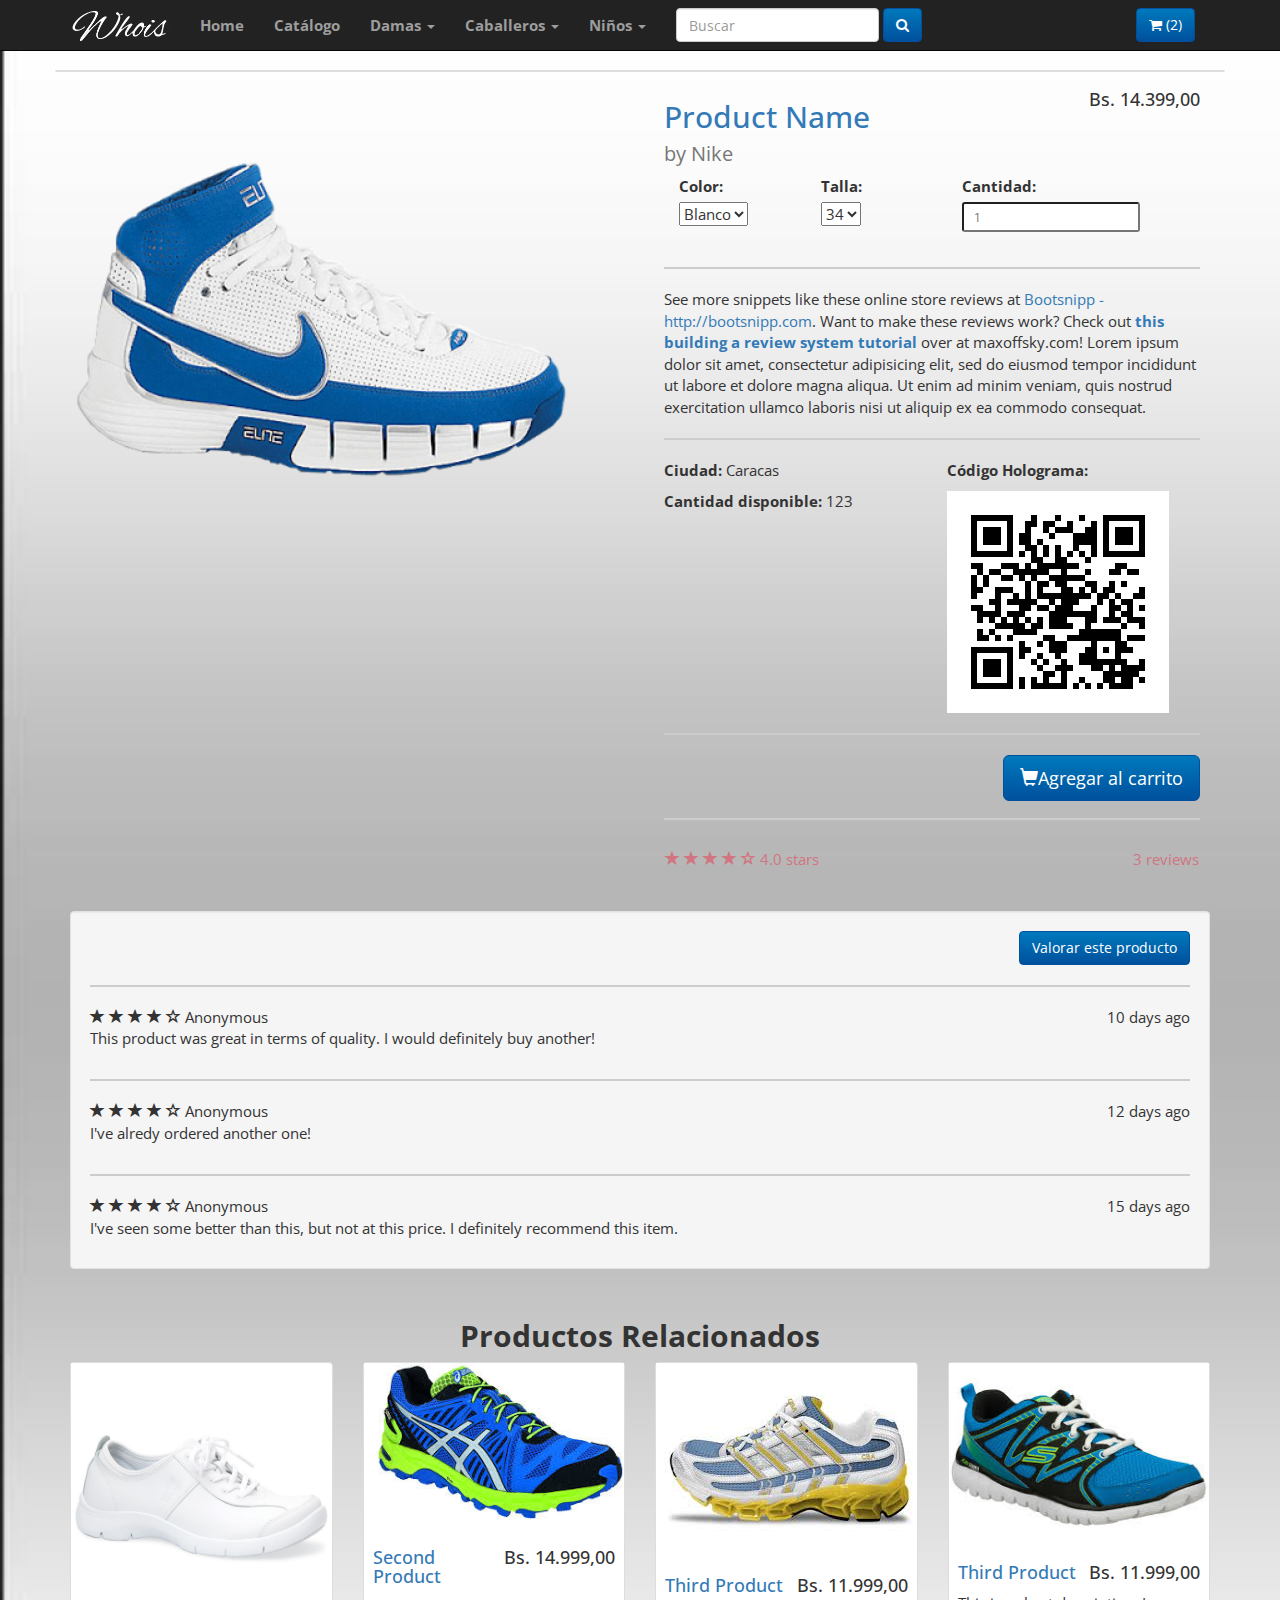
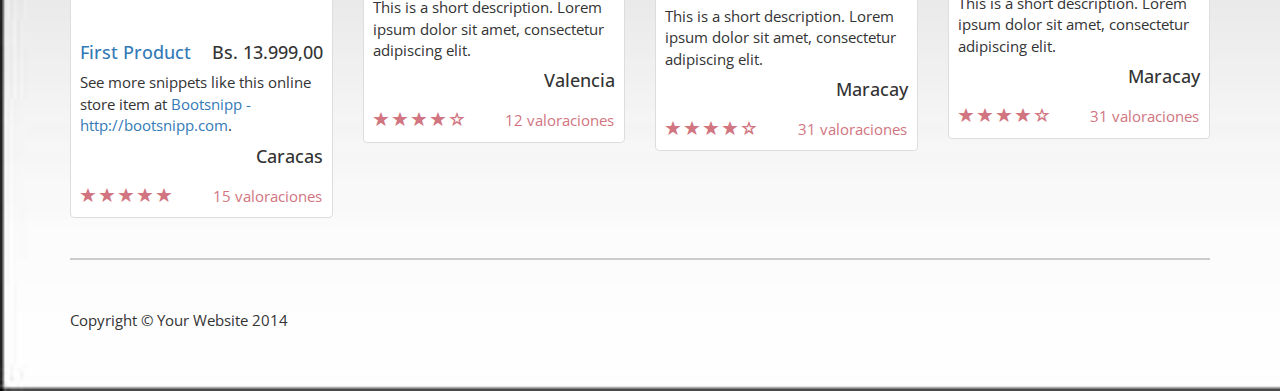
<file: verProductoshoes2.html>
<!DOCTYPE html>
<html lang="en">

<head>

    <meta charset="utf-8">
    <meta http-equiv="X-UA-Compatible" content="IE=edge">
    <meta name="viewport" content="width=device-width, initial-scale=1">
    <meta name="description" content="">
    <meta name="author" content="">

    <title>Ver Producto</title>

    <!-- Bootstrap Core CSS -->
    <link href="css/bootstrap.min.css" rel="stylesheet">
    
    <!-- Google Font Open Sans Condensed-->
    <link href='https://fonts.googleapis.com/css?family=Open+Sans+Condensed:300,700,300italic' rel='stylesheet' type='text/css'>
     <link rel="stylesheet" href="https://maxcdn.bootstrapcdn.com/font-awesome/4.5.0/css/font-awesome.min.css">

    <!-- Custom CSS -->
    <link href="css/style.css" rel="stylesheet">

    <!-- HTML5 Shim and Respond.js IE8 support of HTML5 elements and media queries -->
    <!-- WARNING: Respond.js doesn't work if you view the page via file:// -->
    <!--[if lt IE 9]>
        <script src="https://oss.maxcdn.com/libs/html5shiv/3.7.0/html5shiv.js"></script>
        <script src="https://oss.maxcdn.com/libs/respond.js/1.4.2/respond.min.js"></script>
    <![endif]-->

</head>

<body>

   <!-- Navigation -->
    <nav class="navbar navbar-inverse navbar-fixed-top" role="navigation">
        <div class="container">
            <!-- Brand and toggle get grouped for better mobile display -->
            <div class="navbar-header">
                <button type="button" class="navbar-toggle" data-toggle="collapse" data-target="#bs-example-navbar-collapse-1">
                    <span class="sr-only">Toggle navigation</span>
                    <span class="icon-bar"></span>
                    <span class="icon-bar"></span>
                    <span class="icon-bar"></span>
                </button>
                <a class="navbar-brand" href="#"><img class="img-responsive" src="img/title.png"></img></a>
            </div>
            <!-- Collect the nav links, forms, and other content for toggling -->
            <div class="collapse navbar-collapse" id="bs-example-navbar-collapse-1">
                <ul class="nav navbar-nav">
                    <li>
                        <a href="index.html">Home</a>
                    </li>
                    <li>
                        <a href="catalogo.html">Catálogo</a>
                    </li>
                    <li class="dropdown">
                        <a href="#" class="dropdown-toggle" data-toggle="dropdown" role="button" aria-haspopup="true" aria-expanded="false">Damas <span class="caret"></span></a>
                        <ul class="dropdown-menu">            
                            <li><a href="#">Top</a></li>
                            <li><a href="#">Pantalones</a></li>
                            <li><a href="#">Calzado</a></li>
                        </ul>
                    </li>
                    <li class="dropdown">
                        <a href="#" class="dropdown-toggle" data-toggle="dropdown" role="button" aria-haspopup="true" aria-expanded="false">Caballeros <span class="caret"></span></a>
                        <ul class="dropdown-menu">
                          
                          
                           <li><a href="#">Top</a></li>
                          <li><a href="#">Pantalones</a></li>
                          <li><a href="#">Calzado</a></li>
                        </ul>
                    </li>
                    <li class="dropdown">
                        <a href="#" class="dropdown-toggle" data-toggle="dropdown" role="button" aria-haspopup="true" aria-expanded="false">Niños   <span class="caret"></span></a>
                        <ul class="dropdown-menu"> 
                          <li><a href="#">Top</a></li>
                          <li><a href="#">Pantalones</a></li>
                          <li><a href="#">Calzado</a></li>
                        </ul>
                    </li>
                </ul>
                 <form class="navbar-form navbar-left" role="search">
                    <div class="form-group">
                      <input type="text" class="form-control" placeholder="Buscar">
                    </div>
                    <a href="verResultados.html" type="submit" class="btn btn-default"><i class="fa fa-search"></i></a>
                </form> <!-- Search widget -->
                <form class="navbar-form pull-right" role="search">
                    <a href="verCarrito.html" type="submit" class="btn btn-default pull-right"><i class="fa fa-shopping-cart"></i> (2)</a>
                   
                </form>
            </div>
            <!-- /.navbar-collapse -->
        </div>
        <!-- /.container -->
    </nav>

    <!-- Page Content -->
    <div class="container">

        <div class="row">
                <div class="thumbnail">
                    <div class="col-xs-12 col-md-6">
                        <img id="product-view" class="img-responsive img-producto" src="img/shoes3.png" alt="">
                    </div> <!-- product image -->
                    <div class="col-xs-12 col-md-6">
                        <div class="caption-full">
                            <h4 class="pull-right">Bs. 14.399,00</h4>
                            <h2><a href="#">Product Name</a><br><small>by Nike</small>
                            </h2>
                            

                            <div class="row">
                                <div class="form-group col-xs-6 col-md-3">
                                    <div class="col-xs-3">
                                    <label class="control-label">Color:</label>
                                    </div>
                                    <div class="col-xs-9">    
                                        <select name="select2" id="select3">
                                            <option value="1">Blanco</option>
                                            <option value="2">Azul</option>                                     
                                        </select>
                                     </div>
                                </div> <!-- Widget Color -->

                                <div class="form-group col-xs-6 col-md-3">
                                    <div class="col-xs-3">
                                    <label class="control-label">Talla:</label>
                                    </div>
                                    <div class="col-xs-9">    
                                        <select name="select2" id="select3">
                                            <option value="1">34</option>
                                            <option value="1">35</option>
                                            <option value="1">36</option>
                                            <option value="1">38</option>
                                            <option value="1">42</option>
                                        </select>
                                     </div>
                                </div>  <!-- Widget Talla -->

                                <div class="form-group col-xs-6 col-md-3">  
                                    <div class="col-xs-3">
                                        <label class="control-label">Cantidad:</label>
                                    </div>
                                    <div class="col-xs-9">                      
                                      <input class="input-sm" type="number" name="quantity"
                                            title="Cantidad del producto que desea comprar" placeholder="1">
                                    </div>
                            </div> <!-- Widget Cantidad -->
                             </div>

                                

                            <hr>
                            <p>See more snippets like these online store reviews at <a target="_blank" href="http://bootsnipp.com">Bootsnipp - http://bootsnipp.com</a>. Want to make these reviews work? Check out
                                <strong><a href="http://maxoffsky.com/code-blog/laravel-shop-tutorial-1-building-a-review-system/">this building a review system tutorial</a>
                                </strong>over at maxoffsky.com! Lorem ipsum dolor sit amet, consectetur adipisicing elit, sed do eiusmod tempor incididunt ut labore et dolore magna aliqua. Ut enim ad minim veniam, quis nostrud exercitation ullamco laboris nisi ut aliquip ex ea commodo consequat.</p>
                            <hr>
                            <div class="row">
                                <div class="col-xs-12 col-md-6">
                                    <p><strong>Ciudad: </strong>Caracas<br/></p>
                                    <p><strong>Cantidad disponible: </strong>123 </p>
                                </div>
                                <div class="col-xs-12 col-md-6">
                                    <p><strong class="">Código Holograma: </strong></p>
                                    <img id="codigoBarra" class="img-responsive" src="img/codigo_shoes2.png"></img>
                                </div>
                            </div>
                            
                            <hr>
                            <button class="btn btn-default pull-right btn-lg"><i class="glyphicon glyphicon-shopping-cart"></i>Agregar al carrito</button><br/><br/><hr>
                        </div>
                        <div class="ratings">
                            <p class="pull-right">3 reviews</p>
                            <p>
                                <span class="glyphicon glyphicon-star"></span>
                                <span class="glyphicon glyphicon-star"></span>
                                <span class="glyphicon glyphicon-star"></span>
                                <span class="glyphicon glyphicon-star"></span>
                                <span class="glyphicon glyphicon-star-empty"></span>
                                4.0 stars
                            </p>
                        </div>
                    </div> <!-- Product caption -->
                </div>
        </div><!-- Product view -->


                <div class="well comment-box">

                    <div class="text-right">
                        <a class="btn btn-default">Valorar este producto</a>
                    </div>

                    <hr>

                    <div class="row">
                        <div class="col-md-12">
                            <span class="glyphicon glyphicon-star"></span>
                            <span class="glyphicon glyphicon-star"></span>
                            <span class="glyphicon glyphicon-star"></span>
                            <span class="glyphicon glyphicon-star"></span>
                            <span class="glyphicon glyphicon-star-empty"></span>
                            Anonymous
                            <span class="pull-right">10 days ago</span>
                            <p>This product was great in terms of quality. I would definitely buy another!</p>
                        </div>
                    </div>

                    <hr>

                    <div class="row">
                        <div class="col-md-12">
                            <span class="glyphicon glyphicon-star"></span>
                            <span class="glyphicon glyphicon-star"></span>
                            <span class="glyphicon glyphicon-star"></span>
                            <span class="glyphicon glyphicon-star"></span>
                            <span class="glyphicon glyphicon-star-empty"></span>
                            Anonymous
                            <span class="pull-right">12 days ago</span>
                            <p>I've alredy ordered another one!</p>
                        </div>
                    </div>

                    <hr>

                    <div class="row">
                        <div class="col-md-12">
                            <span class="glyphicon glyphicon-star"></span>
                            <span class="glyphicon glyphicon-star"></span>
                            <span class="glyphicon glyphicon-star"></span>
                            <span class="glyphicon glyphicon-star"></span>
                            <span class="glyphicon glyphicon-star-empty"></span>
                            Anonymous
                            <span class="pull-right">15 days ago</span>
                            <p>I've seen some better than this, but not at this price. I definitely recommend this item.</p>
                        </div>
                    </div>

                </div>

                <div class="row">
                    <h2 class="section-title">Productos Relacionados</h2>
                    <div class="col-sm-6 col-md-3">
                        <div class="thumbnail">
                            <a href="verProducto.html"><img src="img/shoes2.png" alt=""></a>
                            <div class="caption">
                                <h4 class="pull-right">Bs. 13.999,00</h4>
                                <h4><a href="verProducto.html">First Product</a>
                                </h4>
                                <p>See more snippets like this online store item at <a target="_blank" href="http://www.bootsnipp.com">Bootsnipp - http://bootsnipp.com</a>.</p>
                                <h4 class="city">Caracas</h4>
                            </div>
                            <div class="ratings">
                                <p class="pull-right">15 valoraciones</p>
                                <p>
                                    <span class="glyphicon glyphicon-star"></span>
                                    <span class="glyphicon glyphicon-star"></span>
                                    <span class="glyphicon glyphicon-star"></span>
                                    <span class="glyphicon glyphicon-star"></span>
                                    <span class="glyphicon glyphicon-star"></span>
                                </p>
                            </div>
                        </div>
                    </div>

                    <div class="col-sm-6 col-md-3">
                        <div class="thumbnail">
                            <img src="img/shoes4.png" alt="">
                            <div class="caption">
                                <h4 class="pull-right">Bs. 14.999,00</h4>
                                <h4><a href="#">Second Product</a>
                                </h4>
                                <p>This is a short description. Lorem ipsum dolor sit amet, consectetur adipiscing elit.</p>
                                <h4 class="city">Valencia</h4>
                            </div>
                            <div class="ratings">
                                <p class="pull-right">12 valoraciones</p>
                                <p>
                                    <span class="glyphicon glyphicon-star"></span>
                                    <span class="glyphicon glyphicon-star"></span>
                                    <span class="glyphicon glyphicon-star"></span>
                                    <span class="glyphicon glyphicon-star"></span>
                                    <span class="glyphicon glyphicon-star-empty"></span>
                                </p>
                            </div>
                        </div>
                    </div>

                    <div class="col-sm-6 col-md-3">
                        <div class="thumbnail">
                            <img src="img/shoes10.png" alt="">
                            <div class="caption">
                                <h4 class="pull-right">Bs. 11.999,00</h4>
                                <h4><a href="#">Third Product</a>
                                </h4>
                                <p>This is a short description. Lorem ipsum dolor sit amet, consectetur adipiscing elit.</p>
                                <h4  class="city">Maracay</h4>
                            </div>
                            <div class="ratings">
                                <p class="pull-right">31 valoraciones</p>
                                <p>
                                    <span class="glyphicon glyphicon-star"></span>
                                    <span class="glyphicon glyphicon-star"></span>
                                    <span class="glyphicon glyphicon-star"></span>
                                    <span class="glyphicon glyphicon-star"></span>
                                    <span class="glyphicon glyphicon-star-empty"></span>
                                </p>
                            </div>
                        </div>
                    </div>
                    <div class="col-sm-6 col-md-3">
                        <div class="thumbnail">
                            <img src="img/shoes5.png" alt="">
                            <div class="caption">
                                <h4 class="pull-right">Bs. 11.999,00</h4>
                                <h4><a href="#">Third Product</a>
                                </h4>
                                <p>This is a short description. Lorem ipsum dolor sit amet, consectetur adipiscing elit.</p>
                                <h4  class="city">Maracay</h4>
                            </div>
                            <div class="ratings">
                                <p class="pull-right">31 valoraciones</p>
                                <p>
                                    <span class="glyphicon glyphicon-star"></span>
                                    <span class="glyphicon glyphicon-star"></span>
                                    <span class="glyphicon glyphicon-star"></span>
                                    <span class="glyphicon glyphicon-star"></span>
                                    <span class="glyphicon glyphicon-star-empty"></span>
                                </p>
                            </div>
                        </div>
                    </div>
                </div>



    </div>
    <!-- /.container -->

    <div class="container">

        <hr>

        <!-- Footer -->
        <footer>
            <div class="row">
                <div class="col-lg-12">
                    <p>Copyright &copy; Your Website 2014</p>
                </div>
            </div>
        </footer>

    </div>
    <!-- /.container -->

    <!-- jQuery -->
    <script src="js/jquery.js"></script>

    <!-- Bootstrap Core JavaScript -->
    <script src="js/bootstrap.min.js"></script>

    <script type="text/javascript" charset="utf-8" async defer>
        $("#product-preview1").on("click", function(){
            $("#product-view").attr("src", "img/shirtsingle1.png");
        });
        $("#product-preview2").on("click", function(){
            $("#product-view").attr("src", "img/shirtsingle2.png");
        });
    </script>

</body>

</html>
</file>
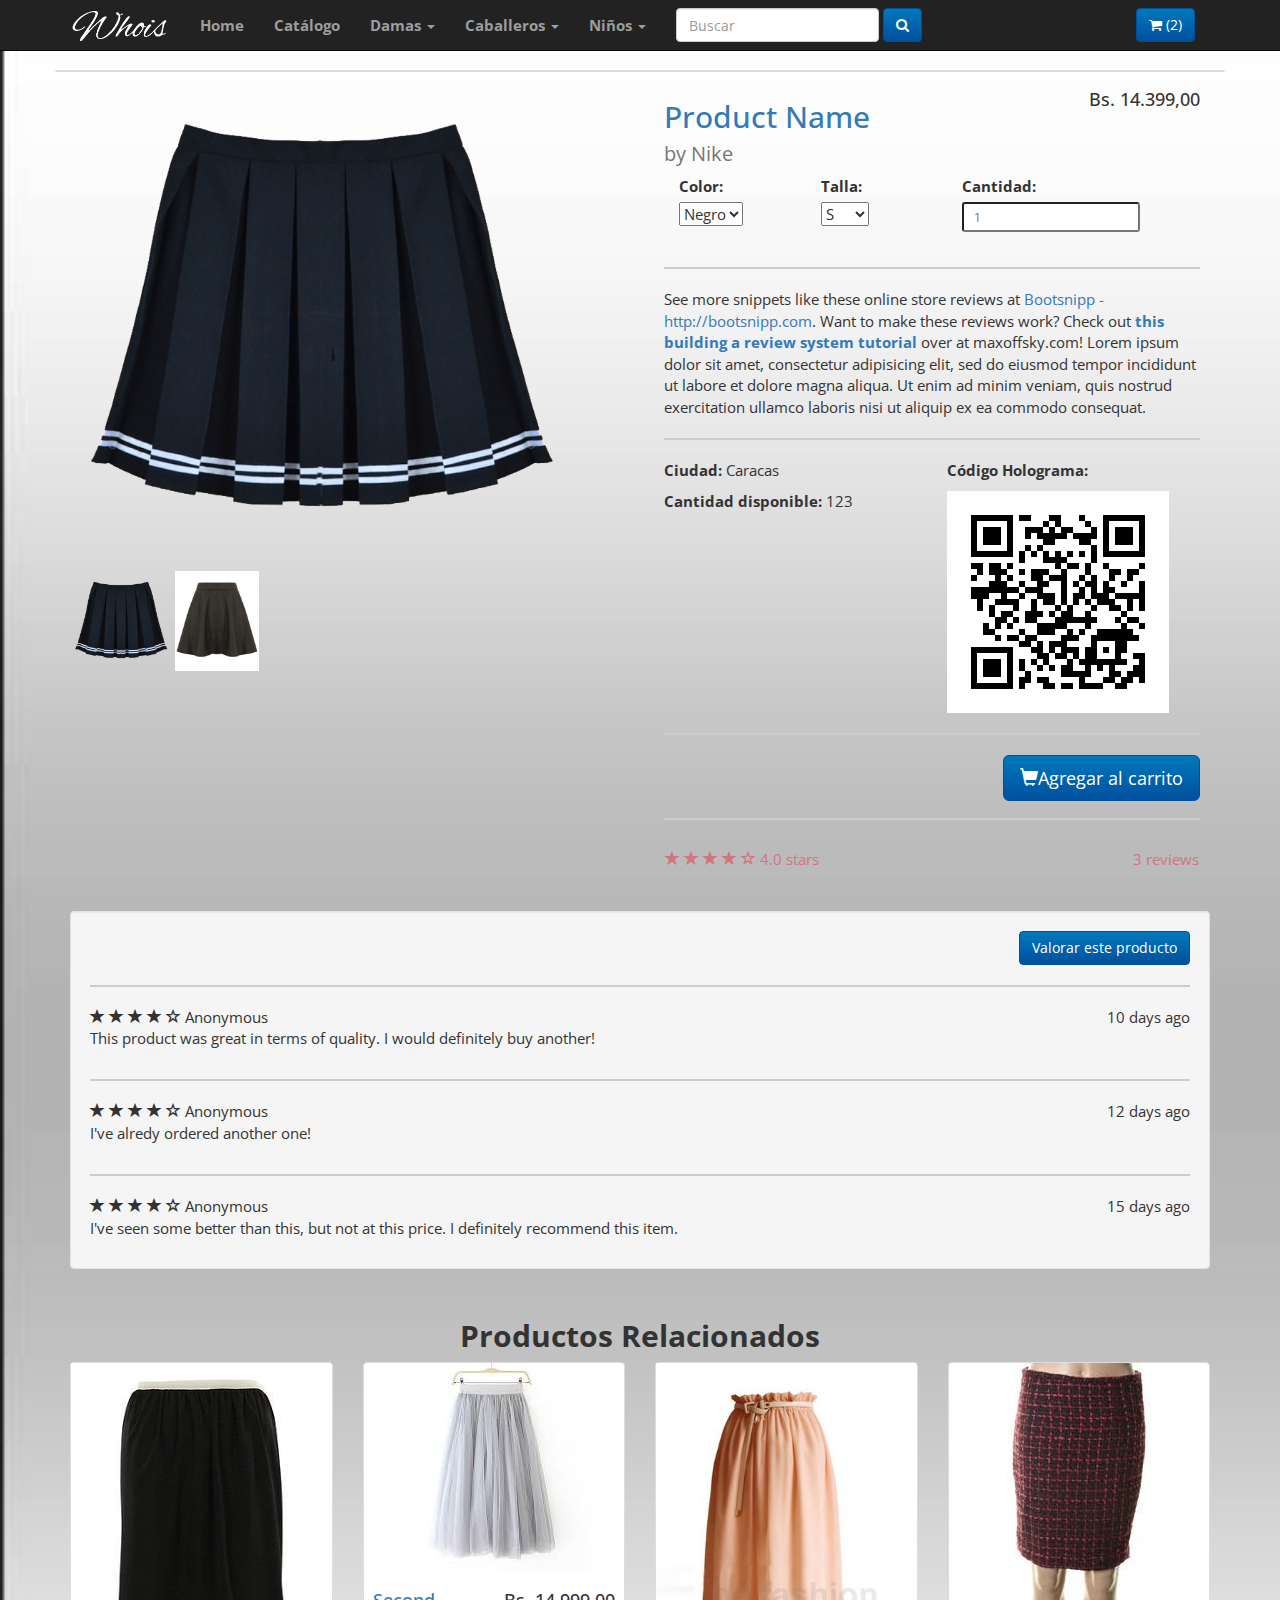
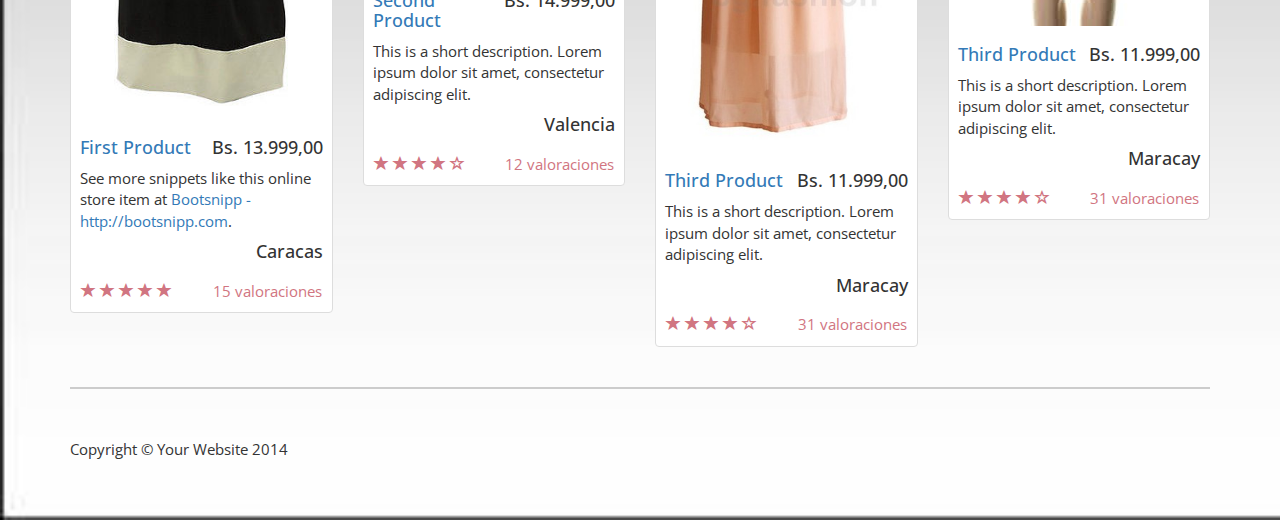
<file: verProductoskirt1.html>
<!DOCTYPE html>
<html lang="en">

<head>

    <meta charset="utf-8">
    <meta http-equiv="X-UA-Compatible" content="IE=edge">
    <meta name="viewport" content="width=device-width, initial-scale=1">
    <meta name="description" content="">
    <meta name="author" content="">

    <title>Ver Producto</title>

    <!-- Bootstrap Core CSS -->
    <link href="css/bootstrap.min.css" rel="stylesheet">
    
    <!-- Google Font Open Sans Condensed-->
    <link href='https://fonts.googleapis.com/css?family=Open+Sans+Condensed:300,700,300italic' rel='stylesheet' type='text/css'>
     <link rel="stylesheet" href="https://maxcdn.bootstrapcdn.com/font-awesome/4.5.0/css/font-awesome.min.css">

    <!-- Custom CSS -->
    <link href="css/style.css" rel="stylesheet">

    <!-- HTML5 Shim and Respond.js IE8 support of HTML5 elements and media queries -->
    <!-- WARNING: Respond.js doesn't work if you view the page via file:// -->
    <!--[if lt IE 9]>
        <script src="https://oss.maxcdn.com/libs/html5shiv/3.7.0/html5shiv.js"></script>
        <script src="https://oss.maxcdn.com/libs/respond.js/1.4.2/respond.min.js"></script>
    <![endif]-->

</head>

<body>

   <!-- Navigation -->
    <nav class="navbar navbar-inverse navbar-fixed-top" role="navigation">
        <div class="container">
            <!-- Brand and toggle get grouped for better mobile display -->
            <div class="navbar-header">
                <button type="button" class="navbar-toggle" data-toggle="collapse" data-target="#bs-example-navbar-collapse-1">
                    <span class="sr-only">Toggle navigation</span>
                    <span class="icon-bar"></span>
                    <span class="icon-bar"></span>
                    <span class="icon-bar"></span>
                </button>
                <a class="navbar-brand" href="#"><img class="img-responsive" src="img/title.png"></img></a>
            </div>
            <!-- Collect the nav links, forms, and other content for toggling -->
            <div class="collapse navbar-collapse" id="bs-example-navbar-collapse-1">
                <ul class="nav navbar-nav">
                    <li>
                        <a href="index.html">Home</a>
                    </li>
                    <li>
                        <a href="catalogo.html">Catálogo</a>
                    </li>
                    <li class="dropdown">
                        <a href="#" class="dropdown-toggle" data-toggle="dropdown" role="button" aria-haspopup="true" aria-expanded="false">Damas <span class="caret"></span></a>
                        <ul class="dropdown-menu">            
                            <li><a href="#">Top</a></li>
                            <li><a href="#">Pantalones</a></li>
                            <li><a href="#">Calzado</a></li>
                        </ul>
                    </li>
                    <li class="dropdown">
                        <a href="#" class="dropdown-toggle" data-toggle="dropdown" role="button" aria-haspopup="true" aria-expanded="false">Caballeros <span class="caret"></span></a>
                        <ul class="dropdown-menu">
                          
                          
                           <li><a href="#">Top</a></li>
                          <li><a href="#">Pantalones</a></li>
                          <li><a href="#">Calzado</a></li>
                        </ul>
                    </li>
                    <li class="dropdown">
                        <a href="#" class="dropdown-toggle" data-toggle="dropdown" role="button" aria-haspopup="true" aria-expanded="false">Niños   <span class="caret"></span></a>
                        <ul class="dropdown-menu"> 
                          <li><a href="#">Top</a></li>
                          <li><a href="#">Pantalones</a></li>
                          <li><a href="#">Calzado</a></li>
                        </ul>
                    </li>
                </ul>
                 <form class="navbar-form navbar-left" role="search">
                    <div class="form-group">
                      <input type="text" class="form-control" placeholder="Buscar">
                    </div>
                    <a href="verResultados.html" type="submit" class="btn btn-default"><i class="fa fa-search"></i></a>
                </form> <!-- Search widget -->
                <form class="navbar-form pull-right" role="search">
                    <a href="verCarrito.html" type="submit" class="btn btn-default pull-right"><i class="fa fa-shopping-cart"></i> (2)</a>
                   
                </form>
            </div>
            <!-- /.navbar-collapse -->
        </div>
        <!-- /.container -->
    </nav>

    <!-- Page Content -->
    <div class="container">

        <div class="row">
                <div class="thumbnail">
                    <div class="col-xs-12 col-md-6">
                        <img id="product-view" class="img-responsive img-producto" src="img/skirt11.png" alt="">

                        <img id="product-preview1" class="img-responsive img-producto-preview" src="img/skirt11.png" alt="">
                        <img id="product-preview2" class="img-responsive img-producto-preview" src="img/skirt16.png" alt="">
                    </div> <!-- product image -->
                    <div class="col-xs-12 col-md-6">
                        <div class="caption-full">
                            <h4 class="pull-right">Bs. 14.399,00</h4>
                            <h2><a href="#">Product Name</a><br><small>by Nike</small>
                            </h2>
                            

                            <div class="row">
                                <div class="form-group col-xs-6 col-md-3">
                                    <div class="col-xs-3">
                                    <label class="control-label">Color:</label>
                                    </div>
                                    <div class="col-xs-9">    
                                        <select name="select2" id="select3">
                                            <option value="1">Negro</option>
                                            <option value="1">Azul</option>                                     
                                        </select>
                                     </div>
                                </div> <!-- Widget Color -->

                                <div class="form-group col-xs-6 col-md-3">
                                    <div class="col-xs-3">
                                    <label class="control-label">Talla:</label>
                                    </div>
                                    <div class="col-xs-9">    
                                        <select name="select2" id="select3">
                                            <option value="1">S</option>
                                            <option value="1">M</option>
                                            <option value="1">L</option>
                                            <option value="1">XL</option>
                                            <option value="1">XXL</option>
                                        </select>
                                     </div>
                                </div>  <!-- Widget Talla -->

                                <div class="form-group col-xs-6 col-md-3">  
                                    <div class="col-xs-3">
                                        <label class="control-label">Cantidad:</label>
                                    </div>
                                    <div class="col-xs-9">                      
                                      <input class="input-sm" type="number" name="quantity"
                                            title="Cantidad del producto que desea comprar" placeholder="1">
                                    </div>
                            </div> <!-- Widget Cantidad -->
                             </div>

                                

                            <hr>
                            <p>See more snippets like these online store reviews at <a target="_blank" href="http://bootsnipp.com">Bootsnipp - http://bootsnipp.com</a>. Want to make these reviews work? Check out
                                <strong><a href="http://maxoffsky.com/code-blog/laravel-shop-tutorial-1-building-a-review-system/">this building a review system tutorial</a>
                                </strong>over at maxoffsky.com! Lorem ipsum dolor sit amet, consectetur adipisicing elit, sed do eiusmod tempor incididunt ut labore et dolore magna aliqua. Ut enim ad minim veniam, quis nostrud exercitation ullamco laboris nisi ut aliquip ex ea commodo consequat.</p>
                            <hr>
                            <div class="row">
                                <div class="col-xs-12 col-md-6">
                                    <p><strong>Ciudad: </strong>Caracas<br/></p>
                                    <p><strong>Cantidad disponible: </strong>123 </p>
                                </div>
                                <div class="col-xs-12 col-md-6">
                                    <p><strong class="">Código Holograma: </strong></p>
                                    <img id="codigoBarra" class="img-responsive" src="img/codigo_skirt11.png"></img>
                                </div>
                            </div>
                            
                            <hr>
                            <button class="btn btn-default pull-right btn-lg"><i class="glyphicon glyphicon-shopping-cart"></i>Agregar al carrito</button><br/><br/><hr>
                        </div>
                        <div class="ratings">
                            <p class="pull-right">3 reviews</p>
                            <p>
                                <span class="glyphicon glyphicon-star"></span>
                                <span class="glyphicon glyphicon-star"></span>
                                <span class="glyphicon glyphicon-star"></span>
                                <span class="glyphicon glyphicon-star"></span>
                                <span class="glyphicon glyphicon-star-empty"></span>
                                4.0 stars
                            </p>
                        </div>
                    </div> <!-- Product caption -->
                </div>
        </div><!-- Product view -->


                <div class="well comment-box">

                    <div class="text-right">
                        <a class="btn btn-default">Valorar este producto</a>
                    </div>

                    <hr>

                    <div class="row">
                        <div class="col-md-12">
                            <span class="glyphicon glyphicon-star"></span>
                            <span class="glyphicon glyphicon-star"></span>
                            <span class="glyphicon glyphicon-star"></span>
                            <span class="glyphicon glyphicon-star"></span>
                            <span class="glyphicon glyphicon-star-empty"></span>
                            Anonymous
                            <span class="pull-right">10 days ago</span>
                            <p>This product was great in terms of quality. I would definitely buy another!</p>
                        </div>
                    </div>

                    <hr>

                    <div class="row">
                        <div class="col-md-12">
                            <span class="glyphicon glyphicon-star"></span>
                            <span class="glyphicon glyphicon-star"></span>
                            <span class="glyphicon glyphicon-star"></span>
                            <span class="glyphicon glyphicon-star"></span>
                            <span class="glyphicon glyphicon-star-empty"></span>
                            Anonymous
                            <span class="pull-right">12 days ago</span>
                            <p>I've alredy ordered another one!</p>
                        </div>
                    </div>

                    <hr>

                    <div class="row">
                        <div class="col-md-12">
                            <span class="glyphicon glyphicon-star"></span>
                            <span class="glyphicon glyphicon-star"></span>
                            <span class="glyphicon glyphicon-star"></span>
                            <span class="glyphicon glyphicon-star"></span>
                            <span class="glyphicon glyphicon-star-empty"></span>
                            Anonymous
                            <span class="pull-right">15 days ago</span>
                            <p>I've seen some better than this, but not at this price. I definitely recommend this item.</p>
                        </div>
                    </div>

                </div>

                <div class="row">
                    <h2 class="section-title">Productos Relacionados</h2>
                    <div class="col-sm-6 col-md-3">
                        <div class="thumbnail">
                            <a href="verProducto.html"><img src="img/skirt2.png" alt=""></a>
                            <div class="caption">
                                <h4 class="pull-right">Bs. 13.999,00</h4>
                                <h4><a href="verProducto.html">First Product</a>
                                </h4>
                                <p>See more snippets like this online store item at <a target="_blank" href="http://www.bootsnipp.com">Bootsnipp - http://bootsnipp.com</a>.</p>
                                <h4 class="city">Caracas</h4>
                            </div>
                            <div class="ratings">
                                <p class="pull-right">15 valoraciones</p>
                                <p>
                                    <span class="glyphicon glyphicon-star"></span>
                                    <span class="glyphicon glyphicon-star"></span>
                                    <span class="glyphicon glyphicon-star"></span>
                                    <span class="glyphicon glyphicon-star"></span>
                                    <span class="glyphicon glyphicon-star"></span>
                                </p>
                            </div>
                        </div>
                    </div>

                    <div class="col-sm-6 col-md-3">
                        <div class="thumbnail">
                            <img src="img/skirt3.png" alt="">
                            <div class="caption">
                                <h4 class="pull-right">Bs. 14.999,00</h4>
                                <h4><a href="#">Second Product</a>
                                </h4>
                                <p>This is a short description. Lorem ipsum dolor sit amet, consectetur adipiscing elit.</p>
                                <h4 class="city">Valencia</h4>
                            </div>
                            <div class="ratings">
                                <p class="pull-right">12 valoraciones</p>
                                <p>
                                    <span class="glyphicon glyphicon-star"></span>
                                    <span class="glyphicon glyphicon-star"></span>
                                    <span class="glyphicon glyphicon-star"></span>
                                    <span class="glyphicon glyphicon-star"></span>
                                    <span class="glyphicon glyphicon-star-empty"></span>
                                </p>
                            </div>
                        </div>
                    </div>

                    <div class="col-sm-6 col-md-3">
                        <div class="thumbnail">
                            <img src="img/skirt4.png" alt="">
                            <div class="caption">
                                <h4 class="pull-right">Bs. 11.999,00</h4>
                                <h4><a href="#">Third Product</a>
                                </h4>
                                <p>This is a short description. Lorem ipsum dolor sit amet, consectetur adipiscing elit.</p>
                                <h4  class="city">Maracay</h4>
                            </div>
                            <div class="ratings">
                                <p class="pull-right">31 valoraciones</p>
                                <p>
                                    <span class="glyphicon glyphicon-star"></span>
                                    <span class="glyphicon glyphicon-star"></span>
                                    <span class="glyphicon glyphicon-star"></span>
                                    <span class="glyphicon glyphicon-star"></span>
                                    <span class="glyphicon glyphicon-star-empty"></span>
                                </p>
                            </div>
                        </div>
                    </div>
                    <div class="col-sm-6 col-md-3">
                        <div class="thumbnail">
                            <img src="img/skirt5.png" alt="">
                            <div class="caption">
                                <h4 class="pull-right">Bs. 11.999,00</h4>
                                <h4><a href="#">Third Product</a>
                                </h4>
                                <p>This is a short description. Lorem ipsum dolor sit amet, consectetur adipiscing elit.</p>
                                <h4  class="city">Maracay</h4>
                            </div>
                            <div class="ratings">
                                <p class="pull-right">31 valoraciones</p>
                                <p>
                                    <span class="glyphicon glyphicon-star"></span>
                                    <span class="glyphicon glyphicon-star"></span>
                                    <span class="glyphicon glyphicon-star"></span>
                                    <span class="glyphicon glyphicon-star"></span>
                                    <span class="glyphicon glyphicon-star-empty"></span>
                                </p>
                            </div>
                        </div>
                    </div>
                </div>



    </div>
    <!-- /.container -->

    <div class="container">

        <hr>

        <!-- Footer -->
        <footer>
            <div class="row">
                <div class="col-lg-12">
                    <p>Copyright &copy; Your Website 2014</p>
                </div>
            </div>
        </footer>

    </div>
    <!-- /.container -->

    <!-- jQuery -->
    <script src="js/jquery.js"></script>

    <!-- Bootstrap Core JavaScript -->
    <script src="js/bootstrap.min.js"></script>

    <script type="text/javascript" charset="utf-8" async defer>
        $("#product-preview1").on("click", function(){
            $("#product-view").attr("src", "img/skirt11.png");
        });
        $("#product-preview2").on("click", function(){
            $("#product-view").attr("src", "img/skirt16.png");
        });
    </script>

</body>

</html>
</file>
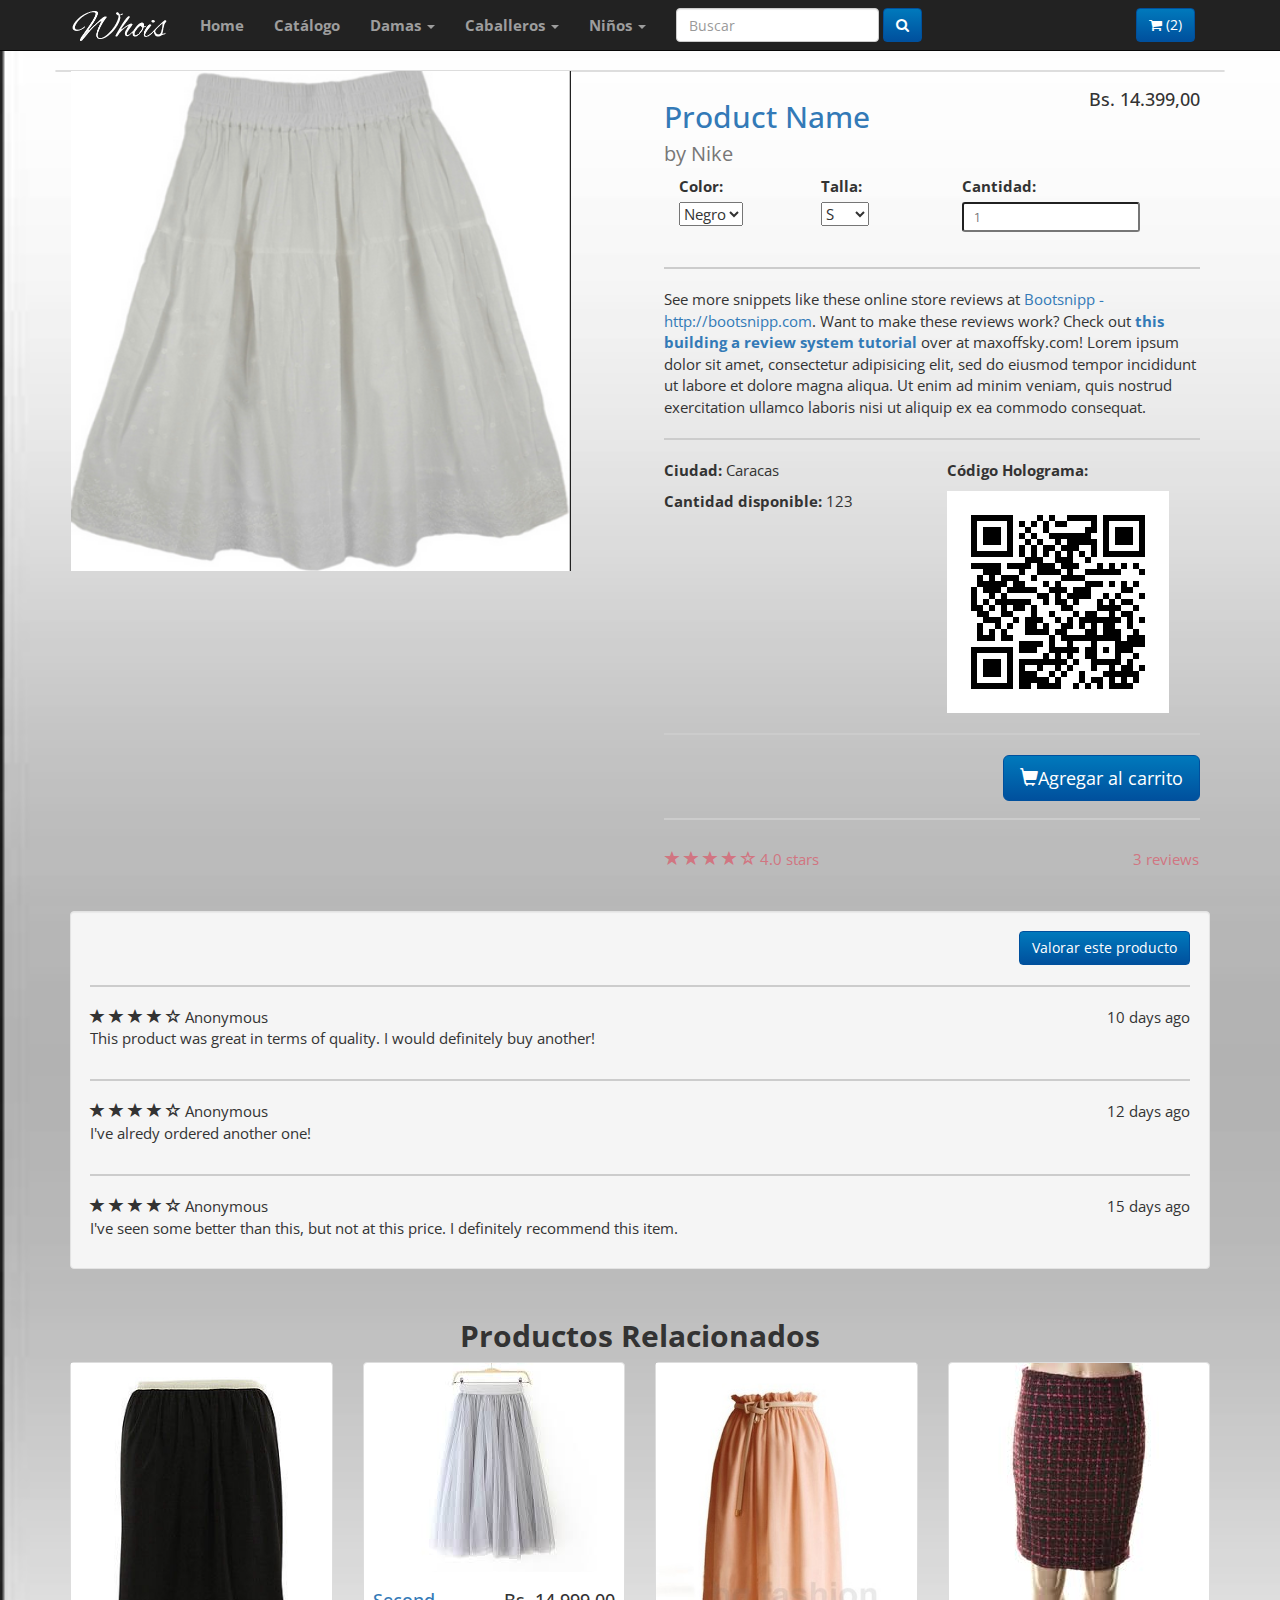
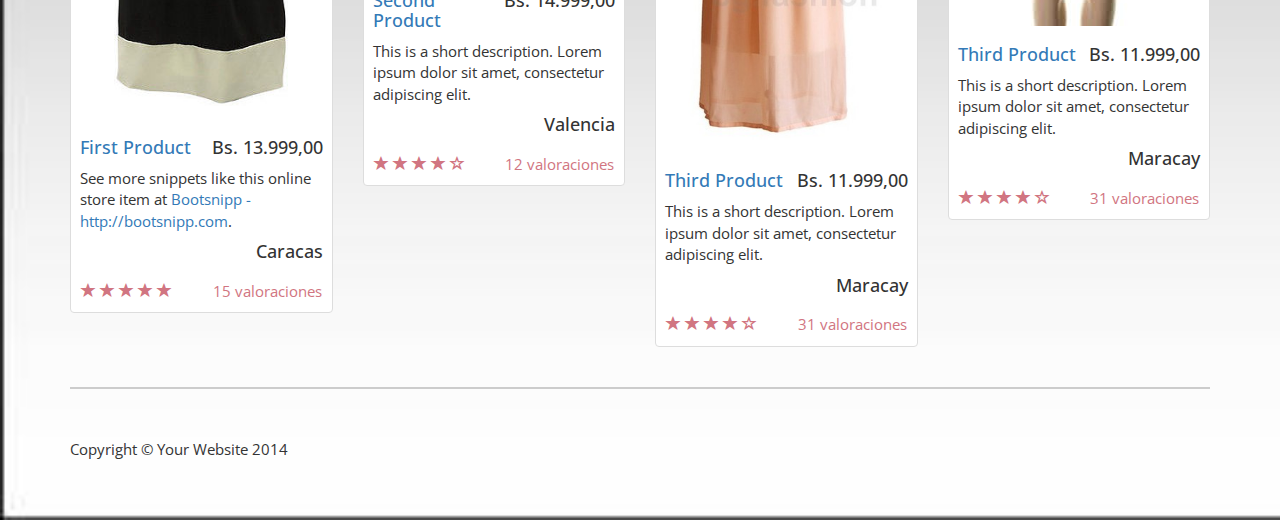
<file: verProductoskirt2.html>
<!DOCTYPE html>
<html lang="en">

<head>

    <meta charset="utf-8">
    <meta http-equiv="X-UA-Compatible" content="IE=edge">
    <meta name="viewport" content="width=device-width, initial-scale=1">
    <meta name="description" content="">
    <meta name="author" content="">

    <title>Ver Producto</title>

    <!-- Bootstrap Core CSS -->
    <link href="css/bootstrap.min.css" rel="stylesheet">
    
    <!-- Google Font Open Sans Condensed-->
    <link href='https://fonts.googleapis.com/css?family=Open+Sans+Condensed:300,700,300italic' rel='stylesheet' type='text/css'>
     <link rel="stylesheet" href="https://maxcdn.bootstrapcdn.com/font-awesome/4.5.0/css/font-awesome.min.css">

    <!-- Custom CSS -->
    <link href="css/style.css" rel="stylesheet">

    <!-- HTML5 Shim and Respond.js IE8 support of HTML5 elements and media queries -->
    <!-- WARNING: Respond.js doesn't work if you view the page via file:// -->
    <!--[if lt IE 9]>
        <script src="https://oss.maxcdn.com/libs/html5shiv/3.7.0/html5shiv.js"></script>
        <script src="https://oss.maxcdn.com/libs/respond.js/1.4.2/respond.min.js"></script>
    <![endif]-->

</head>

<body>

   <!-- Navigation -->
    <nav class="navbar navbar-inverse navbar-fixed-top" role="navigation">
        <div class="container">
            <!-- Brand and toggle get grouped for better mobile display -->
            <div class="navbar-header">
                <button type="button" class="navbar-toggle" data-toggle="collapse" data-target="#bs-example-navbar-collapse-1">
                    <span class="sr-only">Toggle navigation</span>
                    <span class="icon-bar"></span>
                    <span class="icon-bar"></span>
                    <span class="icon-bar"></span>
                </button>
                <a class="navbar-brand" href="#"><img class="img-responsive" src="img/title.png"></img></a>
            </div>
            <!-- Collect the nav links, forms, and other content for toggling -->
            <div class="collapse navbar-collapse" id="bs-example-navbar-collapse-1">
                <ul class="nav navbar-nav">
                    <li>
                        <a href="index.html">Home</a>
                    </li>
                    <li>
                        <a href="catalogo.html">Catálogo</a>
                    </li>
                    <li class="dropdown">
                        <a href="#" class="dropdown-toggle" data-toggle="dropdown" role="button" aria-haspopup="true" aria-expanded="false">Damas <span class="caret"></span></a>
                        <ul class="dropdown-menu">            
                            <li><a href="#">Top</a></li>
                            <li><a href="#">Pantalones</a></li>
                            <li><a href="#">Calzado</a></li>
                        </ul>
                    </li>
                    <li class="dropdown">
                        <a href="#" class="dropdown-toggle" data-toggle="dropdown" role="button" aria-haspopup="true" aria-expanded="false">Caballeros <span class="caret"></span></a>
                        <ul class="dropdown-menu">
                          
                          
                           <li><a href="#">Top</a></li>
                          <li><a href="#">Pantalones</a></li>
                          <li><a href="#">Calzado</a></li>
                        </ul>
                    </li>
                    <li class="dropdown">
                        <a href="#" class="dropdown-toggle" data-toggle="dropdown" role="button" aria-haspopup="true" aria-expanded="false">Niños   <span class="caret"></span></a>
                        <ul class="dropdown-menu"> 
                          <li><a href="#">Top</a></li>
                          <li><a href="#">Pantalones</a></li>
                          <li><a href="#">Calzado</a></li>
                        </ul>
                    </li>
                </ul>
                 <form class="navbar-form navbar-left" role="search">
                    <div class="form-group">
                      <input type="text" class="form-control" placeholder="Buscar">
                    </div>
                    <a href="verResultados.html" type="submit" class="btn btn-default"><i class="fa fa-search"></i></a>
                </form> <!-- Search widget -->
                <form class="navbar-form pull-right" role="search">
                    <a href="verCarrito.html" type="submit" class="btn btn-default pull-right"><i class="fa fa-shopping-cart"></i> (2)</a>
                   
                </form>
            </div>
            <!-- /.navbar-collapse -->
        </div>
        <!-- /.container -->
    </nav>

    <!-- Page Content -->
    <div class="container">

        <div class="row">
                <div class="thumbnail">
                    <div class="col-xs-12 col-md-6">
                        <img id="product-view" class="img-responsive img-producto" src="img/skirt1.png" alt="">

                        
                    </div> <!-- product image -->
                    <div class="col-xs-12 col-md-6">
                        <div class="caption-full">
                            <h4 class="pull-right">Bs. 14.399,00</h4>
                            <h2><a href="#">Product Name</a><br><small>by Nike</small>
                            </h2>
                            

                            <div class="row">
                                <div class="form-group col-xs-6 col-md-3">
                                    <div class="col-xs-3">
                                    <label class="control-label">Color:</label>
                                    </div>
                                    <div class="col-xs-9">    
                                        <select name="select2" id="select3">
                                            <option value="1">Negro</option>
                                            <option value="1">Azul</option>                                     
                                        </select>
                                     </div>
                                </div> <!-- Widget Color -->

                                <div class="form-group col-xs-6 col-md-3">
                                    <div class="col-xs-3">
                                    <label class="control-label">Talla:</label>
                                    </div>
                                    <div class="col-xs-9">    
                                        <select name="select2" id="select3">
                                            <option value="1">S</option>
                                            <option value="1">M</option>
                                            <option value="1">L</option>
                                            <option value="1">XL</option>
                                            <option value="1">XXL</option>
                                        </select>
                                     </div>
                                </div>  <!-- Widget Talla -->

                                <div class="form-group col-xs-6 col-md-3">  
                                    <div class="col-xs-3">
                                        <label class="control-label">Cantidad:</label>
                                    </div>
                                    <div class="col-xs-9">                      
                                      <input class="input-sm" type="number" name="quantity"
                                            title="Cantidad del producto que desea comprar" placeholder="1">
                                    </div>
                            </div> <!-- Widget Cantidad -->
                             </div>

                                

                            <hr>
                            <p>See more snippets like these online store reviews at <a target="_blank" href="http://bootsnipp.com">Bootsnipp - http://bootsnipp.com</a>. Want to make these reviews work? Check out
                                <strong><a href="http://maxoffsky.com/code-blog/laravel-shop-tutorial-1-building-a-review-system/">this building a review system tutorial</a>
                                </strong>over at maxoffsky.com! Lorem ipsum dolor sit amet, consectetur adipisicing elit, sed do eiusmod tempor incididunt ut labore et dolore magna aliqua. Ut enim ad minim veniam, quis nostrud exercitation ullamco laboris nisi ut aliquip ex ea commodo consequat.</p>
                            <hr>
                            <div class="row">
                                <div class="col-xs-12 col-md-6">
                                    <p><strong>Ciudad: </strong>Caracas<br/></p>
                                    <p><strong>Cantidad disponible: </strong>123 </p>
                                </div>
                                <div class="col-xs-12 col-md-6">
                                    <p><strong class="">Código Holograma: </strong></p>
                                    <img id="codigoBarra" class="img-responsive" src="img/codigo_skirt1.png"></img>
                                </div>
                            </div>
                            
                            <hr>
                            <button class="btn btn-default pull-right btn-lg"><i class="glyphicon glyphicon-shopping-cart"></i>Agregar al carrito</button><br/><br/><hr>
                        </div>
                        <div class="ratings">
                            <p class="pull-right">3 reviews</p>
                            <p>
                                <span class="glyphicon glyphicon-star"></span>
                                <span class="glyphicon glyphicon-star"></span>
                                <span class="glyphicon glyphicon-star"></span>
                                <span class="glyphicon glyphicon-star"></span>
                                <span class="glyphicon glyphicon-star-empty"></span>
                                4.0 stars
                            </p>
                        </div>
                    </div> <!-- Product caption -->
                </div>
        </div><!-- Product view -->


                <div class="well comment-box">

                    <div class="text-right">
                        <a class="btn btn-default">Valorar este producto</a>
                    </div>

                    <hr>

                    <div class="row">
                        <div class="col-md-12">
                            <span class="glyphicon glyphicon-star"></span>
                            <span class="glyphicon glyphicon-star"></span>
                            <span class="glyphicon glyphicon-star"></span>
                            <span class="glyphicon glyphicon-star"></span>
                            <span class="glyphicon glyphicon-star-empty"></span>
                            Anonymous
                            <span class="pull-right">10 days ago</span>
                            <p>This product was great in terms of quality. I would definitely buy another!</p>
                        </div>
                    </div>

                    <hr>

                    <div class="row">
                        <div class="col-md-12">
                            <span class="glyphicon glyphicon-star"></span>
                            <span class="glyphicon glyphicon-star"></span>
                            <span class="glyphicon glyphicon-star"></span>
                            <span class="glyphicon glyphicon-star"></span>
                            <span class="glyphicon glyphicon-star-empty"></span>
                            Anonymous
                            <span class="pull-right">12 days ago</span>
                            <p>I've alredy ordered another one!</p>
                        </div>
                    </div>

                    <hr>

                    <div class="row">
                        <div class="col-md-12">
                            <span class="glyphicon glyphicon-star"></span>
                            <span class="glyphicon glyphicon-star"></span>
                            <span class="glyphicon glyphicon-star"></span>
                            <span class="glyphicon glyphicon-star"></span>
                            <span class="glyphicon glyphicon-star-empty"></span>
                            Anonymous
                            <span class="pull-right">15 days ago</span>
                            <p>I've seen some better than this, but not at this price. I definitely recommend this item.</p>
                        </div>
                    </div>

                </div>

                <div class="row">
                    <h2 class="section-title">Productos Relacionados</h2>
                    <div class="col-sm-6 col-md-3">
                        <div class="thumbnail">
                            <a href="verProducto.html"><img src="img/skirt2.png" alt=""></a>
                            <div class="caption">
                                <h4 class="pull-right">Bs. 13.999,00</h4>
                                <h4><a href="verProducto.html">First Product</a>
                                </h4>
                                <p>See more snippets like this online store item at <a target="_blank" href="http://www.bootsnipp.com">Bootsnipp - http://bootsnipp.com</a>.</p>
                                <h4 class="city">Caracas</h4>
                            </div>
                            <div class="ratings">
                                <p class="pull-right">15 valoraciones</p>
                                <p>
                                    <span class="glyphicon glyphicon-star"></span>
                                    <span class="glyphicon glyphicon-star"></span>
                                    <span class="glyphicon glyphicon-star"></span>
                                    <span class="glyphicon glyphicon-star"></span>
                                    <span class="glyphicon glyphicon-star"></span>
                                </p>
                            </div>
                        </div>
                    </div>

                    <div class="col-sm-6 col-md-3">
                        <div class="thumbnail">
                            <img src="img/skirt3.png" alt="">
                            <div class="caption">
                                <h4 class="pull-right">Bs. 14.999,00</h4>
                                <h4><a href="#">Second Product</a>
                                </h4>
                                <p>This is a short description. Lorem ipsum dolor sit amet, consectetur adipiscing elit.</p>
                                <h4 class="city">Valencia</h4>
                            </div>
                            <div class="ratings">
                                <p class="pull-right">12 valoraciones</p>
                                <p>
                                    <span class="glyphicon glyphicon-star"></span>
                                    <span class="glyphicon glyphicon-star"></span>
                                    <span class="glyphicon glyphicon-star"></span>
                                    <span class="glyphicon glyphicon-star"></span>
                                    <span class="glyphicon glyphicon-star-empty"></span>
                                </p>
                            </div>
                        </div>
                    </div>

                    <div class="col-sm-6 col-md-3">
                        <div class="thumbnail">
                            <img src="img/skirt4.png" alt="">
                            <div class="caption">
                                <h4 class="pull-right">Bs. 11.999,00</h4>
                                <h4><a href="#">Third Product</a>
                                </h4>
                                <p>This is a short description. Lorem ipsum dolor sit amet, consectetur adipiscing elit.</p>
                                <h4  class="city">Maracay</h4>
                            </div>
                            <div class="ratings">
                                <p class="pull-right">31 valoraciones</p>
                                <p>
                                    <span class="glyphicon glyphicon-star"></span>
                                    <span class="glyphicon glyphicon-star"></span>
                                    <span class="glyphicon glyphicon-star"></span>
                                    <span class="glyphicon glyphicon-star"></span>
                                    <span class="glyphicon glyphicon-star-empty"></span>
                                </p>
                            </div>
                        </div>
                    </div>
                    <div class="col-sm-6 col-md-3">
                        <div class="thumbnail">
                            <img src="img/skirt5.png" alt="">
                            <div class="caption">
                                <h4 class="pull-right">Bs. 11.999,00</h4>
                                <h4><a href="#">Third Product</a>
                                </h4>
                                <p>This is a short description. Lorem ipsum dolor sit amet, consectetur adipiscing elit.</p>
                                <h4  class="city">Maracay</h4>
                            </div>
                            <div class="ratings">
                                <p class="pull-right">31 valoraciones</p>
                                <p>
                                    <span class="glyphicon glyphicon-star"></span>
                                    <span class="glyphicon glyphicon-star"></span>
                                    <span class="glyphicon glyphicon-star"></span>
                                    <span class="glyphicon glyphicon-star"></span>
                                    <span class="glyphicon glyphicon-star-empty"></span>
                                </p>
                            </div>
                        </div>
                    </div>
                </div>



    </div>
    <!-- /.container -->

    <div class="container">

        <hr>

        <!-- Footer -->
        <footer>
            <div class="row">
                <div class="col-lg-12">
                    <p>Copyright &copy; Your Website 2014</p>
                </div>
            </div>
        </footer>

    </div>
    <!-- /.container -->

    <!-- jQuery -->
    <script src="js/jquery.js"></script>

    <!-- Bootstrap Core JavaScript -->
    <script src="js/bootstrap.min.js"></script>

    <script type="text/javascript" charset="utf-8" async defer>
        $("#product-preview1").on("click", function(){
            $("#product-view").attr("src", "img/skirt11.png");
        });
        $("#product-preview2").on("click", function(){
            $("#product-view").attr("src", "img/skirt16.png");
        });
    </script>

</body>

</html>
</file>
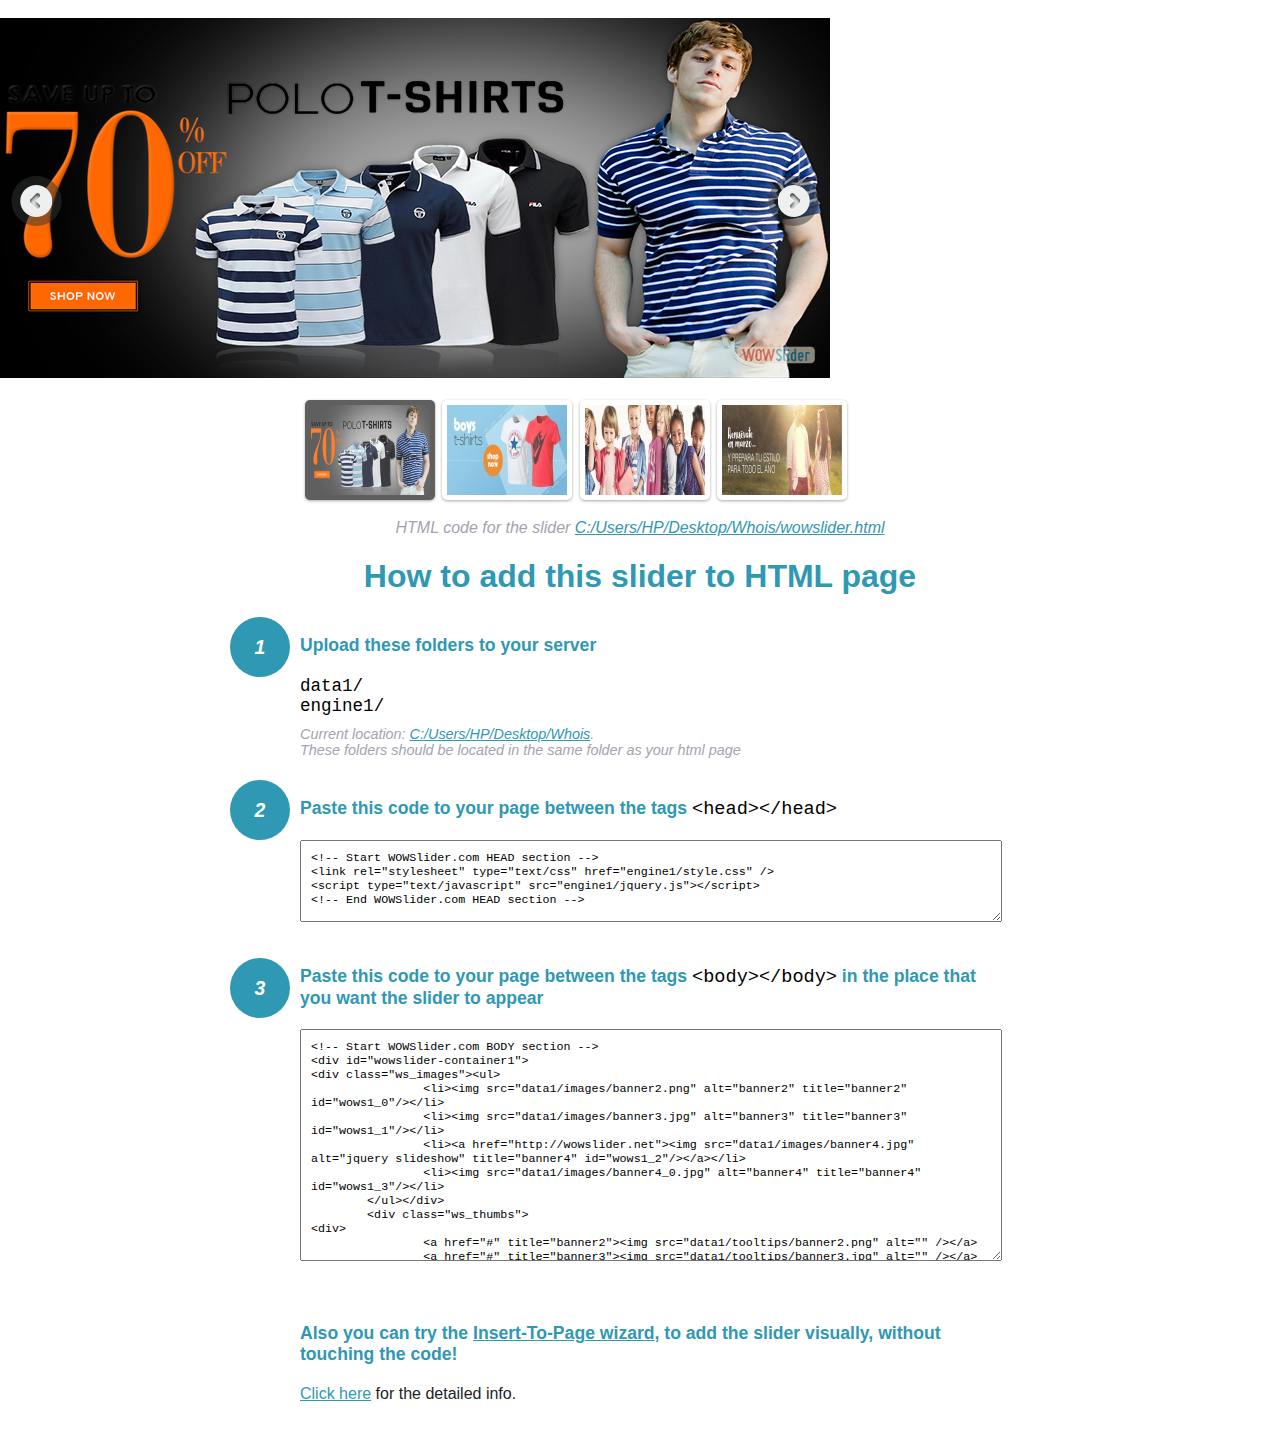
<file: wowslider-howto.html>
<!DOCTYPE html>
<html>
<head>
	<title>WOWSlider</title>
	<meta http-equiv="content-type" content="text/html; charset=utf-8" />
	<meta name="description" content="WOWSlider" />
	
	<!-- Start WOWSlider.com HEAD section --> <!-- add to the <head> of your page -->
	<link rel="stylesheet" type="text/css" href="engine1/style.css" />
	<script type="text/javascript" src="engine1/jquery.js"></script>
	<!-- End WOWSlider.com HEAD section -->


<style>
.instuction {
	font-family: sans-serif, Arial;
	display: block;
	margin: 0 auto;
	max-width: 820px;
	width: 100%;
	padding: 0 70px;
	color: #222;
	-webkit-box-sizing: border-box;
	-moz-box-sizing: border-box;
	box-sizing: border-box;
}
.instuction h1 img {
	max-width: 170px;
	vertical-align: middle;
	margin-bottom: 10px;
}
.instuction h1 {
	color: #2F98B3;
	text-align: center;
}
.instuction h2 {
	position: relative;
	font-size: 1.1em;
	color: #2F98B3;
	margin-bottom: 20px;
	margin-top: 40px;
}
.instuction h2 span.num {
	position: absolute;
	left: -70px;
	top: -18px;
	display: inline-block;
	vertical-align: middle;
	font-style: italic;
	font-size: 1.1em;
	width: 60px;
	height: 60px;
	line-height: 60px;
	text-align: center;
	background: #2F98B3;
	color: #fff;
	border-radius: 50%;
}
.instuction .mono {
	color: #000;
	font-family: monospace;
	font-size: 1.3em;
	font-weight: normal;
}
.instuction li.mono {
	font-size: 1.5em;
}

.instuction ul {
	font-size: 0.9em;
	margin-top: 0;
	padding-left: 0;
	list-style: none;
}
.instuction .note {
	color: #A3A3B2;
	font-style: italic;
	padding-top: 10px;
}
.instuction p.note {
	text-align: center;
	padding-top: 0;
	margin-top: 4px;
}
.instuction textarea {
	font-size: 0.9em;
	min-height: 60px;
	padding: 10px;
	margin: 0;
	overflow: auto;
	max-width: 100%;
	width: 100%;
}
.instuction a,
.instuction a:visited {
	color: #2F98B3;
}
</style>


</head>
<body style="margin:auto">

<br>

<!-- Start WOWSlider.com BODY section --> <!-- add to the <body> of your page -->
<div id="wowslider-container1">
<div class="ws_images"><ul>
		<li><img src="data1/images/banner2.png" alt="banner2" title="banner2" id="wows1_0"/></li>
		<li><img src="data1/images/banner3.jpg" alt="banner3" title="banner3" id="wows1_1"/></li>
		<li><a href="http://wowslider.net"><img src="data1/images/banner4.jpg" alt="jquery slideshow" title="banner4" id="wows1_2"/></a></li>
		<li><img src="data1/images/banner4_0.jpg" alt="banner4" title="banner4" id="wows1_3"/></li>
	</ul></div>
	<div class="ws_thumbs">
<div>
		<a href="#" title="banner2"><img src="data1/tooltips/banner2.png" alt="" /></a>
		<a href="#" title="banner3"><img src="data1/tooltips/banner3.jpg" alt="" /></a>
		<a href="#" title="banner4"><img src="data1/tooltips/banner4.jpg" alt="" /></a>
		<a href="#" title="banner4"><img src="data1/tooltips/banner4_0.jpg" alt="" /></a>
	</div>
</div>
<div class="ws_script" style="position:absolute;left:-99%"><a href="http://wowslider.com">wowslider.com</a> by WOWSlider.com v8.7</div>
<div class="ws_shadow"></div>
</div>	
<script type="text/javascript" src="engine1/wowslider.js"></script>
<script type="text/javascript" src="engine1/script.js"></script>
<!-- End WOWSlider.com BODY section -->


<div class="instuction">
	<p class="note">HTML code for the slider <a href="file:///C:/Users/HP/Desktop/Whois/wowslider.html">C:/Users/HP/Desktop/Whois/wowslider.html</a></p>

	<h1>
		How to add this slider to HTML page
	</h1>

	<h2><span class="num">1</span> Upload these folders to your server</h2>
	<ul>
		<li class="mono">data1/</li>
		<li class="mono">engine1/</li>
		<li class="note">Current location: <a href="file:///C:/Users/HP/Desktop/Whois">C:/Users/HP/Desktop/Whois</a>. <br>These folders should be located in the same folder as your html page</li>
	</ul>

	<h2><span class="num">2</span> Paste this code to your page between the tags <span class="mono">&lt;head&gt;&lt;/head&gt;</span></h2>
	<textarea onclick="this.select()">&lt;!-- Start WOWSlider.com HEAD section --&gt;
&lt;link rel=&quot;stylesheet&quot; type=&quot;text/css&quot; href=&quot;engine1/style.css&quot; /&gt;
&lt;script type=&quot;text/javascript&quot; src=&quot;engine1/jquery.js&quot;&gt;&lt;/script&gt;
&lt;!-- End WOWSlider.com HEAD section --&gt;</textarea>


	<h2><span class="num" style="top: -8px;">3</span> Paste this code to your page between the tags <span class="mono">&lt;body&gt;&lt;/body&gt;</span> in the place that you want the slider to appear</h2>
	<textarea onclick="this.select()" rows="15">&lt;!-- Start WOWSlider.com BODY section --&gt;
&lt;div id=&quot;wowslider-container1&quot;&gt;
&lt;div class=&quot;ws_images&quot;&gt;&lt;ul&gt;
		&lt;li&gt;&lt;img src=&quot;data1/images/banner2.png&quot; alt=&quot;banner2&quot; title=&quot;banner2&quot; id=&quot;wows1_0&quot;/&gt;&lt;/li&gt;
		&lt;li&gt;&lt;img src=&quot;data1/images/banner3.jpg&quot; alt=&quot;banner3&quot; title=&quot;banner3&quot; id=&quot;wows1_1&quot;/&gt;&lt;/li&gt;
		&lt;li&gt;&lt;a href=&quot;http://wowslider.net&quot;&gt;&lt;img src=&quot;data1/images/banner4.jpg&quot; alt=&quot;jquery slideshow&quot; title=&quot;banner4&quot; id=&quot;wows1_2&quot;/&gt;&lt;/a&gt;&lt;/li&gt;
		&lt;li&gt;&lt;img src=&quot;data1/images/banner4_0.jpg&quot; alt=&quot;banner4&quot; title=&quot;banner4&quot; id=&quot;wows1_3&quot;/&gt;&lt;/li&gt;
	&lt;/ul&gt;&lt;/div&gt;
	&lt;div class=&quot;ws_thumbs&quot;&gt;
&lt;div&gt;
		&lt;a href=&quot;#&quot; title=&quot;banner2&quot;&gt;&lt;img src=&quot;data1/tooltips/banner2.png&quot; alt=&quot;&quot; /&gt;&lt;/a&gt;
		&lt;a href=&quot;#&quot; title=&quot;banner3&quot;&gt;&lt;img src=&quot;data1/tooltips/banner3.jpg&quot; alt=&quot;&quot; /&gt;&lt;/a&gt;
		&lt;a href=&quot;#&quot; title=&quot;banner4&quot;&gt;&lt;img src=&quot;data1/tooltips/banner4.jpg&quot; alt=&quot;&quot; /&gt;&lt;/a&gt;
		&lt;a href=&quot;#&quot; title=&quot;banner4&quot;&gt;&lt;img src=&quot;data1/tooltips/banner4_0.jpg&quot; alt=&quot;&quot; /&gt;&lt;/a&gt;
	&lt;/div&gt;
&lt;/div&gt;
&lt;div class=&quot;ws_script&quot; style=&quot;position:absolute;left:-99%&quot;&gt;&lt;a href=&quot;http://wowslider.com&quot;&gt;wowslider.com&lt;/a&gt; by WOWSlider.com v8.7&lt;/div&gt;
&lt;div class=&quot;ws_shadow&quot;&gt;&lt;/div&gt;
&lt;/div&gt;	
&lt;script type=&quot;text/javascript&quot; src=&quot;engine1/wowslider.js&quot;&gt;&lt;/script&gt;
&lt;script type=&quot;text/javascript&quot; src=&quot;engine1/script.js&quot;&gt;&lt;/script&gt;
&lt;!-- End WOWSlider.com BODY section --&gt;</textarea>

<br><br>
<h2>Also you can try the <a href="http://wowslider.com/help/add-wowslider-to-page-2.html" target="_blank">Insert-To-Page wizard</a>, to add the slider visually, without touching the code!</h2>
<p>
	<a href="http://wowslider.com/help/add-wowslider-to-page-2.html" target="_blank">Click here</a> for the detailed info.
</p>
</div>

<br><br>
</body>
</html>
</file>
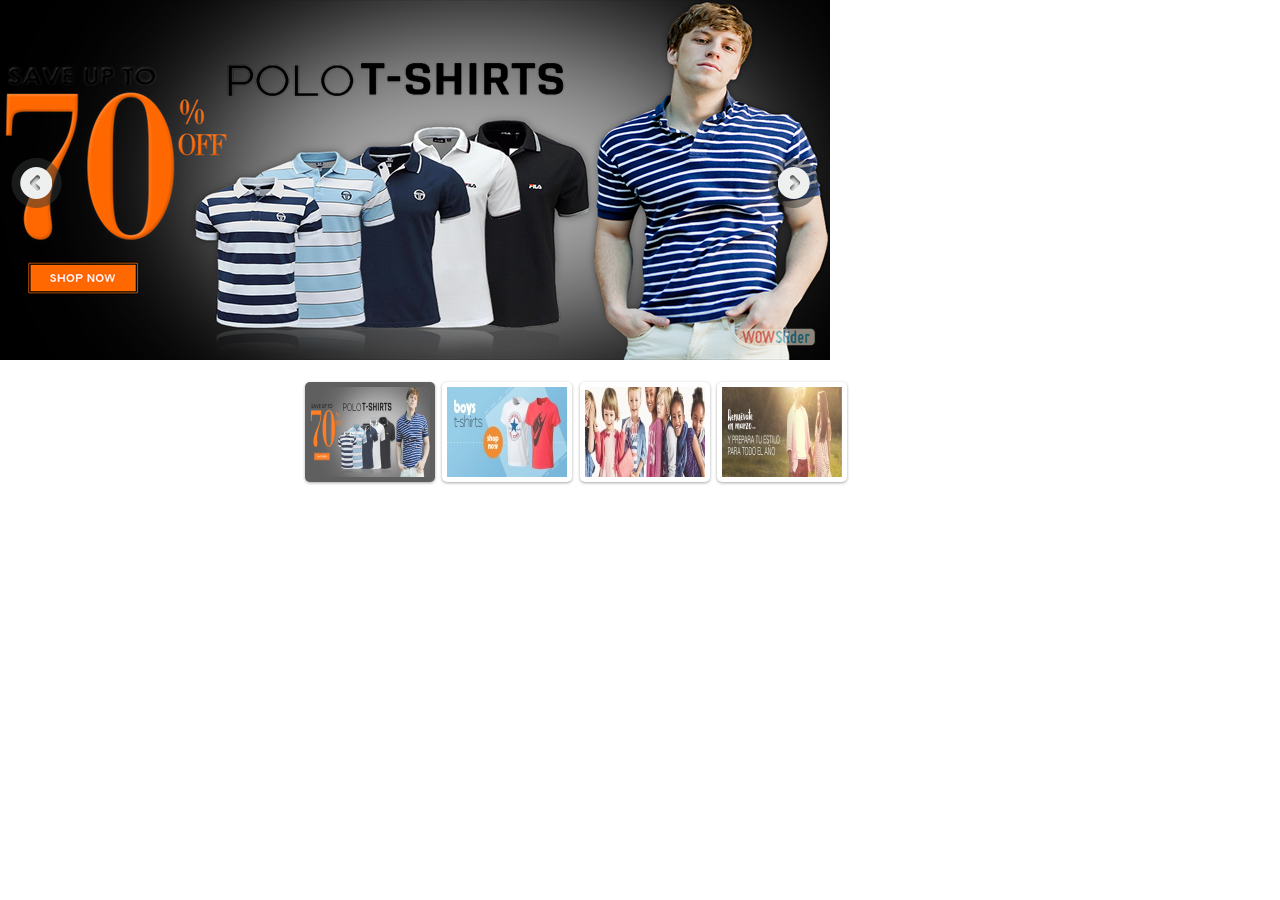
<file: wowslider.html>
<!DOCTYPE html>
<html>
<head>
	<title>Wowslider.com</title>
	<meta http-equiv="content-type" content="text/html; charset=utf-8" />
	<meta name="description" content="Made with WOW Slider - Create beautiful, responsive image sliders in a few clicks. Awesome skins and animations. Wowslider.com" />
	
	<!-- Start WOWSlider.com HEAD section --> <!-- add to the <head> of your page -->
	<link rel="stylesheet" type="text/css" href="engine1/style.css" />
	<script type="text/javascript" src="engine1/jquery.js"></script>
	<!-- End WOWSlider.com HEAD section -->

</head>
<body style="background-color:#d7d7d7;margin:auto">
	
	<!-- Start WOWSlider.com BODY section --> <!-- add to the <body> of your page -->
	<div id="wowslider-container1">
	<div class="ws_images"><ul>
		<li><img src="data1/images/banner2.png" alt="banner2" title="banner2" id="wows1_0"/></li>
		<li><img src="data1/images/banner3.jpg" alt="banner3" title="banner3" id="wows1_1"/></li>
		<li><a href="http://wowslider.net"><img src="data1/images/banner4.jpg" alt="jquery slideshow" title="banner4" id="wows1_2"/></a></li>
		<li><img src="data1/images/banner4_0.jpg" alt="banner4" title="banner4" id="wows1_3"/></li>
	</ul></div>
	<div class="ws_thumbs">
<div>
		<a href="#" title="banner2"><img src="data1/tooltips/banner2.png" alt="" /></a>
		<a href="#" title="banner3"><img src="data1/tooltips/banner3.jpg" alt="" /></a>
		<a href="#" title="banner4"><img src="data1/tooltips/banner4.jpg" alt="" /></a>
		<a href="#" title="banner4"><img src="data1/tooltips/banner4_0.jpg" alt="" /></a>
	</div>
</div>
<div class="ws_script" style="position:absolute;left:-99%"><a href="http://wowslider.com">wowslider.com</a> by WOWSlider.com v8.7</div>
	<div class="ws_shadow"></div>
	</div>	
	<script type="text/javascript" src="engine1/wowslider.js"></script>
	<script type="text/javascript" src="engine1/script.js"></script>
	<!-- End WOWSlider.com BODY section -->

</body>
</html>
</file>
<file: engine1/style.css>
/*
 *	generated by WOW Slider 8.7
 *	template Dark Matter
 */
@import url(https://fonts.googleapis.com/css?family=Nunito);

body{
	background: transparent !important;
	height: 500px;
}

#wowslider-container1 { 
	display: table;
	position: relative;
	width: 90%;
	z-index:90;
	text-align:left; /* reset align=center */
	font-size: 10px;
	text-shadow: none; /* fix some user styles */

	/* reset box-sizing (to boostrap friendly) */
	-webkit-box-sizing: content-box;
	-moz-box-sizing: content-box;
	box-sizing: content-box; 
}
* html #wowslider-container1{ width:830px }
#wowslider-container1 .ws_images ul{
	position:relative;
	width: 100%; 
	height:100%;
	left:0;
	list-style:none;
	margin:0;
	padding:0;
	border-spacing:0;
	overflow: visible;
	/*table-layout:fixed;*/
}
#wowslider-container1 .ws_images ul li{
	position: relative;
	width:1%;
	height:100%;
	line-height:0; /*opera*/
	overflow: hidden;
	float:left;
	/*font-size:0;*/
	padding:0 0 0 0 !important;
	margin:0 0 0 0 !important;
}

#wowslider-container1 .ws_images{
	position: relative;
	left:0;
	top:0;
	height:100%;
	max-height:360px;
	max-width: 830px;
	vertical-align: top;
	border:none;
	overflow: hidden;
}
#wowslider-container1 .ws_images ul a{
	width:100%;
	height:100%;
	max-height:360px;
	display:block;
	color:transparent;
}
#wowslider-container1 img{
	max-width: none !important;
}
#wowslider-container1 .ws_images .ws_list img,
#wowslider-container1 .ws_images > div > img{
	width:100%;
	border:none 0;
	max-width: none;
	padding:0;
	margin:0;
}
#wowslider-container1 .ws_images > div > img {
	max-height:464px;
}

#wowslider-container1 .ws_images iframe {
	position: absolute;
	z-index: -1;
}

#wowslider-container1 .ws-title > div {
	display: inline-block !important;
}

#wowslider-container1 a{ 
	text-decoration: none; 
	outline: none; 
	border: none; 
}

#wowslider-container1  .ws_bullets { 
	float: left;
	position:absolute;
	z-index:70;
}
#wowslider-container1  .ws_bullets div{
	position:relative;
	float:left;
	font-size: 0px;
}
/* compatibility with Joomla styles */
#wowslider-container1  .ws_bullets a {
	line-height: 0;
}

#wowslider-container1  .ws_script{
	display:none;
}
#wowslider-container1 sound, 
#wowslider-container1 object{
	position:absolute;
}

/* prevent some of users reset styles */
#wowslider-container1 .ws_effect {
	position: static;
	width: 100%;
	height: 100%;
}

#wowslider-container1 .ws_photoItem {
	border: 2em solid #fff;
	margin-left: -2em;
	margin-top: -2em;
}
#wowslider-container1 .ws_cube_side {
	background: #A6A5A9;
}


#wowslider-container1.ws_gestures {
	cursor: -webkit-grab;
	cursor: -moz-grab;
	cursor: url("[data-uri]"), move;
}
#wowslider-container1.ws_gestures.ws_grabbing {
	cursor: -webkit-grabbing;
	cursor: -moz-grabbing;
	cursor: url("[data-uri]"), move;
}

/* hide controls when video start play */
#wowslider-container1.ws_video_playing .ws_bullets,
#wowslider-container1.ws_video_playing .ws_fullscreen,
#wowslider-container1.ws_video_playing .ws_next,
#wowslider-container1.ws_video_playing .ws_prev {
	display: none;
}


/* youtube/vimeo buttons */
#wowslider-container1 .ws_video_btn {
	position: absolute;
	display: none;
	cursor: pointer;
	top: 0;
	left: 0;
	width: 100%;
	height: 100%;
	z-index: 55;
}
#wowslider-container1 .ws_video_btn.ws_youtube,
#wowslider-container1 .ws_video_btn.ws_vimeo {
	display: block;
}
#wowslider-container1 .ws_video_btn div {
	position: absolute;
	background-image: url(./playvideo.png);
	background-size: 200%;
	top: 50%;
	left: 50%;
	width: 7em;
	height: 5em;
	margin-left: -3.5em;
	margin-top: -2.5em;
}
#wowslider-container1 .ws_video_btn.ws_youtube div {
	background-position: 0 0;
}
#wowslider-container1 .ws_video_btn.ws_youtube:hover div {
	background-position: 100% 0;
}
#wowslider-container1 .ws_video_btn.ws_vimeo div {
	background-position: 0 100%;
}
#wowslider-container1 .ws_video_btn.ws_vimeo:hover div {
	background-position: 100% 100%;
}

#wowslider-container1 .ws_playpause.ws_hide {
	display: none !important;
}

#wowslider-container1  .ws_bullets { 
	padding: 5px; 
}
#wowslider-container1 .ws_bullets a { 
	width:13px;
	height:14px;
	background: url(./bullet.png) left top;
	float: left; 
	text-indent: -4000px; 
	position:relative;
	margin-left:7px;
	color:transparent;
}
#wowslider-container1 .ws_bullets a:hover{
	background-position: 0 50%;
}
#wowslider-container1 .ws_bullets a.ws_selbull{
	background-position: 0 100%;
}
#wowslider-container1 a.ws_next, #wowslider-container1 a.ws_prev {
	position:absolute;
	top:50%;
	margin-top:-2.2em;
	z-index:60;
	height: 5em;
	width: 5.1em;
	background-image: url(./arrows.png);
	background-size: 200%;
}
#wowslider-container1 a.ws_next{
	background-position: 100% 0;
	right:1.1em;
}
#wowslider-container1 a.ws_prev {
	left:1.1em;
	background-position: 0 0; 
}
#wowslider-container1 a.ws_next:hover{
	background-position: 100% 100%;
}
#wowslider-container1 a.ws_prev:hover {
	background-position: 0 100%; 
}

/*playpause*/
#wowslider-container1 .ws_playpause {
    width: 5.1em;
    height: 5em;
    position: absolute;
    top: 50%;
    left: 50%;
    margin-left: -2.5em;
    margin-top: -2.2em;
    z-index: 59;
	background-size: 100%;
}

#wowslider-container1 .ws_pause {
    background-image: url(./pause.png);
}

#wowslider-container1 .ws_play {
    background-image: url(./play.png);
}

#wowslider-container1 .ws_pause:hover, #wowslider-container1 .ws_play:hover {
    background-position: 100% 100% !important;
}/* bottom center */
#wowslider-container1  .ws_bullets {
    bottom: 8px;
	left:50%;
}
#wowslider-container1  .ws_bullets div{
	left:-50%;
}
#wowslider-container1 .ws-title{
	position:absolute;
	display:block;
	font: 2.3em Nunito, sans-serif;
	bottom: 0;
	left: 0;
	margin: 0.8em;
	color:#ffffff;
	z-index: 50;
	font-weight: bold;
	text-shadow: 0.1em 0.1em 0.05em #333333;
}
#wowslider-container1 .ws-title div,#wowslider-container1 .ws-title span{
	display:inline-block;
	padding:0.3em;
	background:#555555;
	border-radius:0.25em;
	-moz-border-radius:0.25em;
	-webkit-border-radius:0.25em;
	opacity:0.8;
	filter:progid:DXImageTransform.Microsoft.Alpha(opacity=90);	
}
#wowslider-container1 .ws-title div{
	background: none repeat scroll 0 0 #999999;
    color: #222222;
    display: block;
    font-size: 0.783em;
    font-weight: bold;
    margin-top: 0.3em;
    text-shadow: 0.1em 0.1em 0.1em #ffffff;
}#wowslider-container1  .ws_thumbs { 
	overflow:auto;
	z-index:60;
}
#wowslider-container1 .ws_thumbs img{
	text-decoration: none;
	border: 0;
	width: 100%;
}
#wowslider-container1 .ws_thumbs a {
	position:relative;
	text-indent: -4000px; 
	color:transparent;
	opacity:0.85;
	text-decoration: none;
	display: inline-block;
	border: 0;
	line-height: 0;
	margin:0.56%;
	text-indent:0;
	padding: 0.75%;
	width: 22.38%;
	max-width: 120px;
}
#wowslider-container1 .ws_thumbs a:hover{
	opacity:1;
}
#wowslider-container1 .ws_thumbs a:hover img{
	visibility:visible;
}
#wowslider-container1 .ws_images,
#wowslider-container1 .ws_shadow {
	margin-bottom: 13.7em;
}
#wowslider-container1  .ws_thumbs {
    position: absolute;
    text-align: left;

    bottom: 0;
    left: 0;
	width:100%;
	height: 11.9em;
}
#wowslider-container1  .ws_thumbs div{
	position:relative;
	letter-spacing:-4px;
	width:66.8em;
	height: 100%;
}#wowslider-container1 .ws_thumbs a.ws_selthumb{
	background-color: #444;
}

#wowslider-container1 .ws_thumbs  a{
    -moz-box-shadow: 0 1px 3px rgba(0, 0, 0, 0.4);
	box-shadow: 0 1px 3px rgba(0, 0, 0, 0.4);
	border-radius:5px;
	-moz-border-radius:5px;
	background-color: #fff;
}

#wowslider-container1 .ws_images > ul{
	animation: wsBasic 16s infinite;
	-moz-animation: wsBasic 16s infinite;
	-webkit-animation: wsBasic 16s infinite;
}
@keyframes wsBasic{0%{left:-0%} 12.5%{left:-0%} 25%{left:-100%} 37.5%{left:-100%} 50%{left:-200%} 62.5%{left:-200%} 75%{left:-300%} 87.5%{left:-300%} }
@-moz-keyframes wsBasic{0%{left:-0%} 12.5%{left:-0%} 25%{left:-100%} 37.5%{left:-100%} 50%{left:-200%} 62.5%{left:-200%} 75%{left:-300%} 87.5%{left:-300%} }
@-webkit-keyframes wsBasic{0%{left:-0%} 12.5%{left:-0%} 25%{left:-100%} 37.5%{left:-100%} 50%{left:-200%} 62.5%{left:-200%} 75%{left:-300%} 87.5%{left:-300%} }

#wowslider-container1  .ws_shadow{
	position:absolute;
	z-index: -1;
	left:-2.17%;
	top:-5%;
	width:104.33%;
	height:111.94%;
}
* html #wowslider-container1 .ws_shadow{/*ie6*/
	background:none;
	filter:progid:DXImageTransform.Microsoft.AlphaImageLoader( src='engine1/bg.png', sizingMethod='scale');
}
*+html #wowslider-container1 .ws_shadow{/*ie7*/
	background:none;
	filter:progid:DXImageTransform.Microsoft.AlphaImageLoader( src='engine1/bg.png', sizingMethod='scale');
}
#wowslider-container1 .ws_bullets  a img{
	text-indent:0;
	display:block;
	bottom:20px;
	left:-60px;
	visibility:hidden;
	position:absolute;
    -moz-box-shadow: 0 1px 3px rgba(0, 0, 0, 0.4);
	box-shadow: 0 1px 3px rgba(0, 0, 0, 0.4);
    border: 4px solid #FFF;
	border-radius:5px;
	-moz-border-radius:5px;
	max-width:none;
}
#wowslider-container1 .ws_bullets a:hover img{
	visibility:visible;
}

#wowslider-container1 .ws_bulframe div div{
	height:90px;
	overflow:visible;
	position:relative;
}
#wowslider-container1 .ws_bulframe div {
	left:0;
	overflow:hidden;
	position:relative;
	width:120px;
	background-color:#FFF;
}
#wowslider-container1  .ws_bullets .ws_bulframe{
	display:none;
	bottom:18px;
	overflow:visible;
	position:absolute;
	cursor:pointer;
    -moz-box-shadow: 0 1px 3px rgba(0, 0, 0, 0.4);
	box-shadow: 0 1px 3px rgba(0, 0, 0, 0.4);
    border: 4px solid #FFF;
	border-radius:5px;
	-moz-border-radius:5px;
}
#wowslider-container1 .ws_bulframe span{
	display:block;
	position:absolute;
	bottom:-10px;
	margin-left:-6px;
	left:60px;
	background:url(./triangle.png);
	width:15px;
	height:6px;
}#wowslider-container1 .ws_bulframe div div{
	height: auto;
}

@media all and (max-width:760px) {
	#wowslider-container1 .ws_fullscreen {
		display: block;
	}
}
@media all and (max-width:400px){
	#wowslider-container1 .ws_controls,
	#wowslider-container1 .ws_bullets,
	#wowslider-container1 .ws_thumbs{
		display: none
	}
}
</file>
<file: css/style.css>
/*!
 * Start Bootstrap - Shop Item HTML Template (http://startbootstrap.com)
 * Code licensed under the Apache License v2.0.
 * For details, see http://www.apache.org/licenses/LICENSE-2.0.
 */

body {
    padding-top: 70px; /* Required padding for .navbar-fixed-top. Remove if using .navbar-static-top. Change if height of navigation changes. */
    font-size: 15px;
    font-family: 'Open Sans Condensed', sans-serif;
    background: url("../img/fondo.jpg");
    background-size: cover;
}


.breadcrumb {background: rgba(245, 245, 245, 1); border: 0px solid rgba(245, 245, 245, 1); border-radius: 4px; display: block;}
.breadcrumb li {font-size: 14px;}
.breadcrumb a {color: rgba(66, 139, 202, 1);}
.breadcrumb a:hover {color: rgba(42, 100, 150, 1);}
.breadcrumb>.active {color: rgba(153, 153, 153, 1);}
.breadcrumb>li+li:before {color: rgba(204, 204, 204, 1); content: "\002F\00a0";}

/* Carousel Banner Widget*/
#carousel{
    width:100%;
    height:500px;
    overflow:hidden;
    border:none;
    padding:0;
    margin:0 auto;
    display:block;
    position: relative;
}

iframe{
    width: 110%;
    height: 100%;
    position: relative;
}

.rounded-radius{
    border-radius: 15px;
}

.navbar li a, .navbar-brand {
    -webkit-transition: all 0.5s ease;
    -moz-transition: all 0.5s ease;
    -o-transition: all 0.5s ease;
    -ms-transition: all 0.5s ease;
    transition: all 0.5s ease;
    font-weight: bolder;
}

.navbar .navbar-brand img{
    margin-top: -7px;
    width:100px;
}

.navbar-form input{
    width: 300px;
}

.gallery .thumbnail img{
        height: 200px;
}

.thumbnail img{
    -webkit-transition: all 0.5s ease;
    -moz-transition: all 0.5s ease;
    -o-transition: all 0.5s ease;
    -ms-transition: all 0.5s ease;
    transition: all 0.5s ease;

}

.thumbnail img:hover{
    -webkit-transform: scale(1.1);
    -moz-transform: scale(1.1);
    -o-transform: scale(1.1);
    -ms-transform: scale(1.1);
    transform: scale(1.1);
    cursor: pointer;

     -webkit-box-shadow: 0px 3px 5px rgba(0,0,0,0.2);
    -moz-box-shadow: 0px 3px 5px rgba(0,0,0,0.2);
    box-shadow: 0px 3px 5px rgba(0,0,0,0.2);
}

.nav-tabs li.active{
    
    font-weight: bolder;
}

input{
	min-width:1px;
}

.intervalo-precio input{
    font-size: 14px;
    max-width: 100%;
}

.btn-default{
    background: -webkit-gradient(linear,left top,left bottom,from(#0079bc),to(#00509d));
    background: -moz-linear-gradient(left top,  #0079bc, #00509d);
    background: -ms-linear-gradient(left top,  #0079bc, #00509d);
    background:      -o-linear-gradient(left top, #0079bc, #00509d);
    background:         linear-gradient(left top,  #0079bc, #00509d);
    color: #fff;
    border: 1px solid #00509d;
}

.btn-default:hover{
    -webkit-transform: scale(1.1);
    -moz-transform: scale(1.1);
    -o-transform: scale(1.1);
    -ms-transform: scale(1.1);
    transform: scale(1.1);
    color: #fff;
    border: 1px solid #00509d;
}


.ratings {
    padding-right: 10px;
    padding-left: 10px;
    color: #d17581;
}

.thumbnail {
    padding: 0;
}

.thumbnail .img-producto-preview{
    max-height: 100px;
    display: inline;
}

.thumbnail .img-producto{
    width: 500px;
    height: 500px;
}

.comment-box{
    margin: 30px 0;
}

.checkbox{
	font-weight: normal;
}

.thumbnail .caption-full {
    padding: 9px;
    color: #333;
}

.thumbnail .city{
	text-align: right;
}

.section-title{
    font-weight: bolder;
    text-align: center;
}

#carousel{
	margin: 20px 0px 20px 0px;
}

#map{
    display: block;
    max-width: 100%;
    border-radius: 15px;
    height:400px;
}

hr{
    border-width: 2px;
    border-color: #ccc;
}

.page-content{
    -webkit-transition: all 0.4s ease 0s;
    -moz-transition: all 0.4s ease 0s;
    -o-transition: all 0.4s ease 0s;
    -ms-transition: all 0.4s ease 0s;
    transition: all 0.4s ease 0s;
}

/* Widget Búsqueda Avanzada */
.busqueda-avanzada-wrapper{
    min-height: 800px;
}

#busqueda-avanzada{
    
    background: #fff;
    padding: 20px;
    width: 100%;
    -webkit-transition: all 0.5s ease;
    -moz-transition: all 0.5s ease;
    -o-transition: all 0.5s ease;
    -ms-transition: all 0.5s ease;
    transition: all 0.5s ease;
}

#busqueda-avanzada hr{
     border-width: 1px;
     width: 75%;
}

#busqueda-avanzada .submit{
    margin: 30px auto 30px auto;   

}


/* Tabs resultados */
.nav-tabs{
    margin-bottom: 3px;
}


/* widget ordenar resultados por */
label#orderwidget select{
    color: #337ab7;
}

label p{
    display: inline;
    font-weight: normal;
}

.modal-dialog{
    width: 70%;
}

.color-preview {
            border: 1px solid #CCC;
            margin: 2px;
            zoom: 1;
            vertical-align: top;
            display: inline-block !important;
            cursor: pointer;
            overflow: hidden;
            width: 20px;
            height: 20px;
}

#tshirtFacing{
    width:100%;
    height: 100%;
}


/* responsive design*/
@media (max-width:1000px) {
    #busqueda-avanzada{
        position: relative;
        width: 100%;
    }
    .busqueda-avanzada-wrapper{
        min-height: 0px;
        margin-bottom: 40px;
    }
    #slider{
        min-height:360px;
    }   

}

@media (max-width:767px){
    #slider{
        min-height:340px;
    }   
}

@media (max-width:480px){
    #slider{
        min-height:0px;
    }   
}

footer {
    margin: 50px 0;
}
</file>
